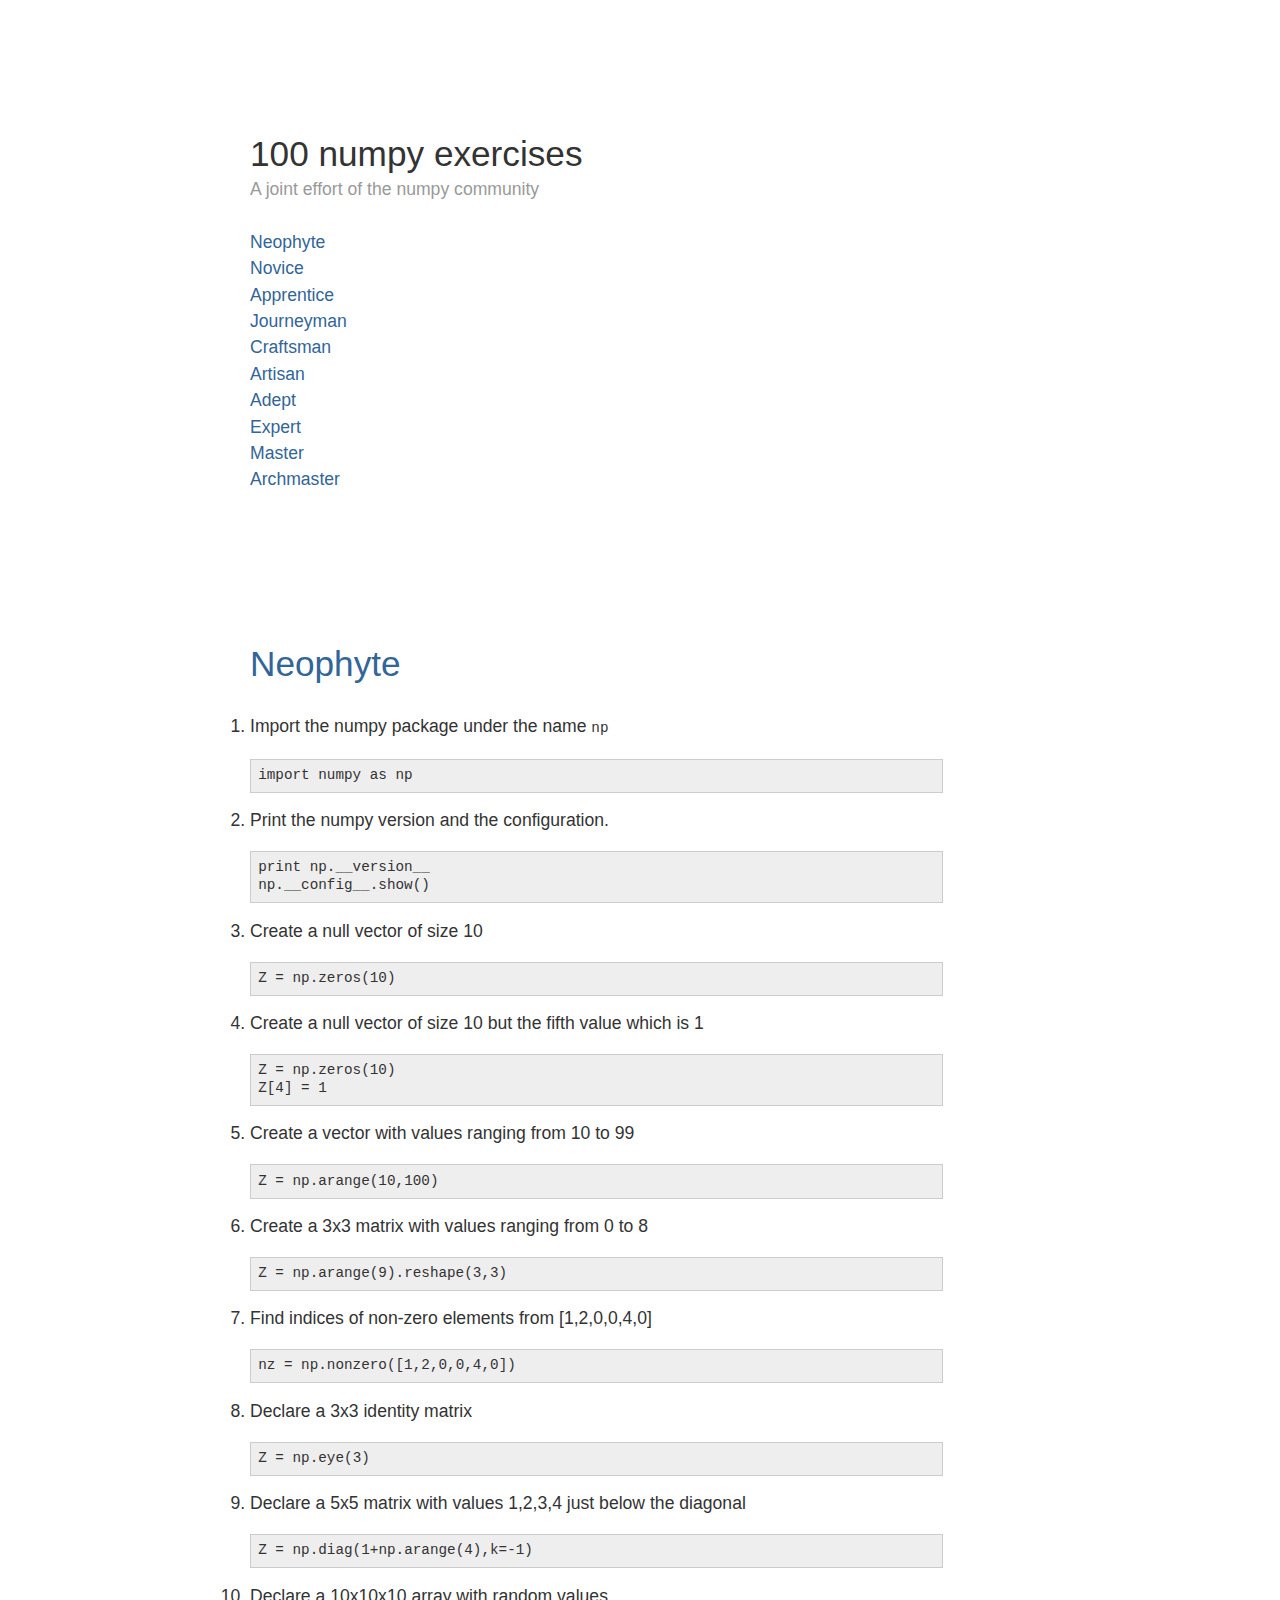
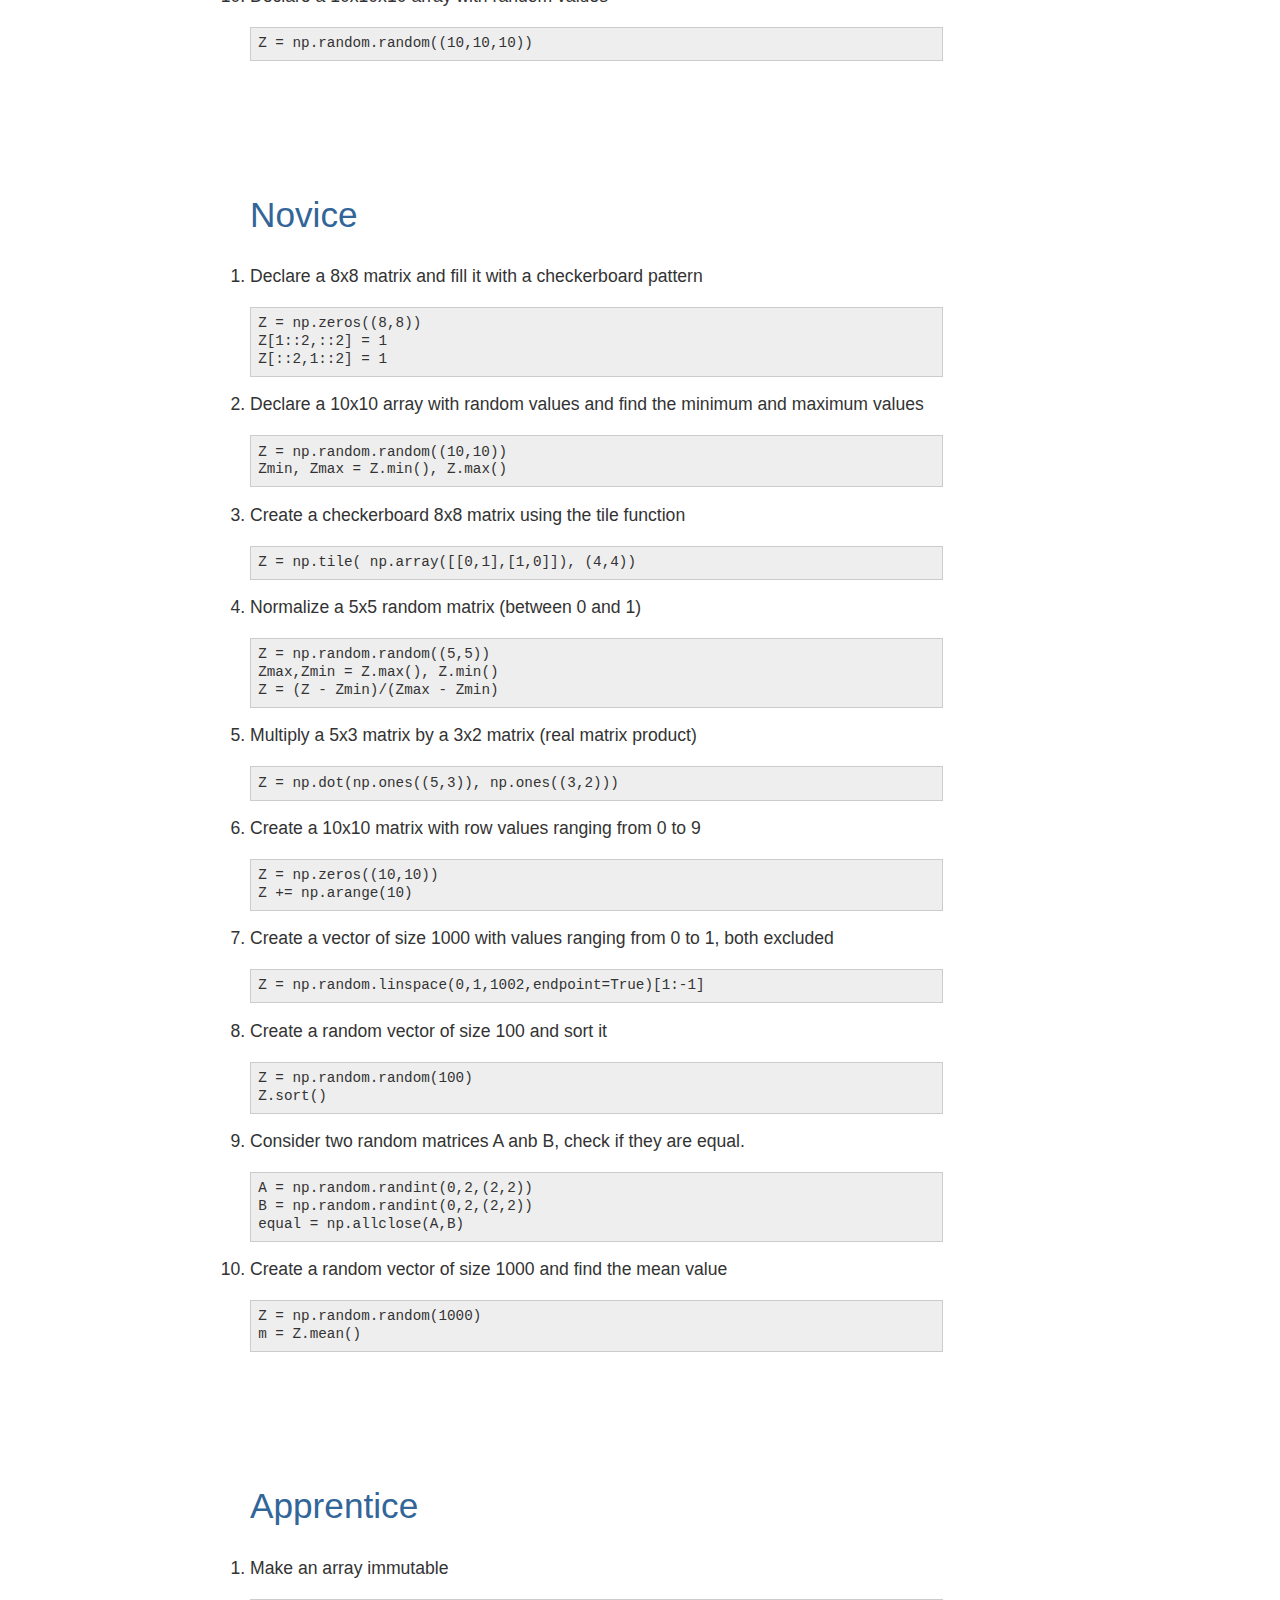
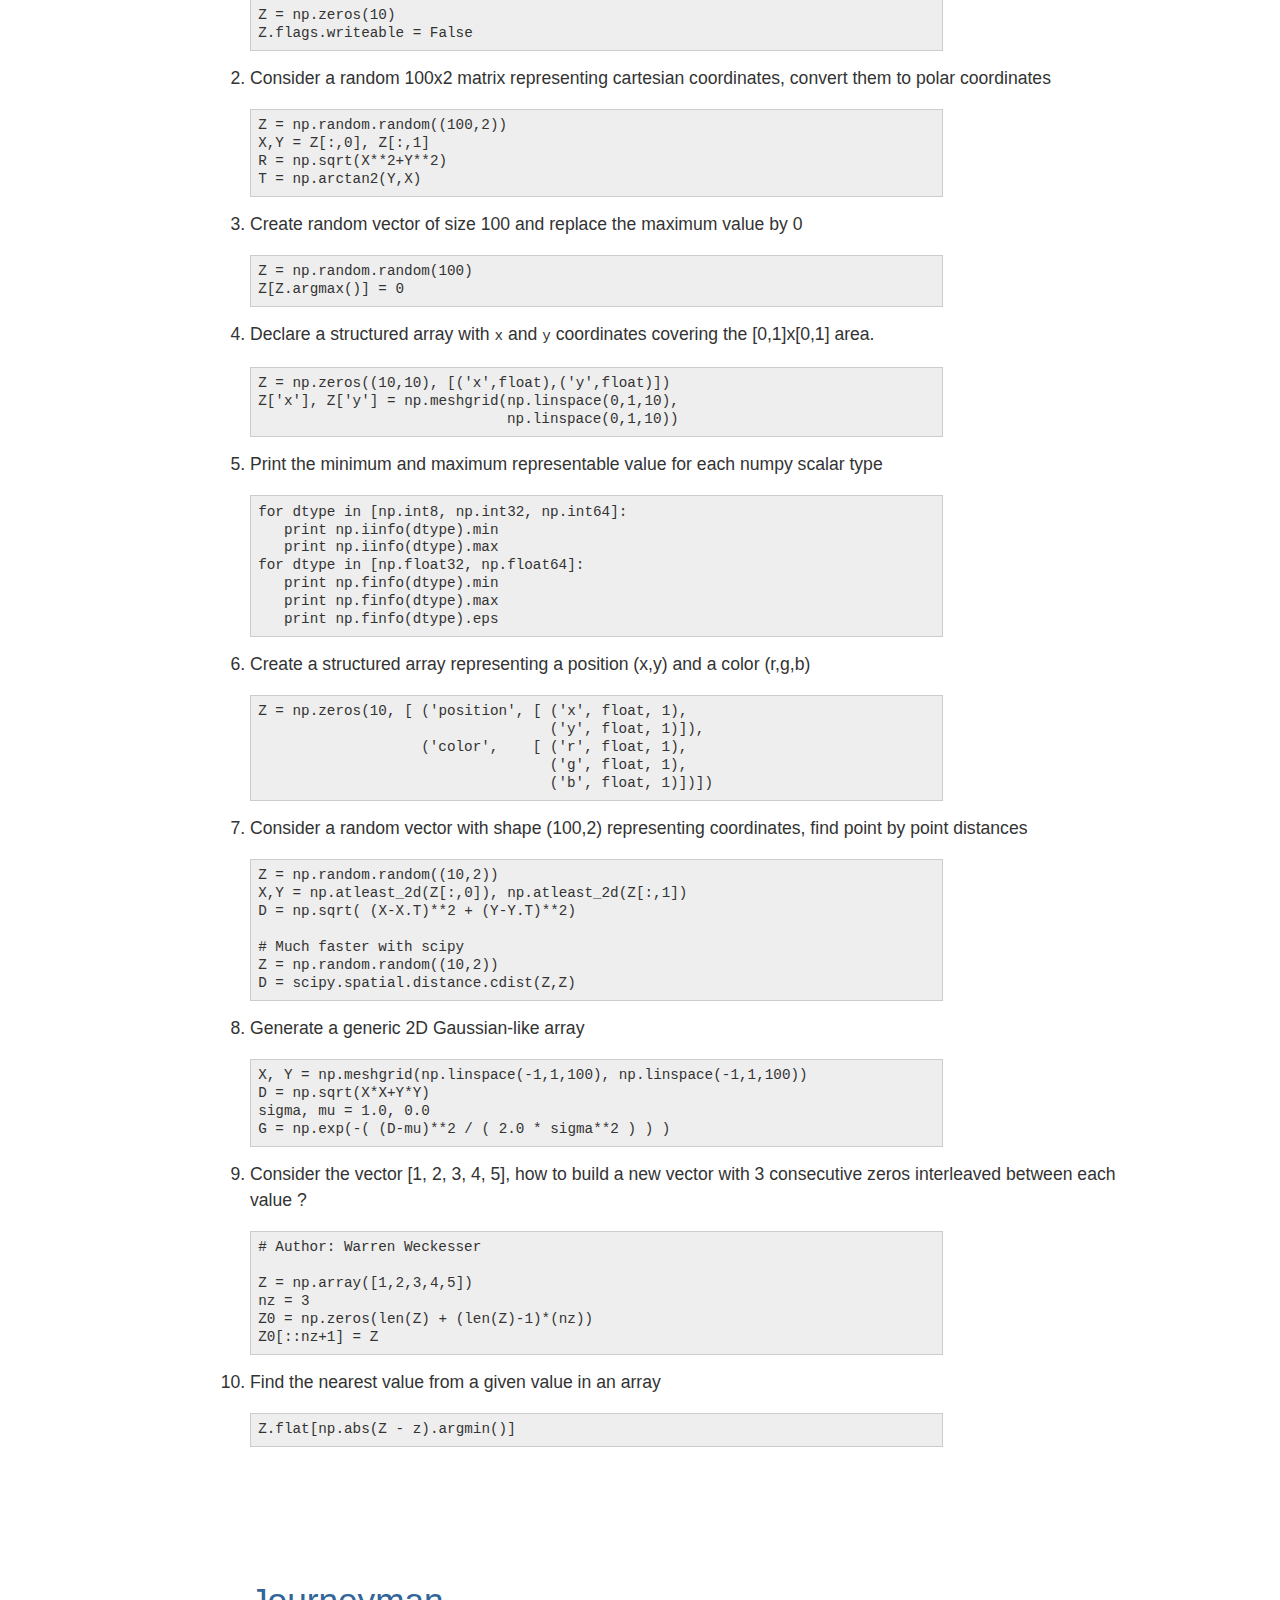
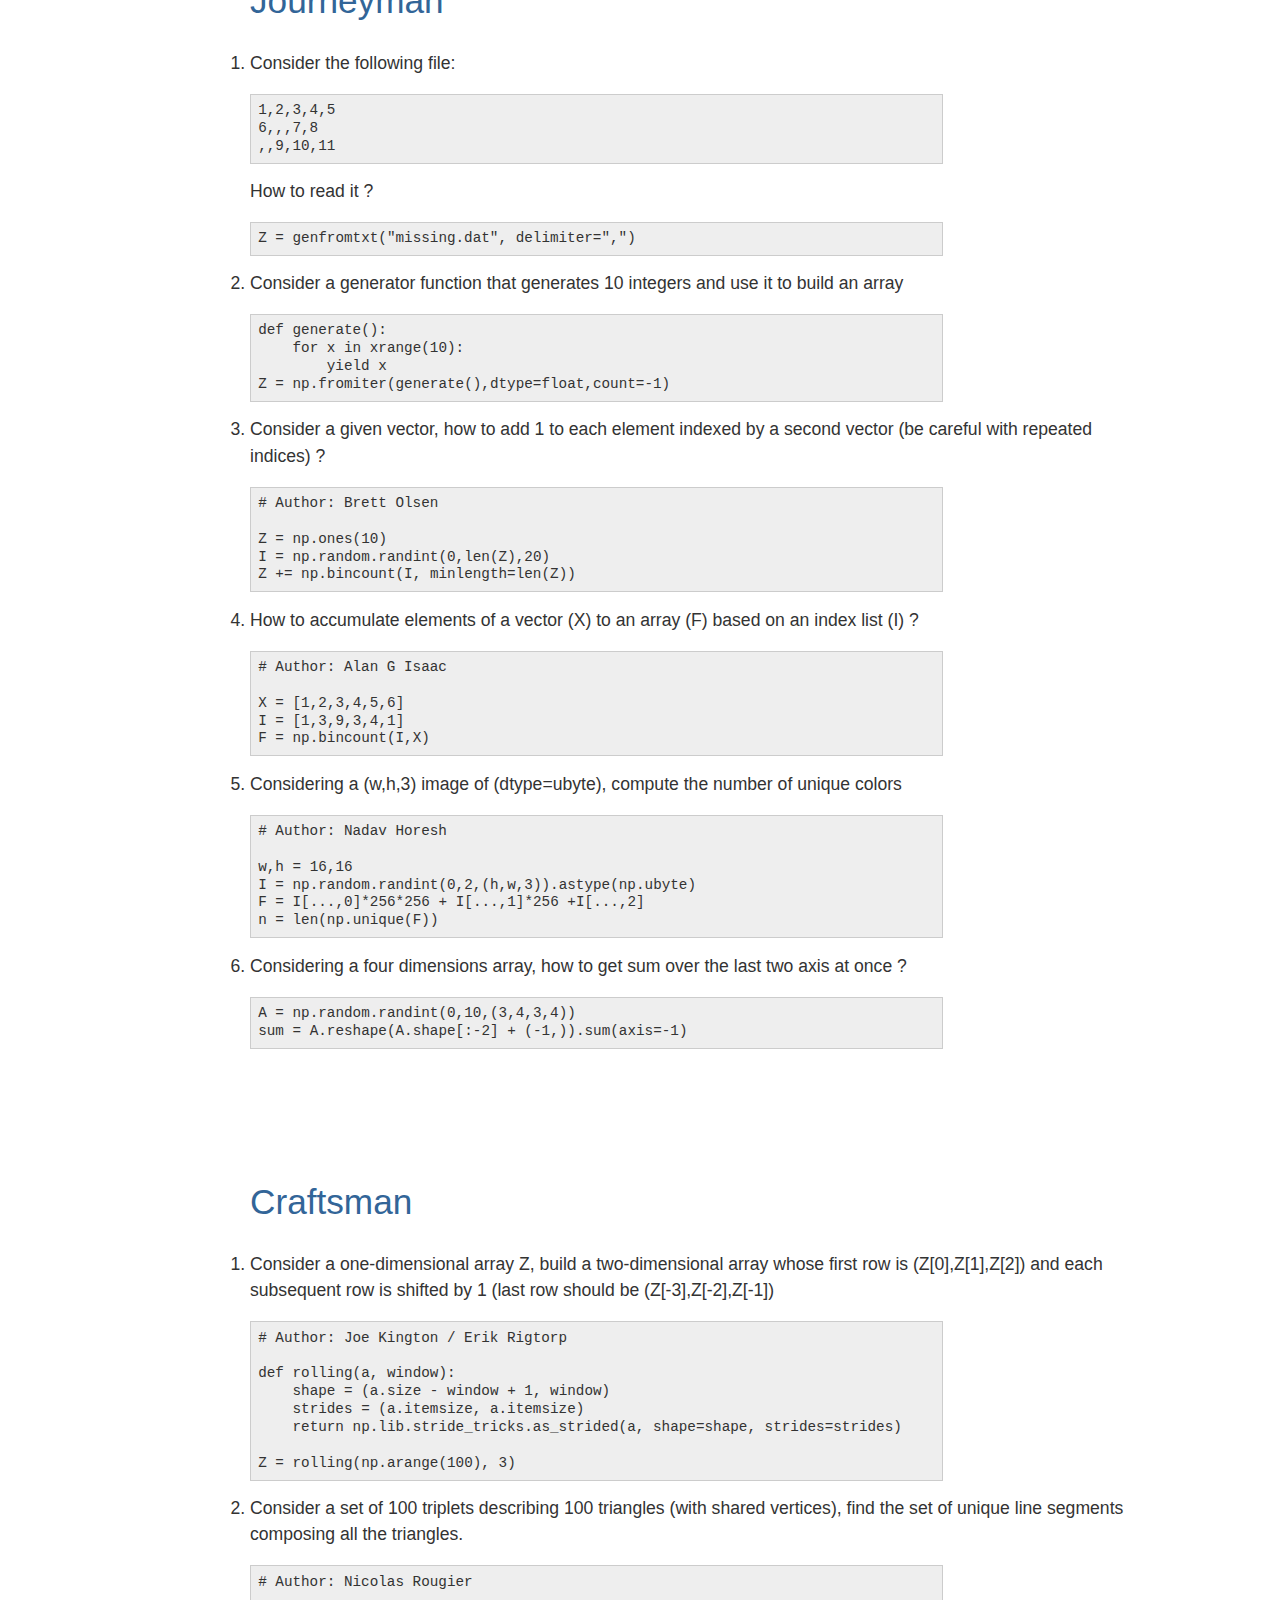
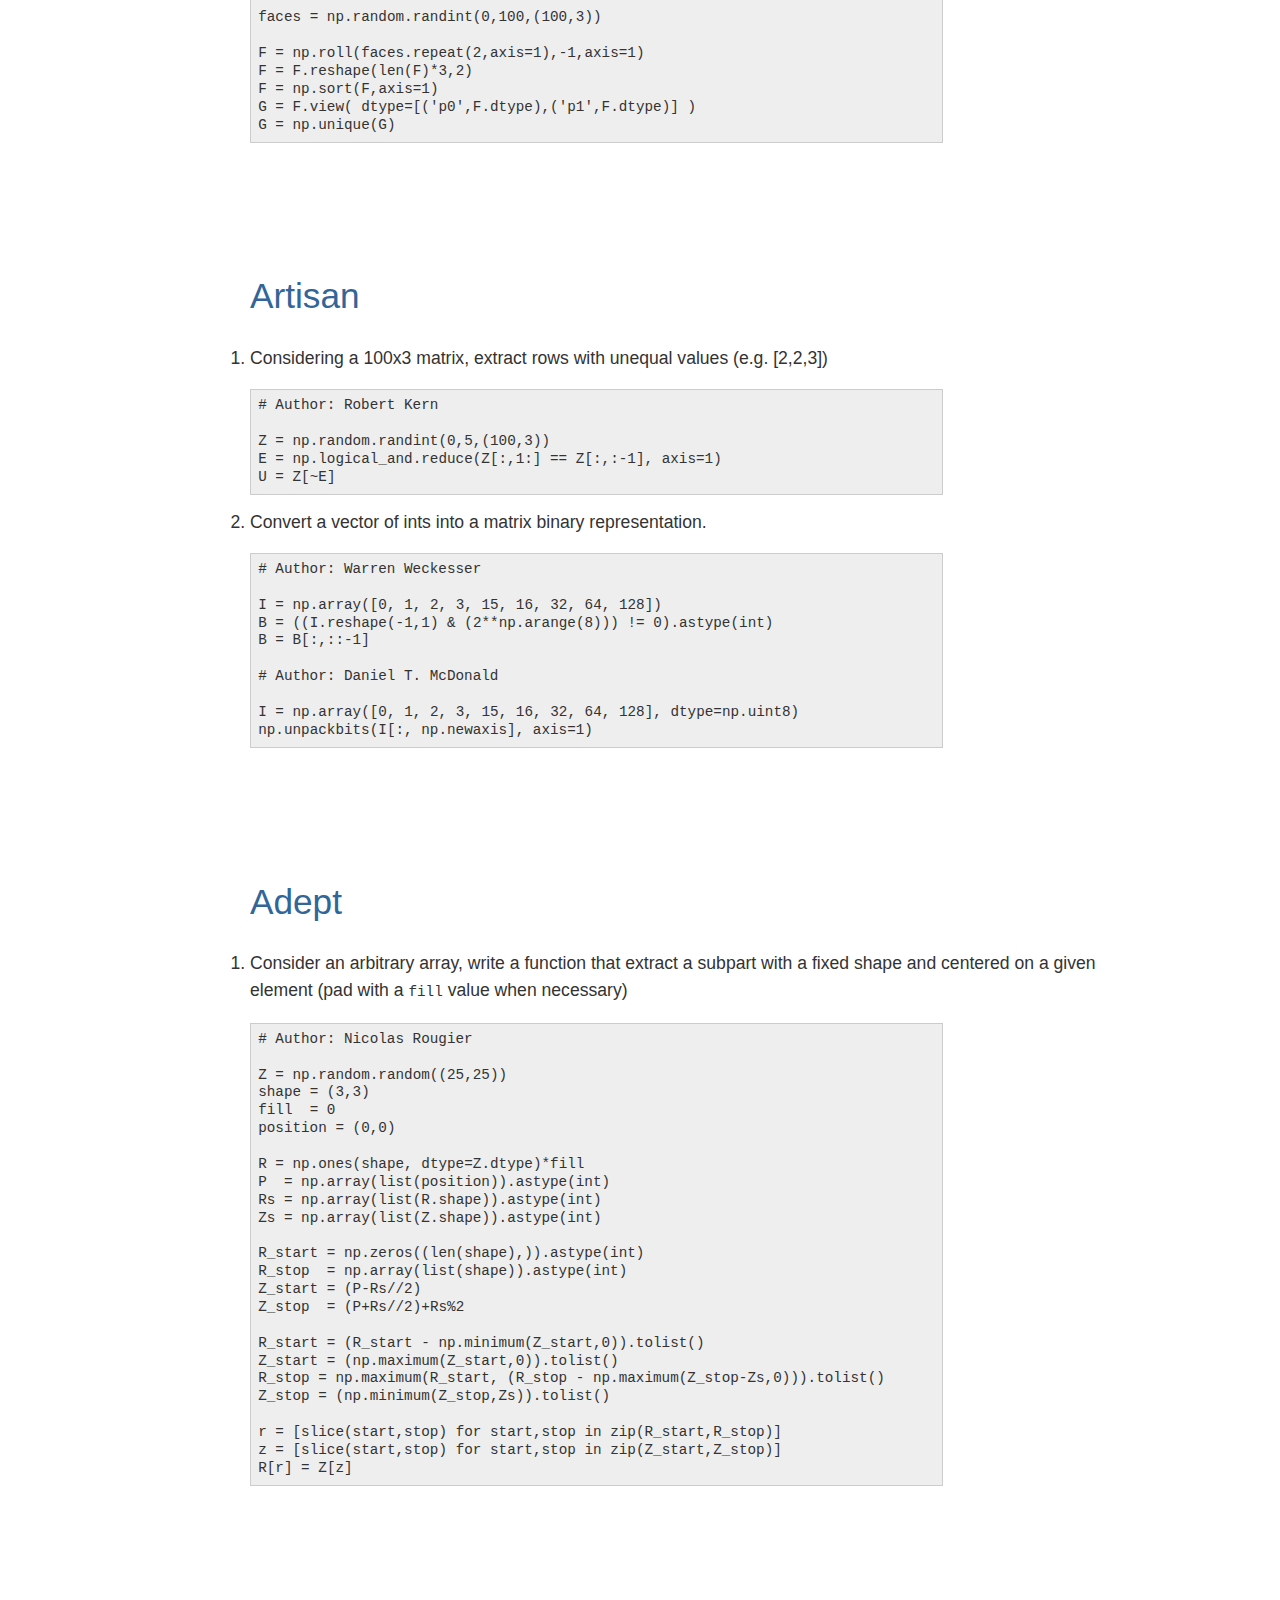
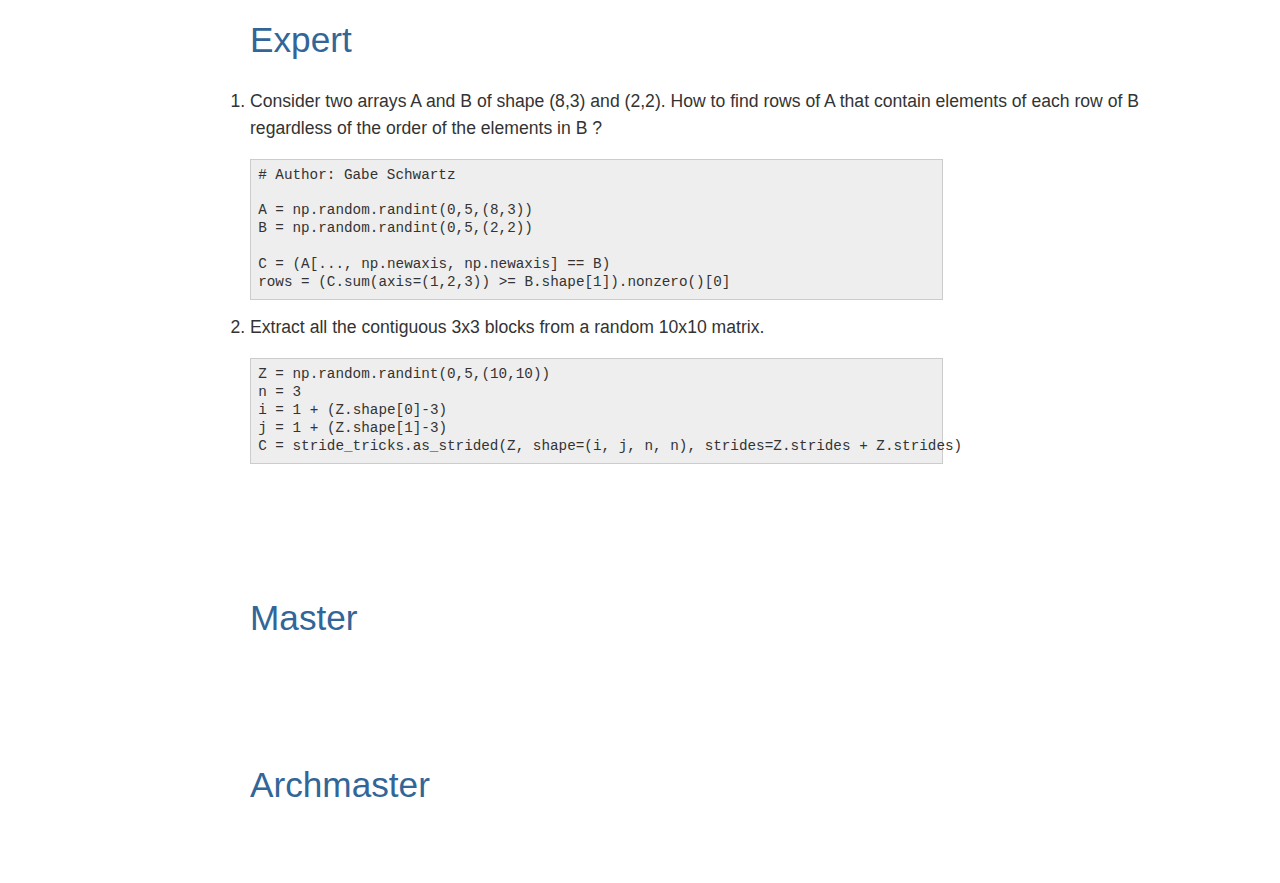
<file: index.html>
<?xml version="1.0" encoding="utf-8" ?>
<!DOCTYPE html PUBLIC "-//W3C//DTD XHTML 1.0 Transitional//EN" "http://www.w3.org/TR/xhtml1/DTD/xhtml1-transitional.dtd">
<html xmlns="http://www.w3.org/1999/xhtml" xml:lang="en" lang="en">
<head>
<meta http-equiv="Content-Type" content="text/html; charset=utf-8" />
<meta name="generator" content="Docutils 0.11: http://docutils.sourceforge.net/" />
<title>100 numpy exercises</title>
<link rel="stylesheet" href="numpy.css" type="text/css" />
</head>
<body>
<div class="document" id="numpy-exercises">
<h1 class="title">100 numpy exercises</h1>
<h2 class="subtitle" id="a-joint-effort-of-the-numpy-community">A joint effort of the numpy community</h2>

<div class="contents local topic" id="contents">
<ul class="simple">
<li><a class="reference internal" href="#neophyte" id="id1">Neophyte</a></li>
<li><a class="reference internal" href="#novice" id="id2">Novice</a></li>
<li><a class="reference internal" href="#apprentice" id="id3">Apprentice</a></li>
<li><a class="reference internal" href="#journeyman" id="id4">Journeyman</a></li>
<li><a class="reference internal" href="#craftsman" id="id5">Craftsman</a></li>
<li><a class="reference internal" href="#artisan" id="id6">Artisan</a></li>
<li><a class="reference internal" href="#adept" id="id7">Adept</a></li>
<li><a class="reference internal" href="#expert" id="id8">Expert</a></li>
<li><a class="reference internal" href="#master" id="id9">Master</a></li>
<li><a class="reference internal" href="#archmaster" id="id10">Archmaster</a></li>
</ul>
</div>
<div class="section" id="neophyte">
<h1><a class="toc-backref" href="#id1">Neophyte</a></h1>
<ol class="arabic">
<li><p class="first">Import the numpy package under the name <tt class="docutils literal">np</tt></p>
<pre class="code python literal-block">
<span class="keyword namespace">import</span> <span class="name namespace">numpy</span> <span class="keyword namespace">as</span> <span class="name namespace">np</span>
</pre>
</li>
<li><p class="first">Print the numpy version and the configuration.</p>
<pre class="code python literal-block">
<span class="keyword">print</span> <span class="name">np</span><span class="operator">.</span><span class="name">__version__</span>
<span class="name">np</span><span class="operator">.</span><span class="name">__config__</span><span class="operator">.</span><span class="name">show</span><span class="punctuation">()</span>
</pre>
</li>
<li><p class="first">Create a null vector of size 10</p>
<pre class="code python literal-block">
<span class="name">Z</span> <span class="operator">=</span> <span class="name">np</span><span class="operator">.</span><span class="name">zeros</span><span class="punctuation">(</span><span class="literal number integer">10</span><span class="punctuation">)</span>
</pre>
</li>
<li><p class="first">Create a null vector of size 10 but the fifth value which is 1</p>
<pre class="code python literal-block">
<span class="name">Z</span> <span class="operator">=</span> <span class="name">np</span><span class="operator">.</span><span class="name">zeros</span><span class="punctuation">(</span><span class="literal number integer">10</span><span class="punctuation">)</span>
<span class="name">Z</span><span class="punctuation">[</span><span class="literal number integer">4</span><span class="punctuation">]</span> <span class="operator">=</span> <span class="literal number integer">1</span>
</pre>
</li>
<li><p class="first">Create a vector with values ranging from 10 to 99</p>
<pre class="code python literal-block">
<span class="name">Z</span> <span class="operator">=</span> <span class="name">np</span><span class="operator">.</span><span class="name">arange</span><span class="punctuation">(</span><span class="literal number integer">10</span><span class="punctuation">,</span><span class="literal number integer">100</span><span class="punctuation">)</span>
</pre>
</li>
<li><p class="first">Create a 3x3 matrix with values ranging from 0 to 8</p>
<pre class="code python literal-block">
<span class="name">Z</span> <span class="operator">=</span> <span class="name">np</span><span class="operator">.</span><span class="name">arange</span><span class="punctuation">(</span><span class="literal number integer">9</span><span class="punctuation">)</span><span class="operator">.</span><span class="name">reshape</span><span class="punctuation">(</span><span class="literal number integer">3</span><span class="punctuation">,</span><span class="literal number integer">3</span><span class="punctuation">)</span>
</pre>
</li>
<li><p class="first">Find indices of non-zero elements from [1,2,0,0,4,0]</p>
<pre class="code python literal-block">
<span class="name">nz</span> <span class="operator">=</span> <span class="name">np</span><span class="operator">.</span><span class="name">nonzero</span><span class="punctuation">([</span><span class="literal number integer">1</span><span class="punctuation">,</span><span class="literal number integer">2</span><span class="punctuation">,</span><span class="literal number integer">0</span><span class="punctuation">,</span><span class="literal number integer">0</span><span class="punctuation">,</span><span class="literal number integer">4</span><span class="punctuation">,</span><span class="literal number integer">0</span><span class="punctuation">])</span>
</pre>
</li>
<li><p class="first">Declare a 3x3 identity matrix</p>
<pre class="code python literal-block">
<span class="name">Z</span> <span class="operator">=</span> <span class="name">np</span><span class="operator">.</span><span class="name">eye</span><span class="punctuation">(</span><span class="literal number integer">3</span><span class="punctuation">)</span>
</pre>
</li>
<li><p class="first">Declare a 5x5 matrix with values 1,2,3,4 just below the diagonal</p>
<pre class="code python literal-block">
<span class="name">Z</span> <span class="operator">=</span> <span class="name">np</span><span class="operator">.</span><span class="name">diag</span><span class="punctuation">(</span><span class="literal number integer">1</span><span class="operator">+</span><span class="name">np</span><span class="operator">.</span><span class="name">arange</span><span class="punctuation">(</span><span class="literal number integer">4</span><span class="punctuation">),</span><span class="name">k</span><span class="operator">=-</span><span class="literal number integer">1</span><span class="punctuation">)</span>
</pre>
</li>
<li><p class="first">Declare a 10x10x10 array with random values</p>
<pre class="code python literal-block">
<span class="name">Z</span> <span class="operator">=</span> <span class="name">np</span><span class="operator">.</span><span class="name">random</span><span class="operator">.</span><span class="name">random</span><span class="punctuation">((</span><span class="literal number integer">10</span><span class="punctuation">,</span><span class="literal number integer">10</span><span class="punctuation">,</span><span class="literal number integer">10</span><span class="punctuation">))</span>
</pre>
</li>
</ol>
</div>
<div class="section" id="novice">
<h1><a class="toc-backref" href="#id2">Novice</a></h1>
<ol class="arabic">
<li><p class="first">Declare a 8x8 matrix and fill it with a checkerboard pattern</p>
<pre class="code python literal-block">
<span class="name">Z</span> <span class="operator">=</span> <span class="name">np</span><span class="operator">.</span><span class="name">zeros</span><span class="punctuation">((</span><span class="literal number integer">8</span><span class="punctuation">,</span><span class="literal number integer">8</span><span class="punctuation">))</span>
<span class="name">Z</span><span class="punctuation">[</span><span class="literal number integer">1</span><span class="punctuation">::</span><span class="literal number integer">2</span><span class="punctuation">,::</span><span class="literal number integer">2</span><span class="punctuation">]</span> <span class="operator">=</span> <span class="literal number integer">1</span>
<span class="name">Z</span><span class="punctuation">[::</span><span class="literal number integer">2</span><span class="punctuation">,</span><span class="literal number integer">1</span><span class="punctuation">::</span><span class="literal number integer">2</span><span class="punctuation">]</span> <span class="operator">=</span> <span class="literal number integer">1</span>
</pre>
</li>
<li><p class="first">Declare a 10x10 array with random values and find the minimum and maximum values</p>
<pre class="code python literal-block">
<span class="name">Z</span> <span class="operator">=</span> <span class="name">np</span><span class="operator">.</span><span class="name">random</span><span class="operator">.</span><span class="name">random</span><span class="punctuation">((</span><span class="literal number integer">10</span><span class="punctuation">,</span><span class="literal number integer">10</span><span class="punctuation">))</span>
<span class="name">Zmin</span><span class="punctuation">,</span> <span class="name">Zmax</span> <span class="operator">=</span> <span class="name">Z</span><span class="operator">.</span><span class="name">min</span><span class="punctuation">(),</span> <span class="name">Z</span><span class="operator">.</span><span class="name">max</span><span class="punctuation">()</span>
</pre>
</li>
<li><p class="first">Create a checkerboard 8x8 matrix using the tile function</p>
<pre class="code python literal-block">
<span class="name">Z</span> <span class="operator">=</span> <span class="name">np</span><span class="operator">.</span><span class="name">tile</span><span class="punctuation">(</span> <span class="name">np</span><span class="operator">.</span><span class="name">array</span><span class="punctuation">([[</span><span class="literal number integer">0</span><span class="punctuation">,</span><span class="literal number integer">1</span><span class="punctuation">],[</span><span class="literal number integer">1</span><span class="punctuation">,</span><span class="literal number integer">0</span><span class="punctuation">]]),</span> <span class="punctuation">(</span><span class="literal number integer">4</span><span class="punctuation">,</span><span class="literal number integer">4</span><span class="punctuation">))</span>
</pre>
</li>
<li><p class="first">Normalize a 5x5 random matrix (between 0 and 1)</p>
<pre class="code python literal-block">
<span class="name">Z</span> <span class="operator">=</span> <span class="name">np</span><span class="operator">.</span><span class="name">random</span><span class="operator">.</span><span class="name">random</span><span class="punctuation">((</span><span class="literal number integer">5</span><span class="punctuation">,</span><span class="literal number integer">5</span><span class="punctuation">))</span>
<span class="name">Zmax</span><span class="punctuation">,</span><span class="name">Zmin</span> <span class="operator">=</span> <span class="name">Z</span><span class="operator">.</span><span class="name">max</span><span class="punctuation">(),</span> <span class="name">Z</span><span class="operator">.</span><span class="name">min</span><span class="punctuation">()</span>
<span class="name">Z</span> <span class="operator">=</span> <span class="punctuation">(</span><span class="name">Z</span> <span class="operator">-</span> <span class="name">Zmin</span><span class="punctuation">)</span><span class="operator">/</span><span class="punctuation">(</span><span class="name">Zmax</span> <span class="operator">-</span> <span class="name">Zmin</span><span class="punctuation">)</span>
</pre>
</li>
<li><p class="first">Multiply a 5x3 matrix by a 3x2 matrix (real matrix product)</p>
<pre class="code python literal-block">
<span class="name">Z</span> <span class="operator">=</span> <span class="name">np</span><span class="operator">.</span><span class="name">dot</span><span class="punctuation">(</span><span class="name">np</span><span class="operator">.</span><span class="name">ones</span><span class="punctuation">((</span><span class="literal number integer">5</span><span class="punctuation">,</span><span class="literal number integer">3</span><span class="punctuation">)),</span> <span class="name">np</span><span class="operator">.</span><span class="name">ones</span><span class="punctuation">((</span><span class="literal number integer">3</span><span class="punctuation">,</span><span class="literal number integer">2</span><span class="punctuation">)))</span>
</pre>
</li>
<li><p class="first">Create a 10x10 matrix with row values ranging from 0 to 9</p>
<pre class="code python literal-block">
<span class="name">Z</span> <span class="operator">=</span> <span class="name">np</span><span class="operator">.</span><span class="name">zeros</span><span class="punctuation">((</span><span class="literal number integer">10</span><span class="punctuation">,</span><span class="literal number integer">10</span><span class="punctuation">))</span>
<span class="name">Z</span> <span class="operator">+=</span> <span class="name">np</span><span class="operator">.</span><span class="name">arange</span><span class="punctuation">(</span><span class="literal number integer">10</span><span class="punctuation">)</span>
</pre>
</li>
<li><p class="first">Create a vector of size 1000 with values ranging from 0 to 1, both excluded</p>
<pre class="code python literal-block">
<span class="name">Z</span> <span class="operator">=</span> <span class="name">np</span><span class="operator">.</span><span class="name">random</span><span class="operator">.</span><span class="name">linspace</span><span class="punctuation">(</span><span class="literal number integer">0</span><span class="punctuation">,</span><span class="literal number integer">1</span><span class="punctuation">,</span><span class="literal number integer">1002</span><span class="punctuation">,</span><span class="name">endpoint</span><span class="operator">=</span><span class="name builtin pseudo">True</span><span class="punctuation">)[</span><span class="literal number integer">1</span><span class="punctuation">:</span><span class="operator">-</span><span class="literal number integer">1</span><span class="punctuation">]</span>
</pre>
</li>
<li><p class="first">Create a random vector of size 100 and sort it</p>
<pre class="code python literal-block">
<span class="name">Z</span> <span class="operator">=</span> <span class="name">np</span><span class="operator">.</span><span class="name">random</span><span class="operator">.</span><span class="name">random</span><span class="punctuation">(</span><span class="literal number integer">100</span><span class="punctuation">)</span>
<span class="name">Z</span><span class="operator">.</span><span class="name">sort</span><span class="punctuation">()</span>
</pre>
</li>
<li><p class="first">Consider two random matrices A anb B, check if they are equal.</p>
<pre class="code python literal-block">
<span class="name">A</span> <span class="operator">=</span> <span class="name">np</span><span class="operator">.</span><span class="name">random</span><span class="operator">.</span><span class="name">randint</span><span class="punctuation">(</span><span class="literal number integer">0</span><span class="punctuation">,</span><span class="literal number integer">2</span><span class="punctuation">,(</span><span class="literal number integer">2</span><span class="punctuation">,</span><span class="literal number integer">2</span><span class="punctuation">))</span>
<span class="name">B</span> <span class="operator">=</span> <span class="name">np</span><span class="operator">.</span><span class="name">random</span><span class="operator">.</span><span class="name">randint</span><span class="punctuation">(</span><span class="literal number integer">0</span><span class="punctuation">,</span><span class="literal number integer">2</span><span class="punctuation">,(</span><span class="literal number integer">2</span><span class="punctuation">,</span><span class="literal number integer">2</span><span class="punctuation">))</span>
<span class="name">equal</span> <span class="operator">=</span> <span class="name">np</span><span class="operator">.</span><span class="name">allclose</span><span class="punctuation">(</span><span class="name">A</span><span class="punctuation">,</span><span class="name">B</span><span class="punctuation">)</span>
</pre>
</li>
<li><p class="first">Create a random vector of size 1000 and find the mean value</p>
<pre class="code python literal-block">
<span class="name">Z</span> <span class="operator">=</span> <span class="name">np</span><span class="operator">.</span><span class="name">random</span><span class="operator">.</span><span class="name">random</span><span class="punctuation">(</span><span class="literal number integer">1000</span><span class="punctuation">)</span>
<span class="name">m</span> <span class="operator">=</span> <span class="name">Z</span><span class="operator">.</span><span class="name">mean</span><span class="punctuation">()</span>
</pre>
</li>
</ol>
</div>
<div class="section" id="apprentice">
<h1><a class="toc-backref" href="#id3">Apprentice</a></h1>
<ol class="arabic">
<li><p class="first">Make an array immutable</p>
<pre class="code python literal-block">
<span class="name">Z</span> <span class="operator">=</span> <span class="name">np</span><span class="operator">.</span><span class="name">zeros</span><span class="punctuation">(</span><span class="literal number integer">10</span><span class="punctuation">)</span>
<span class="name">Z</span><span class="operator">.</span><span class="name">flags</span><span class="operator">.</span><span class="name">writeable</span> <span class="operator">=</span> <span class="name builtin pseudo">False</span>
</pre>
</li>
<li><p class="first">Consider a random 100x2 matrix representing cartesian coordinates, convert
them to polar coordinates</p>
<pre class="code python literal-block">
<span class="name">Z</span> <span class="operator">=</span> <span class="name">np</span><span class="operator">.</span><span class="name">random</span><span class="operator">.</span><span class="name">random</span><span class="punctuation">((</span><span class="literal number integer">100</span><span class="punctuation">,</span><span class="literal number integer">2</span><span class="punctuation">))</span>
<span class="name">X</span><span class="punctuation">,</span><span class="name">Y</span> <span class="operator">=</span> <span class="name">Z</span><span class="punctuation">[:,</span><span class="literal number integer">0</span><span class="punctuation">],</span> <span class="name">Z</span><span class="punctuation">[:,</span><span class="literal number integer">1</span><span class="punctuation">]</span>
<span class="name">R</span> <span class="operator">=</span> <span class="name">np</span><span class="operator">.</span><span class="name">sqrt</span><span class="punctuation">(</span><span class="name">X</span><span class="operator">**</span><span class="literal number integer">2</span><span class="operator">+</span><span class="name">Y</span><span class="operator">**</span><span class="literal number integer">2</span><span class="punctuation">)</span>
<span class="name">T</span> <span class="operator">=</span> <span class="name">np</span><span class="operator">.</span><span class="name">arctan2</span><span class="punctuation">(</span><span class="name">Y</span><span class="punctuation">,</span><span class="name">X</span><span class="punctuation">)</span>
</pre>
</li>
<li><p class="first">Create random vector of size 100 and replace the maximum value by 0</p>
<pre class="code python literal-block">
<span class="name">Z</span> <span class="operator">=</span> <span class="name">np</span><span class="operator">.</span><span class="name">random</span><span class="operator">.</span><span class="name">random</span><span class="punctuation">(</span><span class="literal number integer">100</span><span class="punctuation">)</span>
<span class="name">Z</span><span class="punctuation">[</span><span class="name">Z</span><span class="operator">.</span><span class="name">argmax</span><span class="punctuation">()]</span> <span class="operator">=</span> <span class="literal number integer">0</span>
</pre>
</li>
<li><p class="first">Declare a structured array with <tt class="docutils literal">x</tt> and <tt class="docutils literal">y</tt> coordinates covering the
[0,1]x[0,1] area.</p>
<pre class="code python literal-block">
<span class="name">Z</span> <span class="operator">=</span> <span class="name">np</span><span class="operator">.</span><span class="name">zeros</span><span class="punctuation">((</span><span class="literal number integer">10</span><span class="punctuation">,</span><span class="literal number integer">10</span><span class="punctuation">),</span> <span class="punctuation">[(</span><span class="literal string">'x'</span><span class="punctuation">,</span><span class="name builtin">float</span><span class="punctuation">),(</span><span class="literal string">'y'</span><span class="punctuation">,</span><span class="name builtin">float</span><span class="punctuation">)])</span>
<span class="name">Z</span><span class="punctuation">[</span><span class="literal string">'x'</span><span class="punctuation">],</span> <span class="name">Z</span><span class="punctuation">[</span><span class="literal string">'y'</span><span class="punctuation">]</span> <span class="operator">=</span> <span class="name">np</span><span class="operator">.</span><span class="name">meshgrid</span><span class="punctuation">(</span><span class="name">np</span><span class="operator">.</span><span class="name">linspace</span><span class="punctuation">(</span><span class="literal number integer">0</span><span class="punctuation">,</span><span class="literal number integer">1</span><span class="punctuation">,</span><span class="literal number integer">10</span><span class="punctuation">),</span>
                             <span class="name">np</span><span class="operator">.</span><span class="name">linspace</span><span class="punctuation">(</span><span class="literal number integer">0</span><span class="punctuation">,</span><span class="literal number integer">1</span><span class="punctuation">,</span><span class="literal number integer">10</span><span class="punctuation">))</span>
</pre>
</li>
<li><p class="first">Print the minimum and maximum representable value for each numpy scalar type</p>
<pre class="code python literal-block">
<span class="keyword">for</span> <span class="name">dtype</span> <span class="operator word">in</span> <span class="punctuation">[</span><span class="name">np</span><span class="operator">.</span><span class="name">int8</span><span class="punctuation">,</span> <span class="name">np</span><span class="operator">.</span><span class="name">int32</span><span class="punctuation">,</span> <span class="name">np</span><span class="operator">.</span><span class="name">int64</span><span class="punctuation">]:</span>
   <span class="keyword">print</span> <span class="name">np</span><span class="operator">.</span><span class="name">iinfo</span><span class="punctuation">(</span><span class="name">dtype</span><span class="punctuation">)</span><span class="operator">.</span><span class="name">min</span>
   <span class="keyword">print</span> <span class="name">np</span><span class="operator">.</span><span class="name">iinfo</span><span class="punctuation">(</span><span class="name">dtype</span><span class="punctuation">)</span><span class="operator">.</span><span class="name">max</span>
<span class="keyword">for</span> <span class="name">dtype</span> <span class="operator word">in</span> <span class="punctuation">[</span><span class="name">np</span><span class="operator">.</span><span class="name">float32</span><span class="punctuation">,</span> <span class="name">np</span><span class="operator">.</span><span class="name">float64</span><span class="punctuation">]:</span>
   <span class="keyword">print</span> <span class="name">np</span><span class="operator">.</span><span class="name">finfo</span><span class="punctuation">(</span><span class="name">dtype</span><span class="punctuation">)</span><span class="operator">.</span><span class="name">min</span>
   <span class="keyword">print</span> <span class="name">np</span><span class="operator">.</span><span class="name">finfo</span><span class="punctuation">(</span><span class="name">dtype</span><span class="punctuation">)</span><span class="operator">.</span><span class="name">max</span>
   <span class="keyword">print</span> <span class="name">np</span><span class="operator">.</span><span class="name">finfo</span><span class="punctuation">(</span><span class="name">dtype</span><span class="punctuation">)</span><span class="operator">.</span><span class="name">eps</span>
</pre>
</li>
<li><p class="first">Create a structured array representing a position (x,y) and a color (r,g,b)</p>
<pre class="code python literal-block">
<span class="name">Z</span> <span class="operator">=</span> <span class="name">np</span><span class="operator">.</span><span class="name">zeros</span><span class="punctuation">(</span><span class="literal number integer">10</span><span class="punctuation">,</span> <span class="punctuation">[</span> <span class="punctuation">(</span><span class="literal string">'position'</span><span class="punctuation">,</span> <span class="punctuation">[</span> <span class="punctuation">(</span><span class="literal string">'x'</span><span class="punctuation">,</span> <span class="name builtin">float</span><span class="punctuation">,</span> <span class="literal number integer">1</span><span class="punctuation">),</span>
                                  <span class="punctuation">(</span><span class="literal string">'y'</span><span class="punctuation">,</span> <span class="name builtin">float</span><span class="punctuation">,</span> <span class="literal number integer">1</span><span class="punctuation">)]),</span>
                   <span class="punctuation">(</span><span class="literal string">'color'</span><span class="punctuation">,</span>    <span class="punctuation">[</span> <span class="punctuation">(</span><span class="literal string">'r'</span><span class="punctuation">,</span> <span class="name builtin">float</span><span class="punctuation">,</span> <span class="literal number integer">1</span><span class="punctuation">),</span>
                                  <span class="punctuation">(</span><span class="literal string">'g'</span><span class="punctuation">,</span> <span class="name builtin">float</span><span class="punctuation">,</span> <span class="literal number integer">1</span><span class="punctuation">),</span>
                                  <span class="punctuation">(</span><span class="literal string">'b'</span><span class="punctuation">,</span> <span class="name builtin">float</span><span class="punctuation">,</span> <span class="literal number integer">1</span><span class="punctuation">)])])</span>
</pre>
</li>
<li><p class="first">Consider a random vector with shape (100,2) representing coordinates, find
point by point distances</p>
<pre class="code python literal-block">
<span class="name">Z</span> <span class="operator">=</span> <span class="name">np</span><span class="operator">.</span><span class="name">random</span><span class="operator">.</span><span class="name">random</span><span class="punctuation">((</span><span class="literal number integer">10</span><span class="punctuation">,</span><span class="literal number integer">2</span><span class="punctuation">))</span>
<span class="name">X</span><span class="punctuation">,</span><span class="name">Y</span> <span class="operator">=</span> <span class="name">np</span><span class="operator">.</span><span class="name">atleast_2d</span><span class="punctuation">(</span><span class="name">Z</span><span class="punctuation">[:,</span><span class="literal number integer">0</span><span class="punctuation">]),</span> <span class="name">np</span><span class="operator">.</span><span class="name">atleast_2d</span><span class="punctuation">(</span><span class="name">Z</span><span class="punctuation">[:,</span><span class="literal number integer">1</span><span class="punctuation">])</span>
<span class="name">D</span> <span class="operator">=</span> <span class="name">np</span><span class="operator">.</span><span class="name">sqrt</span><span class="punctuation">(</span> <span class="punctuation">(</span><span class="name">X</span><span class="operator">-</span><span class="name">X</span><span class="operator">.</span><span class="name">T</span><span class="punctuation">)</span><span class="operator">**</span><span class="literal number integer">2</span> <span class="operator">+</span> <span class="punctuation">(</span><span class="name">Y</span><span class="operator">-</span><span class="name">Y</span><span class="operator">.</span><span class="name">T</span><span class="punctuation">)</span><span class="operator">**</span><span class="literal number integer">2</span><span class="punctuation">)</span>

<span class="comment"># Much faster with scipy</span>
<span class="name">Z</span> <span class="operator">=</span> <span class="name">np</span><span class="operator">.</span><span class="name">random</span><span class="operator">.</span><span class="name">random</span><span class="punctuation">((</span><span class="literal number integer">10</span><span class="punctuation">,</span><span class="literal number integer">2</span><span class="punctuation">))</span>
<span class="name">D</span> <span class="operator">=</span> <span class="name">scipy</span><span class="operator">.</span><span class="name">spatial</span><span class="operator">.</span><span class="name">distance</span><span class="operator">.</span><span class="name">cdist</span><span class="punctuation">(</span><span class="name">Z</span><span class="punctuation">,</span><span class="name">Z</span><span class="punctuation">)</span>
</pre>
</li>
<li><p class="first">Generate a generic 2D Gaussian-like array</p>
<pre class="code python literal-block">
<span class="name">X</span><span class="punctuation">,</span> <span class="name">Y</span> <span class="operator">=</span> <span class="name">np</span><span class="operator">.</span><span class="name">meshgrid</span><span class="punctuation">(</span><span class="name">np</span><span class="operator">.</span><span class="name">linspace</span><span class="punctuation">(</span><span class="operator">-</span><span class="literal number integer">1</span><span class="punctuation">,</span><span class="literal number integer">1</span><span class="punctuation">,</span><span class="literal number integer">100</span><span class="punctuation">),</span> <span class="name">np</span><span class="operator">.</span><span class="name">linspace</span><span class="punctuation">(</span><span class="operator">-</span><span class="literal number integer">1</span><span class="punctuation">,</span><span class="literal number integer">1</span><span class="punctuation">,</span><span class="literal number integer">100</span><span class="punctuation">))</span>
<span class="name">D</span> <span class="operator">=</span> <span class="name">np</span><span class="operator">.</span><span class="name">sqrt</span><span class="punctuation">(</span><span class="name">X</span><span class="operator">*</span><span class="name">X</span><span class="operator">+</span><span class="name">Y</span><span class="operator">*</span><span class="name">Y</span><span class="punctuation">)</span>
<span class="name">sigma</span><span class="punctuation">,</span> <span class="name">mu</span> <span class="operator">=</span> <span class="literal number float">1.0</span><span class="punctuation">,</span> <span class="literal number float">0.0</span>
<span class="name">G</span> <span class="operator">=</span> <span class="name">np</span><span class="operator">.</span><span class="name">exp</span><span class="punctuation">(</span><span class="operator">-</span><span class="punctuation">(</span> <span class="punctuation">(</span><span class="name">D</span><span class="operator">-</span><span class="name">mu</span><span class="punctuation">)</span><span class="operator">**</span><span class="literal number integer">2</span> <span class="operator">/</span> <span class="punctuation">(</span> <span class="literal number float">2.0</span> <span class="operator">*</span> <span class="name">sigma</span><span class="operator">**</span><span class="literal number integer">2</span> <span class="punctuation">)</span> <span class="punctuation">)</span> <span class="punctuation">)</span>
</pre>
</li>
<li><p class="first">Consider the vector [1, 2, 3, 4, 5], how to build a new vector with 3
consecutive zeros interleaved between each value ?</p>
<pre class="code python literal-block">
<span class="comment"># Author: Warren Weckesser</span>

<span class="name">Z</span> <span class="operator">=</span> <span class="name">np</span><span class="operator">.</span><span class="name">array</span><span class="punctuation">([</span><span class="literal number integer">1</span><span class="punctuation">,</span><span class="literal number integer">2</span><span class="punctuation">,</span><span class="literal number integer">3</span><span class="punctuation">,</span><span class="literal number integer">4</span><span class="punctuation">,</span><span class="literal number integer">5</span><span class="punctuation">])</span>
<span class="name">nz</span> <span class="operator">=</span> <span class="literal number integer">3</span>
<span class="name">Z0</span> <span class="operator">=</span> <span class="name">np</span><span class="operator">.</span><span class="name">zeros</span><span class="punctuation">(</span><span class="name builtin">len</span><span class="punctuation">(</span><span class="name">Z</span><span class="punctuation">)</span> <span class="operator">+</span> <span class="punctuation">(</span><span class="name builtin">len</span><span class="punctuation">(</span><span class="name">Z</span><span class="punctuation">)</span><span class="operator">-</span><span class="literal number integer">1</span><span class="punctuation">)</span><span class="operator">*</span><span class="punctuation">(</span><span class="name">nz</span><span class="punctuation">))</span>
<span class="name">Z0</span><span class="punctuation">[::</span><span class="name">nz</span><span class="operator">+</span><span class="literal number integer">1</span><span class="punctuation">]</span> <span class="operator">=</span> <span class="name">Z</span>
</pre>
</li>
<li><p class="first">Find the nearest value from a given value in an array</p>
<pre class="code python literal-block">
<span class="name">Z</span><span class="operator">.</span><span class="name">flat</span><span class="punctuation">[</span><span class="name">np</span><span class="operator">.</span><span class="name">abs</span><span class="punctuation">(</span><span class="name">Z</span> <span class="operator">-</span> <span class="name">z</span><span class="punctuation">)</span><span class="operator">.</span><span class="name">argmin</span><span class="punctuation">()]</span>
</pre>
</li>
</ol>
</div>
<div class="section" id="journeyman">
<h1><a class="toc-backref" href="#id4">Journeyman</a></h1>
<ol class="arabic">
<li><p class="first">Consider the following file:</p>
<pre class="literal-block">
1,2,3,4,5
6,,,7,8
,,9,10,11
</pre>
<p>How to read it ?</p>
<pre class="code python literal-block">
<span class="name">Z</span> <span class="operator">=</span> <span class="name">genfromtxt</span><span class="punctuation">(</span><span class="literal string">&quot;missing.dat&quot;</span><span class="punctuation">,</span> <span class="name">delimiter</span><span class="operator">=</span><span class="literal string">&quot;,&quot;</span><span class="punctuation">)</span>
</pre>
</li>
<li><p class="first">Consider a generator function that generates 10 integers and use it to build an
array</p>
<pre class="code python literal-block">
<span class="keyword">def</span> <span class="name function">generate</span><span class="punctuation">():</span>
    <span class="keyword">for</span> <span class="name">x</span> <span class="operator word">in</span> <span class="name builtin">xrange</span><span class="punctuation">(</span><span class="literal number integer">10</span><span class="punctuation">):</span>
        <span class="keyword">yield</span> <span class="name">x</span>
<span class="name">Z</span> <span class="operator">=</span> <span class="name">np</span><span class="operator">.</span><span class="name">fromiter</span><span class="punctuation">(</span><span class="name">generate</span><span class="punctuation">(),</span><span class="name">dtype</span><span class="operator">=</span><span class="name builtin">float</span><span class="punctuation">,</span><span class="name">count</span><span class="operator">=-</span><span class="literal number integer">1</span><span class="punctuation">)</span>
</pre>
</li>
<li><p class="first">Consider a given vector, how to add 1 to each element indexed by a second
vector (be careful with repeated indices) ?</p>
<pre class="code python literal-block">
<span class="comment"># Author: Brett Olsen</span>

<span class="name">Z</span> <span class="operator">=</span> <span class="name">np</span><span class="operator">.</span><span class="name">ones</span><span class="punctuation">(</span><span class="literal number integer">10</span><span class="punctuation">)</span>
<span class="name">I</span> <span class="operator">=</span> <span class="name">np</span><span class="operator">.</span><span class="name">random</span><span class="operator">.</span><span class="name">randint</span><span class="punctuation">(</span><span class="literal number integer">0</span><span class="punctuation">,</span><span class="name builtin">len</span><span class="punctuation">(</span><span class="name">Z</span><span class="punctuation">),</span><span class="literal number integer">20</span><span class="punctuation">)</span>
<span class="name">Z</span> <span class="operator">+=</span> <span class="name">np</span><span class="operator">.</span><span class="name">bincount</span><span class="punctuation">(</span><span class="name">I</span><span class="punctuation">,</span> <span class="name">minlength</span><span class="operator">=</span><span class="name builtin">len</span><span class="punctuation">(</span><span class="name">Z</span><span class="punctuation">))</span>
</pre>
</li>
<li><p class="first">How to accumulate elements of a vector (X) to an array (F) based on an index
list (I) ?</p>
<pre class="code python literal-block">
<span class="comment"># Author: Alan G Isaac</span>

<span class="name">X</span> <span class="operator">=</span> <span class="punctuation">[</span><span class="literal number integer">1</span><span class="punctuation">,</span><span class="literal number integer">2</span><span class="punctuation">,</span><span class="literal number integer">3</span><span class="punctuation">,</span><span class="literal number integer">4</span><span class="punctuation">,</span><span class="literal number integer">5</span><span class="punctuation">,</span><span class="literal number integer">6</span><span class="punctuation">]</span>
<span class="name">I</span> <span class="operator">=</span> <span class="punctuation">[</span><span class="literal number integer">1</span><span class="punctuation">,</span><span class="literal number integer">3</span><span class="punctuation">,</span><span class="literal number integer">9</span><span class="punctuation">,</span><span class="literal number integer">3</span><span class="punctuation">,</span><span class="literal number integer">4</span><span class="punctuation">,</span><span class="literal number integer">1</span><span class="punctuation">]</span>
<span class="name">F</span> <span class="operator">=</span> <span class="name">np</span><span class="operator">.</span><span class="name">bincount</span><span class="punctuation">(</span><span class="name">I</span><span class="punctuation">,</span><span class="name">X</span><span class="punctuation">)</span>
</pre>
</li>
<li><p class="first">Considering a (w,h,3) image of (dtype=ubyte), compute the number of unique
colors</p>
<pre class="code python literal-block">
<span class="comment"># Author: Nadav Horesh</span>

<span class="name">w</span><span class="punctuation">,</span><span class="name">h</span> <span class="operator">=</span> <span class="literal number integer">16</span><span class="punctuation">,</span><span class="literal number integer">16</span>
<span class="name">I</span> <span class="operator">=</span> <span class="name">np</span><span class="operator">.</span><span class="name">random</span><span class="operator">.</span><span class="name">randint</span><span class="punctuation">(</span><span class="literal number integer">0</span><span class="punctuation">,</span><span class="literal number integer">2</span><span class="punctuation">,(</span><span class="name">h</span><span class="punctuation">,</span><span class="name">w</span><span class="punctuation">,</span><span class="literal number integer">3</span><span class="punctuation">))</span><span class="operator">.</span><span class="name">astype</span><span class="punctuation">(</span><span class="name">np</span><span class="operator">.</span><span class="name">ubyte</span><span class="punctuation">)</span>
<span class="name">F</span> <span class="operator">=</span> <span class="name">I</span><span class="punctuation">[</span><span class="operator">...</span><span class="punctuation">,</span><span class="literal number integer">0</span><span class="punctuation">]</span><span class="operator">*</span><span class="literal number integer">256</span><span class="operator">*</span><span class="literal number integer">256</span> <span class="operator">+</span> <span class="name">I</span><span class="punctuation">[</span><span class="operator">...</span><span class="punctuation">,</span><span class="literal number integer">1</span><span class="punctuation">]</span><span class="operator">*</span><span class="literal number integer">256</span> <span class="operator">+</span><span class="name">I</span><span class="punctuation">[</span><span class="operator">...</span><span class="punctuation">,</span><span class="literal number integer">2</span><span class="punctuation">]</span>
<span class="name">n</span> <span class="operator">=</span> <span class="name builtin">len</span><span class="punctuation">(</span><span class="name">np</span><span class="operator">.</span><span class="name">unique</span><span class="punctuation">(</span><span class="name">F</span><span class="punctuation">))</span>
</pre>
</li>
<li><p class="first">Considering a four dimensions array, how to get sum over the last two axis at once ?</p>
<pre class="code python literal-block">
<span class="name">A</span> <span class="operator">=</span> <span class="name">np</span><span class="operator">.</span><span class="name">random</span><span class="operator">.</span><span class="name">randint</span><span class="punctuation">(</span><span class="literal number integer">0</span><span class="punctuation">,</span><span class="literal number integer">10</span><span class="punctuation">,(</span><span class="literal number integer">3</span><span class="punctuation">,</span><span class="literal number integer">4</span><span class="punctuation">,</span><span class="literal number integer">3</span><span class="punctuation">,</span><span class="literal number integer">4</span><span class="punctuation">))</span>
<span class="name builtin">sum</span> <span class="operator">=</span> <span class="name">A</span><span class="operator">.</span><span class="name">reshape</span><span class="punctuation">(</span><span class="name">A</span><span class="operator">.</span><span class="name">shape</span><span class="punctuation">[:</span><span class="operator">-</span><span class="literal number integer">2</span><span class="punctuation">]</span> <span class="operator">+</span> <span class="punctuation">(</span><span class="operator">-</span><span class="literal number integer">1</span><span class="punctuation">,))</span><span class="operator">.</span><span class="name">sum</span><span class="punctuation">(</span><span class="name">axis</span><span class="operator">=-</span><span class="literal number integer">1</span><span class="punctuation">)</span>
</pre>
</li>
</ol>
</div>
<div class="section" id="craftsman">
<h1><a class="toc-backref" href="#id5">Craftsman</a></h1>
<ol class="arabic">
<li><p class="first">Consider a one-dimensional array Z, build a two-dimensional array whose
first row is (Z[0],Z[1],Z[2]) and each subsequent row is shifted by 1 (last
row should be (Z[-3],Z[-2],Z[-1])</p>
<pre class="code python literal-block">
<span class="comment"># Author: Joe Kington / Erik Rigtorp</span>

<span class="keyword">def</span> <span class="name function">rolling</span><span class="punctuation">(</span><span class="name">a</span><span class="punctuation">,</span> <span class="name">window</span><span class="punctuation">):</span>
    <span class="name">shape</span> <span class="operator">=</span> <span class="punctuation">(</span><span class="name">a</span><span class="operator">.</span><span class="name">size</span> <span class="operator">-</span> <span class="name">window</span> <span class="operator">+</span> <span class="literal number integer">1</span><span class="punctuation">,</span> <span class="name">window</span><span class="punctuation">)</span>
    <span class="name">strides</span> <span class="operator">=</span> <span class="punctuation">(</span><span class="name">a</span><span class="operator">.</span><span class="name">itemsize</span><span class="punctuation">,</span> <span class="name">a</span><span class="operator">.</span><span class="name">itemsize</span><span class="punctuation">)</span>
    <span class="keyword">return</span> <span class="name">np</span><span class="operator">.</span><span class="name">lib</span><span class="operator">.</span><span class="name">stride_tricks</span><span class="operator">.</span><span class="name">as_strided</span><span class="punctuation">(</span><span class="name">a</span><span class="punctuation">,</span> <span class="name">shape</span><span class="operator">=</span><span class="name">shape</span><span class="punctuation">,</span> <span class="name">strides</span><span class="operator">=</span><span class="name">strides</span><span class="punctuation">)</span>

<span class="name">Z</span> <span class="operator">=</span> <span class="name">rolling</span><span class="punctuation">(</span><span class="name">np</span><span class="operator">.</span><span class="name">arange</span><span class="punctuation">(</span><span class="literal number integer">100</span><span class="punctuation">),</span> <span class="literal number integer">3</span><span class="punctuation">)</span>
</pre>
</li>
<li><p class="first">Consider a set of 100 triplets describing 100 triangles (with shared
vertices), find the set of unique line segments composing all the triangles.</p>
<pre class="code python literal-block">
<span class="comment"># Author: Nicolas Rougier</span>

<span class="name">faces</span> <span class="operator">=</span> <span class="name">np</span><span class="operator">.</span><span class="name">random</span><span class="operator">.</span><span class="name">randint</span><span class="punctuation">(</span><span class="literal number integer">0</span><span class="punctuation">,</span><span class="literal number integer">100</span><span class="punctuation">,(</span><span class="literal number integer">100</span><span class="punctuation">,</span><span class="literal number integer">3</span><span class="punctuation">))</span>

<span class="name">F</span> <span class="operator">=</span> <span class="name">np</span><span class="operator">.</span><span class="name">roll</span><span class="punctuation">(</span><span class="name">faces</span><span class="operator">.</span><span class="name">repeat</span><span class="punctuation">(</span><span class="literal number integer">2</span><span class="punctuation">,</span><span class="name">axis</span><span class="operator">=</span><span class="literal number integer">1</span><span class="punctuation">),</span><span class="operator">-</span><span class="literal number integer">1</span><span class="punctuation">,</span><span class="name">axis</span><span class="operator">=</span><span class="literal number integer">1</span><span class="punctuation">)</span>
<span class="name">F</span> <span class="operator">=</span> <span class="name">F</span><span class="operator">.</span><span class="name">reshape</span><span class="punctuation">(</span><span class="name builtin">len</span><span class="punctuation">(</span><span class="name">F</span><span class="punctuation">)</span><span class="operator">*</span><span class="literal number integer">3</span><span class="punctuation">,</span><span class="literal number integer">2</span><span class="punctuation">)</span>
<span class="name">F</span> <span class="operator">=</span> <span class="name">np</span><span class="operator">.</span><span class="name">sort</span><span class="punctuation">(</span><span class="name">F</span><span class="punctuation">,</span><span class="name">axis</span><span class="operator">=</span><span class="literal number integer">1</span><span class="punctuation">)</span>
<span class="name">G</span> <span class="operator">=</span> <span class="name">F</span><span class="operator">.</span><span class="name">view</span><span class="punctuation">(</span> <span class="name">dtype</span><span class="operator">=</span><span class="punctuation">[(</span><span class="literal string">'p0'</span><span class="punctuation">,</span><span class="name">F</span><span class="operator">.</span><span class="name">dtype</span><span class="punctuation">),(</span><span class="literal string">'p1'</span><span class="punctuation">,</span><span class="name">F</span><span class="operator">.</span><span class="name">dtype</span><span class="punctuation">)]</span> <span class="punctuation">)</span>
<span class="name">G</span> <span class="operator">=</span> <span class="name">np</span><span class="operator">.</span><span class="name">unique</span><span class="punctuation">(</span><span class="name">G</span><span class="punctuation">)</span>
</pre>
</li>
</ol>
</div>
<div class="section" id="artisan">
<h1><a class="toc-backref" href="#id6">Artisan</a></h1>
<ol class="arabic">
<li><p class="first">Considering a 100x3 matrix, extract rows with unequal values (e.g. [2,2,3])</p>
<pre class="code python literal-block">
<span class="comment"># Author: Robert Kern</span>

<span class="name">Z</span> <span class="operator">=</span> <span class="name">np</span><span class="operator">.</span><span class="name">random</span><span class="operator">.</span><span class="name">randint</span><span class="punctuation">(</span><span class="literal number integer">0</span><span class="punctuation">,</span><span class="literal number integer">5</span><span class="punctuation">,(</span><span class="literal number integer">100</span><span class="punctuation">,</span><span class="literal number integer">3</span><span class="punctuation">))</span>
<span class="name">E</span> <span class="operator">=</span> <span class="name">np</span><span class="operator">.</span><span class="name">logical_and</span><span class="operator">.</span><span class="name">reduce</span><span class="punctuation">(</span><span class="name">Z</span><span class="punctuation">[:,</span><span class="literal number integer">1</span><span class="punctuation">:]</span> <span class="operator">==</span> <span class="name">Z</span><span class="punctuation">[:,:</span><span class="operator">-</span><span class="literal number integer">1</span><span class="punctuation">],</span> <span class="name">axis</span><span class="operator">=</span><span class="literal number integer">1</span><span class="punctuation">)</span>
<span class="name">U</span> <span class="operator">=</span> <span class="name">Z</span><span class="punctuation">[</span><span class="operator">~</span><span class="name">E</span><span class="punctuation">]</span>
</pre>
</li>
<li><p class="first">Convert a vector of ints into a matrix binary representation.</p>
<pre class="code python literal-block">
<span class="comment"># Author: Warren Weckesser</span>

<span class="name">I</span> <span class="operator">=</span> <span class="name">np</span><span class="operator">.</span><span class="name">array</span><span class="punctuation">([</span><span class="literal number integer">0</span><span class="punctuation">,</span> <span class="literal number integer">1</span><span class="punctuation">,</span> <span class="literal number integer">2</span><span class="punctuation">,</span> <span class="literal number integer">3</span><span class="punctuation">,</span> <span class="literal number integer">15</span><span class="punctuation">,</span> <span class="literal number integer">16</span><span class="punctuation">,</span> <span class="literal number integer">32</span><span class="punctuation">,</span> <span class="literal number integer">64</span><span class="punctuation">,</span> <span class="literal number integer">128</span><span class="punctuation">])</span>
<span class="name">B</span> <span class="operator">=</span> <span class="punctuation">((</span><span class="name">I</span><span class="operator">.</span><span class="name">reshape</span><span class="punctuation">(</span><span class="operator">-</span><span class="literal number integer">1</span><span class="punctuation">,</span><span class="literal number integer">1</span><span class="punctuation">)</span> <span class="operator">&amp;</span> <span class="punctuation">(</span><span class="literal number integer">2</span><span class="operator">**</span><span class="name">np</span><span class="operator">.</span><span class="name">arange</span><span class="punctuation">(</span><span class="literal number integer">8</span><span class="punctuation">)))</span> <span class="operator">!=</span> <span class="literal number integer">0</span><span class="punctuation">)</span><span class="operator">.</span><span class="name">astype</span><span class="punctuation">(</span><span class="name builtin">int</span><span class="punctuation">)</span>
<span class="name">B</span> <span class="operator">=</span> <span class="name">B</span><span class="punctuation">[:,::</span><span class="operator">-</span><span class="literal number integer">1</span><span class="punctuation">]</span>

<span class="comment"># Author: Daniel T. McDonald</span>

<span class="name">I</span> <span class="operator">=</span> <span class="name">np</span><span class="operator">.</span><span class="name">array</span><span class="punctuation">([</span><span class="literal number integer">0</span><span class="punctuation">,</span> <span class="literal number integer">1</span><span class="punctuation">,</span> <span class="literal number integer">2</span><span class="punctuation">,</span> <span class="literal number integer">3</span><span class="punctuation">,</span> <span class="literal number integer">15</span><span class="punctuation">,</span> <span class="literal number integer">16</span><span class="punctuation">,</span> <span class="literal number integer">32</span><span class="punctuation">,</span> <span class="literal number integer">64</span><span class="punctuation">,</span> <span class="literal number integer">128</span><span class="punctuation">],</span> <span class="name">dtype</span><span class="operator">=</span><span class="name">np</span><span class="operator">.</span><span class="name">uint8</span><span class="punctuation">)</span>
<span class="name">np</span><span class="operator">.</span><span class="name">unpackbits</span><span class="punctuation">(</span><span class="name">I</span><span class="punctuation">[:,</span> <span class="name">np</span><span class="operator">.</span><span class="name">newaxis</span><span class="punctuation">],</span> <span class="name">axis</span><span class="operator">=</span><span class="literal number integer">1</span><span class="punctuation">)</span>
</pre>
</li>
</ol>
</div>
<div class="section" id="adept">
<h1><a class="toc-backref" href="#id7">Adept</a></h1>
<ol class="arabic">
<li><p class="first">Consider an arbitrary array, write a function that extract a subpart with a
fixed shape and centered on a given element (pad with a <tt class="docutils literal">fill</tt> value when
necessary)</p>
<pre class="code python literal-block">
<span class="comment"># Author: Nicolas Rougier</span>

<span class="name">Z</span> <span class="operator">=</span> <span class="name">np</span><span class="operator">.</span><span class="name">random</span><span class="operator">.</span><span class="name">random</span><span class="punctuation">((</span><span class="literal number integer">25</span><span class="punctuation">,</span><span class="literal number integer">25</span><span class="punctuation">))</span>
<span class="name">shape</span> <span class="operator">=</span> <span class="punctuation">(</span><span class="literal number integer">3</span><span class="punctuation">,</span><span class="literal number integer">3</span><span class="punctuation">)</span>
<span class="name">fill</span>  <span class="operator">=</span> <span class="literal number integer">0</span>
<span class="name">position</span> <span class="operator">=</span> <span class="punctuation">(</span><span class="literal number integer">0</span><span class="punctuation">,</span><span class="literal number integer">0</span><span class="punctuation">)</span>

<span class="name">R</span> <span class="operator">=</span> <span class="name">np</span><span class="operator">.</span><span class="name">ones</span><span class="punctuation">(</span><span class="name">shape</span><span class="punctuation">,</span> <span class="name">dtype</span><span class="operator">=</span><span class="name">Z</span><span class="operator">.</span><span class="name">dtype</span><span class="punctuation">)</span><span class="operator">*</span><span class="name">fill</span>
<span class="name">P</span>  <span class="operator">=</span> <span class="name">np</span><span class="operator">.</span><span class="name">array</span><span class="punctuation">(</span><span class="name builtin">list</span><span class="punctuation">(</span><span class="name">position</span><span class="punctuation">))</span><span class="operator">.</span><span class="name">astype</span><span class="punctuation">(</span><span class="name builtin">int</span><span class="punctuation">)</span>
<span class="name">Rs</span> <span class="operator">=</span> <span class="name">np</span><span class="operator">.</span><span class="name">array</span><span class="punctuation">(</span><span class="name builtin">list</span><span class="punctuation">(</span><span class="name">R</span><span class="operator">.</span><span class="name">shape</span><span class="punctuation">))</span><span class="operator">.</span><span class="name">astype</span><span class="punctuation">(</span><span class="name builtin">int</span><span class="punctuation">)</span>
<span class="name">Zs</span> <span class="operator">=</span> <span class="name">np</span><span class="operator">.</span><span class="name">array</span><span class="punctuation">(</span><span class="name builtin">list</span><span class="punctuation">(</span><span class="name">Z</span><span class="operator">.</span><span class="name">shape</span><span class="punctuation">))</span><span class="operator">.</span><span class="name">astype</span><span class="punctuation">(</span><span class="name builtin">int</span><span class="punctuation">)</span>

<span class="name">R_start</span> <span class="operator">=</span> <span class="name">np</span><span class="operator">.</span><span class="name">zeros</span><span class="punctuation">((</span><span class="name builtin">len</span><span class="punctuation">(</span><span class="name">shape</span><span class="punctuation">),))</span><span class="operator">.</span><span class="name">astype</span><span class="punctuation">(</span><span class="name builtin">int</span><span class="punctuation">)</span>
<span class="name">R_stop</span>  <span class="operator">=</span> <span class="name">np</span><span class="operator">.</span><span class="name">array</span><span class="punctuation">(</span><span class="name builtin">list</span><span class="punctuation">(</span><span class="name">shape</span><span class="punctuation">))</span><span class="operator">.</span><span class="name">astype</span><span class="punctuation">(</span><span class="name builtin">int</span><span class="punctuation">)</span>
<span class="name">Z_start</span> <span class="operator">=</span> <span class="punctuation">(</span><span class="name">P</span><span class="operator">-</span><span class="name">Rs</span><span class="operator">//</span><span class="literal number integer">2</span><span class="punctuation">)</span>
<span class="name">Z_stop</span>  <span class="operator">=</span> <span class="punctuation">(</span><span class="name">P</span><span class="operator">+</span><span class="name">Rs</span><span class="operator">//</span><span class="literal number integer">2</span><span class="punctuation">)</span><span class="operator">+</span><span class="name">Rs</span><span class="operator">%</span><span class="literal number integer">2</span>

<span class="name">R_start</span> <span class="operator">=</span> <span class="punctuation">(</span><span class="name">R_start</span> <span class="operator">-</span> <span class="name">np</span><span class="operator">.</span><span class="name">minimum</span><span class="punctuation">(</span><span class="name">Z_start</span><span class="punctuation">,</span><span class="literal number integer">0</span><span class="punctuation">))</span><span class="operator">.</span><span class="name">tolist</span><span class="punctuation">()</span>
<span class="name">Z_start</span> <span class="operator">=</span> <span class="punctuation">(</span><span class="name">np</span><span class="operator">.</span><span class="name">maximum</span><span class="punctuation">(</span><span class="name">Z_start</span><span class="punctuation">,</span><span class="literal number integer">0</span><span class="punctuation">))</span><span class="operator">.</span><span class="name">tolist</span><span class="punctuation">()</span>
<span class="name">R_stop</span> <span class="operator">=</span> <span class="name">np</span><span class="operator">.</span><span class="name">maximum</span><span class="punctuation">(</span><span class="name">R_start</span><span class="punctuation">,</span> <span class="punctuation">(</span><span class="name">R_stop</span> <span class="operator">-</span> <span class="name">np</span><span class="operator">.</span><span class="name">maximum</span><span class="punctuation">(</span><span class="name">Z_stop</span><span class="operator">-</span><span class="name">Zs</span><span class="punctuation">,</span><span class="literal number integer">0</span><span class="punctuation">)))</span><span class="operator">.</span><span class="name">tolist</span><span class="punctuation">()</span>
<span class="name">Z_stop</span> <span class="operator">=</span> <span class="punctuation">(</span><span class="name">np</span><span class="operator">.</span><span class="name">minimum</span><span class="punctuation">(</span><span class="name">Z_stop</span><span class="punctuation">,</span><span class="name">Zs</span><span class="punctuation">))</span><span class="operator">.</span><span class="name">tolist</span><span class="punctuation">()</span>

<span class="name">r</span> <span class="operator">=</span> <span class="punctuation">[</span><span class="name builtin">slice</span><span class="punctuation">(</span><span class="name">start</span><span class="punctuation">,</span><span class="name">stop</span><span class="punctuation">)</span> <span class="keyword">for</span> <span class="name">start</span><span class="punctuation">,</span><span class="name">stop</span> <span class="operator word">in</span> <span class="name builtin">zip</span><span class="punctuation">(</span><span class="name">R_start</span><span class="punctuation">,</span><span class="name">R_stop</span><span class="punctuation">)]</span>
<span class="name">z</span> <span class="operator">=</span> <span class="punctuation">[</span><span class="name builtin">slice</span><span class="punctuation">(</span><span class="name">start</span><span class="punctuation">,</span><span class="name">stop</span><span class="punctuation">)</span> <span class="keyword">for</span> <span class="name">start</span><span class="punctuation">,</span><span class="name">stop</span> <span class="operator word">in</span> <span class="name builtin">zip</span><span class="punctuation">(</span><span class="name">Z_start</span><span class="punctuation">,</span><span class="name">Z_stop</span><span class="punctuation">)]</span>
<span class="name">R</span><span class="punctuation">[</span><span class="name">r</span><span class="punctuation">]</span> <span class="operator">=</span> <span class="name">Z</span><span class="punctuation">[</span><span class="name">z</span><span class="punctuation">]</span>
</pre>
</li>
</ol>
</div>
<div class="section" id="expert">
<h1><a class="toc-backref" href="#id8">Expert</a></h1>
<ol class="arabic">
<li><p class="first">Consider two arrays A and B of shape (8,3) and (2,2). How to find rows of A
that contain elements of each row of B regardless of the order of the elements
in B ?</p>
<pre class="code python literal-block">
<span class="comment"># Author: Gabe Schwartz</span>

<span class="name">A</span> <span class="operator">=</span> <span class="name">np</span><span class="operator">.</span><span class="name">random</span><span class="operator">.</span><span class="name">randint</span><span class="punctuation">(</span><span class="literal number integer">0</span><span class="punctuation">,</span><span class="literal number integer">5</span><span class="punctuation">,(</span><span class="literal number integer">8</span><span class="punctuation">,</span><span class="literal number integer">3</span><span class="punctuation">))</span>
<span class="name">B</span> <span class="operator">=</span> <span class="name">np</span><span class="operator">.</span><span class="name">random</span><span class="operator">.</span><span class="name">randint</span><span class="punctuation">(</span><span class="literal number integer">0</span><span class="punctuation">,</span><span class="literal number integer">5</span><span class="punctuation">,(</span><span class="literal number integer">2</span><span class="punctuation">,</span><span class="literal number integer">2</span><span class="punctuation">))</span>

<span class="name">C</span> <span class="operator">=</span> <span class="punctuation">(</span><span class="name">A</span><span class="punctuation">[</span><span class="operator">...</span><span class="punctuation">,</span> <span class="name">np</span><span class="operator">.</span><span class="name">newaxis</span><span class="punctuation">,</span> <span class="name">np</span><span class="operator">.</span><span class="name">newaxis</span><span class="punctuation">]</span> <span class="operator">==</span> <span class="name">B</span><span class="punctuation">)</span>
<span class="name">rows</span> <span class="operator">=</span> <span class="punctuation">(</span><span class="name">C</span><span class="operator">.</span><span class="name">sum</span><span class="punctuation">(</span><span class="name">axis</span><span class="operator">=</span><span class="punctuation">(</span><span class="literal number integer">1</span><span class="punctuation">,</span><span class="literal number integer">2</span><span class="punctuation">,</span><span class="literal number integer">3</span><span class="punctuation">))</span> <span class="operator">&gt;=</span> <span class="name">B</span><span class="operator">.</span><span class="name">shape</span><span class="punctuation">[</span><span class="literal number integer">1</span><span class="punctuation">])</span><span class="operator">.</span><span class="name">nonzero</span><span class="punctuation">()[</span><span class="literal number integer">0</span><span class="punctuation">]</span>
</pre>
</li>
<li><p class="first">Extract all the contiguous 3x3 blocks from a random 10x10 matrix.</p>
<pre class="code python literal-block">
<span class="name">Z</span> <span class="operator">=</span> <span class="name">np</span><span class="operator">.</span><span class="name">random</span><span class="operator">.</span><span class="name">randint</span><span class="punctuation">(</span><span class="literal number integer">0</span><span class="punctuation">,</span><span class="literal number integer">5</span><span class="punctuation">,(</span><span class="literal number integer">10</span><span class="punctuation">,</span><span class="literal number integer">10</span><span class="punctuation">))</span>
<span class="name">n</span> <span class="operator">=</span> <span class="literal number integer">3</span>
<span class="name">i</span> <span class="operator">=</span> <span class="literal number integer">1</span> <span class="operator">+</span> <span class="punctuation">(</span><span class="name">Z</span><span class="operator">.</span><span class="name">shape</span><span class="punctuation">[</span><span class="literal number integer">0</span><span class="punctuation">]</span><span class="operator">-</span><span class="literal number integer">3</span><span class="punctuation">)</span>
<span class="name">j</span> <span class="operator">=</span> <span class="literal number integer">1</span> <span class="operator">+</span> <span class="punctuation">(</span><span class="name">Z</span><span class="operator">.</span><span class="name">shape</span><span class="punctuation">[</span><span class="literal number integer">1</span><span class="punctuation">]</span><span class="operator">-</span><span class="literal number integer">3</span><span class="punctuation">)</span>
<span class="name">C</span> <span class="operator">=</span> <span class="name">stride_tricks</span><span class="operator">.</span><span class="name">as_strided</span><span class="punctuation">(</span><span class="name">Z</span><span class="punctuation">,</span> <span class="name">shape</span><span class="operator">=</span><span class="punctuation">(</span><span class="name">i</span><span class="punctuation">,</span> <span class="name">j</span><span class="punctuation">,</span> <span class="name">n</span><span class="punctuation">,</span> <span class="name">n</span><span class="punctuation">),</span> <span class="name">strides</span><span class="operator">=</span><span class="name">Z</span><span class="operator">.</span><span class="name">strides</span> <span class="operator">+</span> <span class="name">Z</span><span class="operator">.</span><span class="name">strides</span><span class="punctuation">)</span>
</pre>
</li>
</ol>
</div>
<div class="section" id="master">
<h1><a class="toc-backref" href="#id9">Master</a></h1>
</div>
<div class="section" id="archmaster">
<h1><a class="toc-backref" href="#id10">Archmaster</a></h1>
</div>
</div>
</body>
</html>
</file>
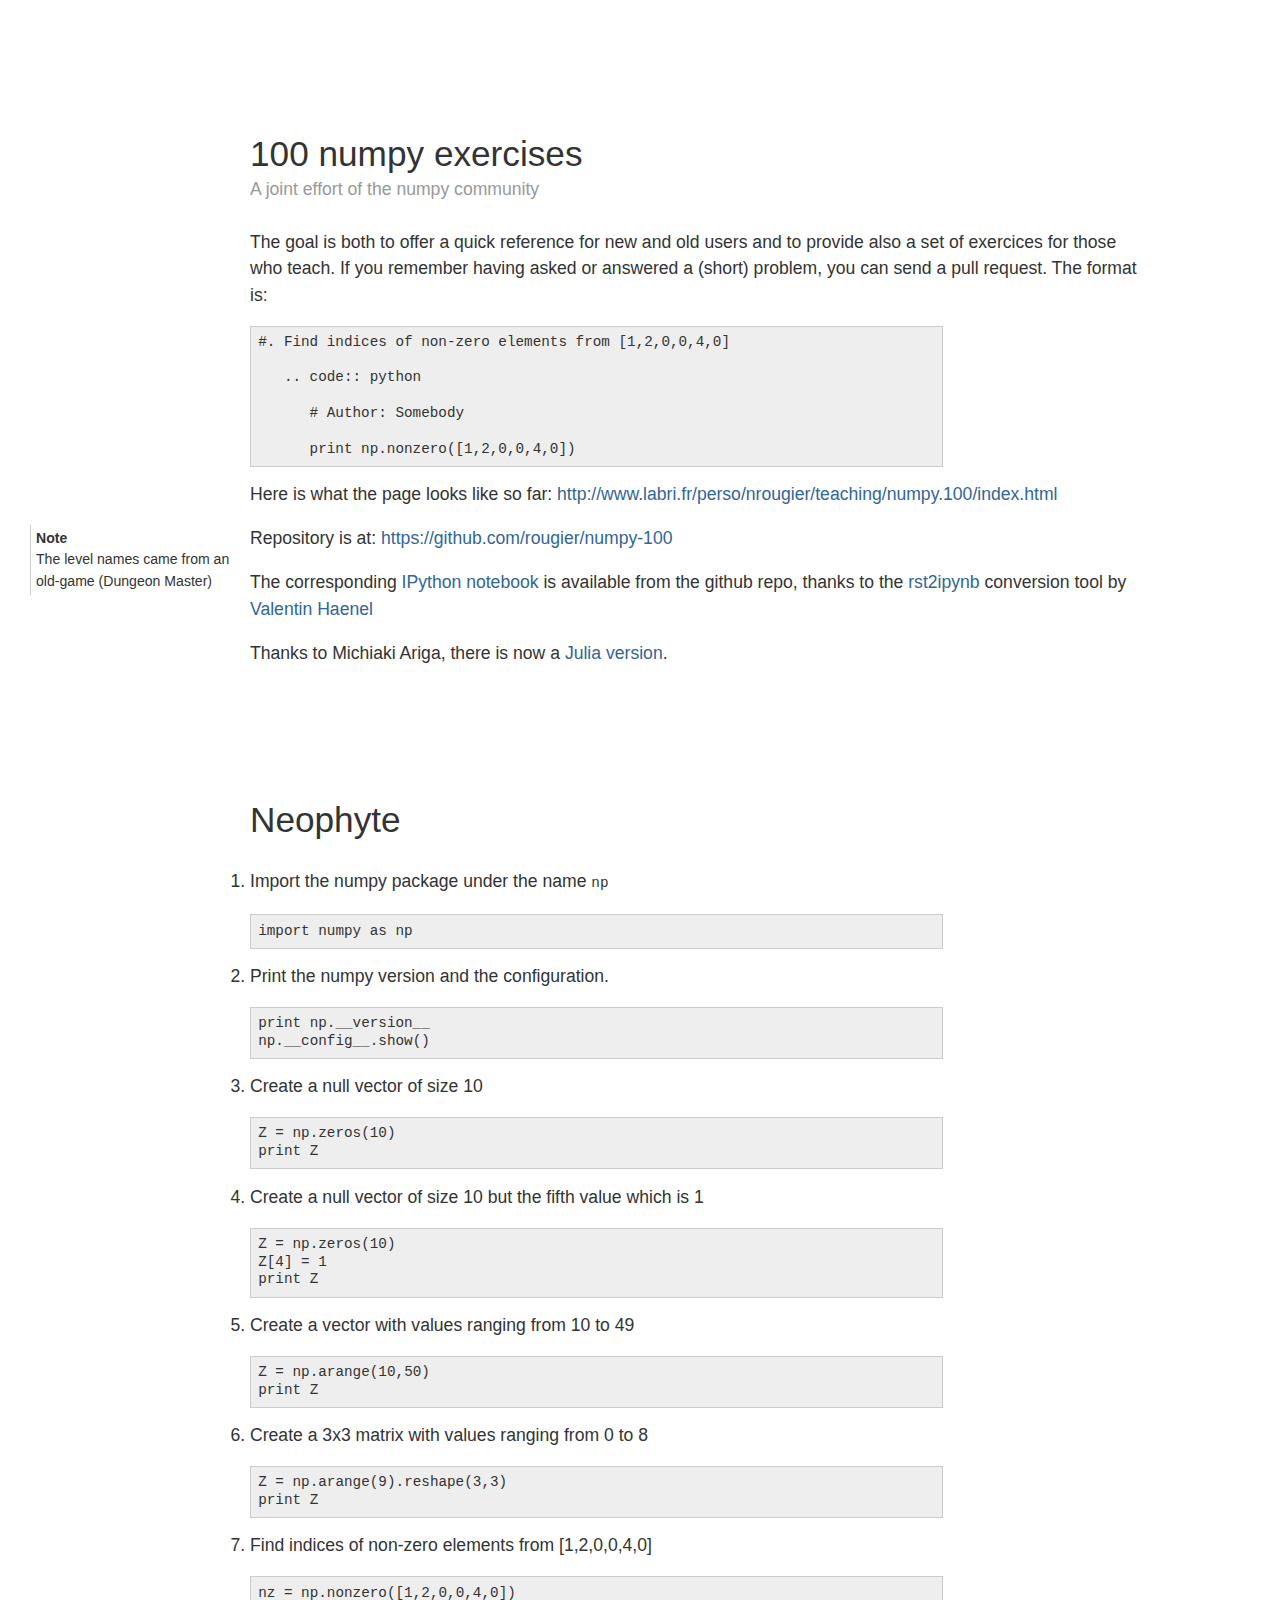
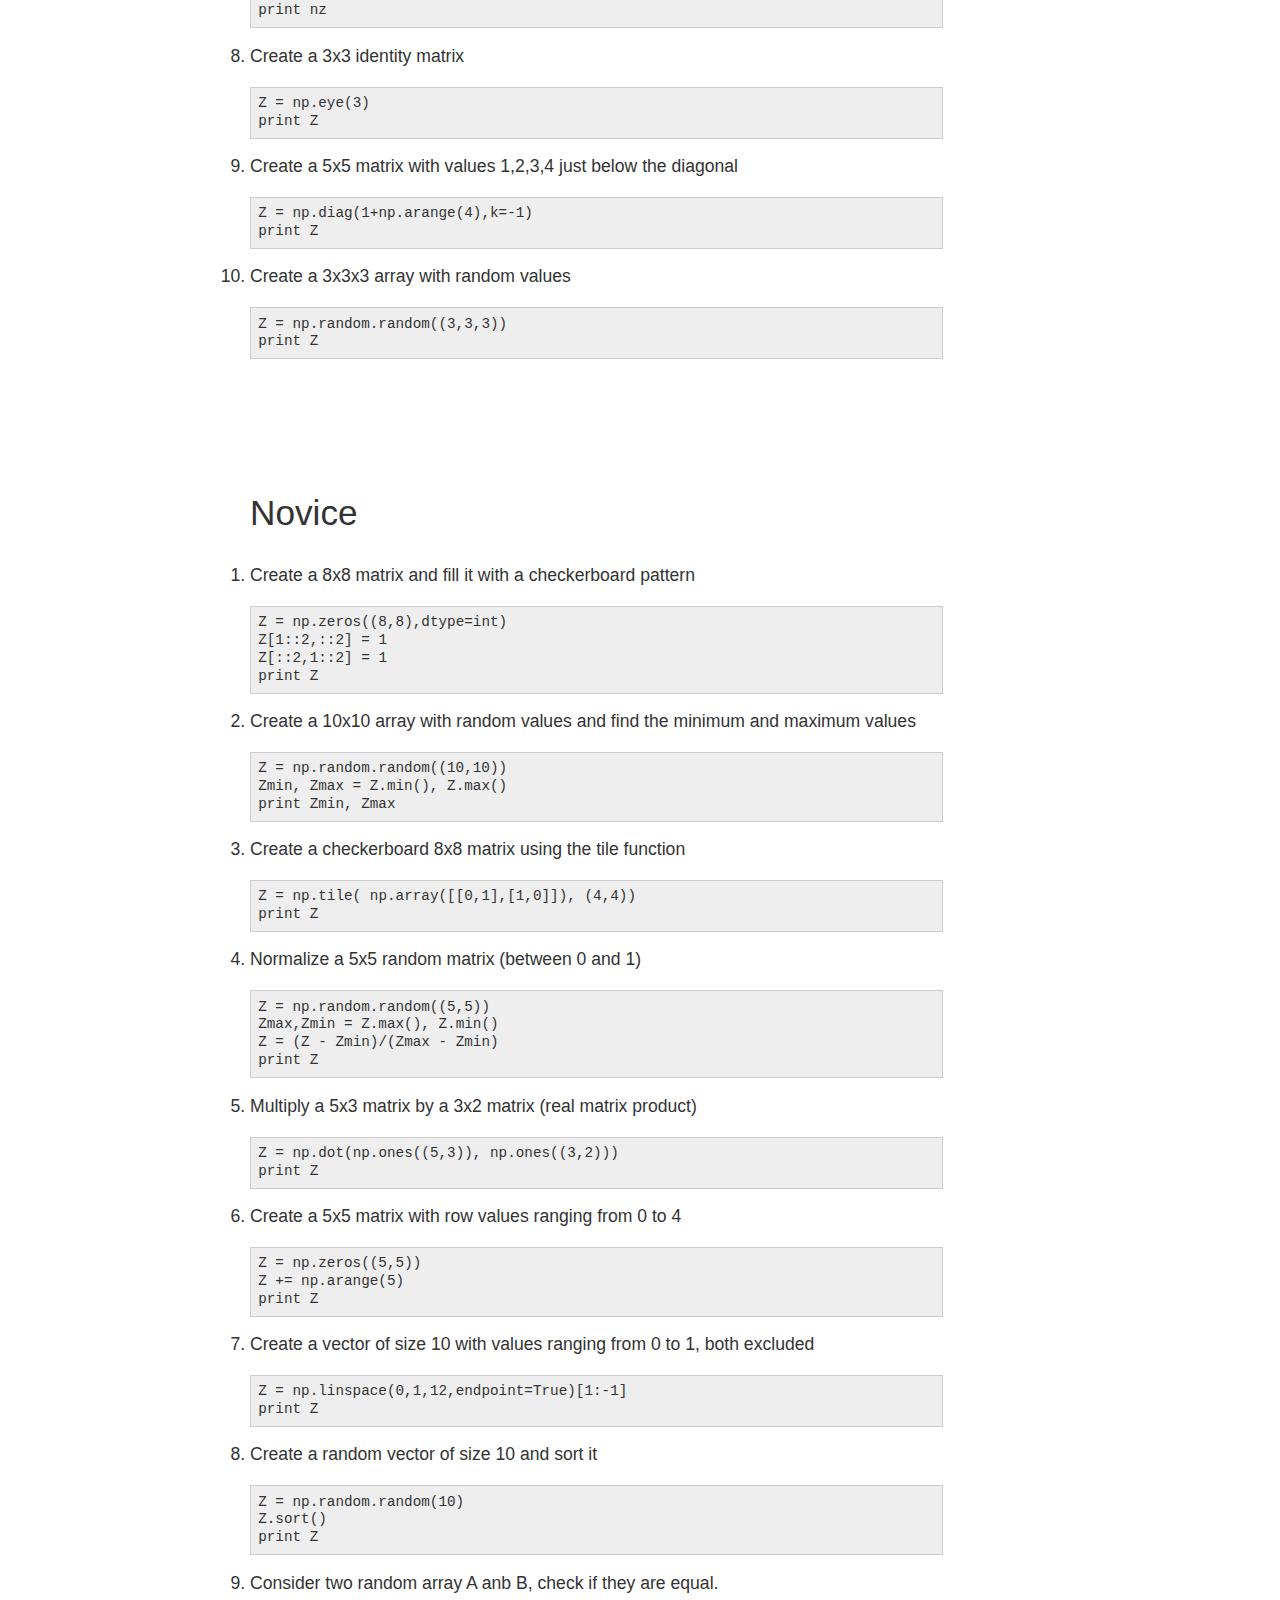
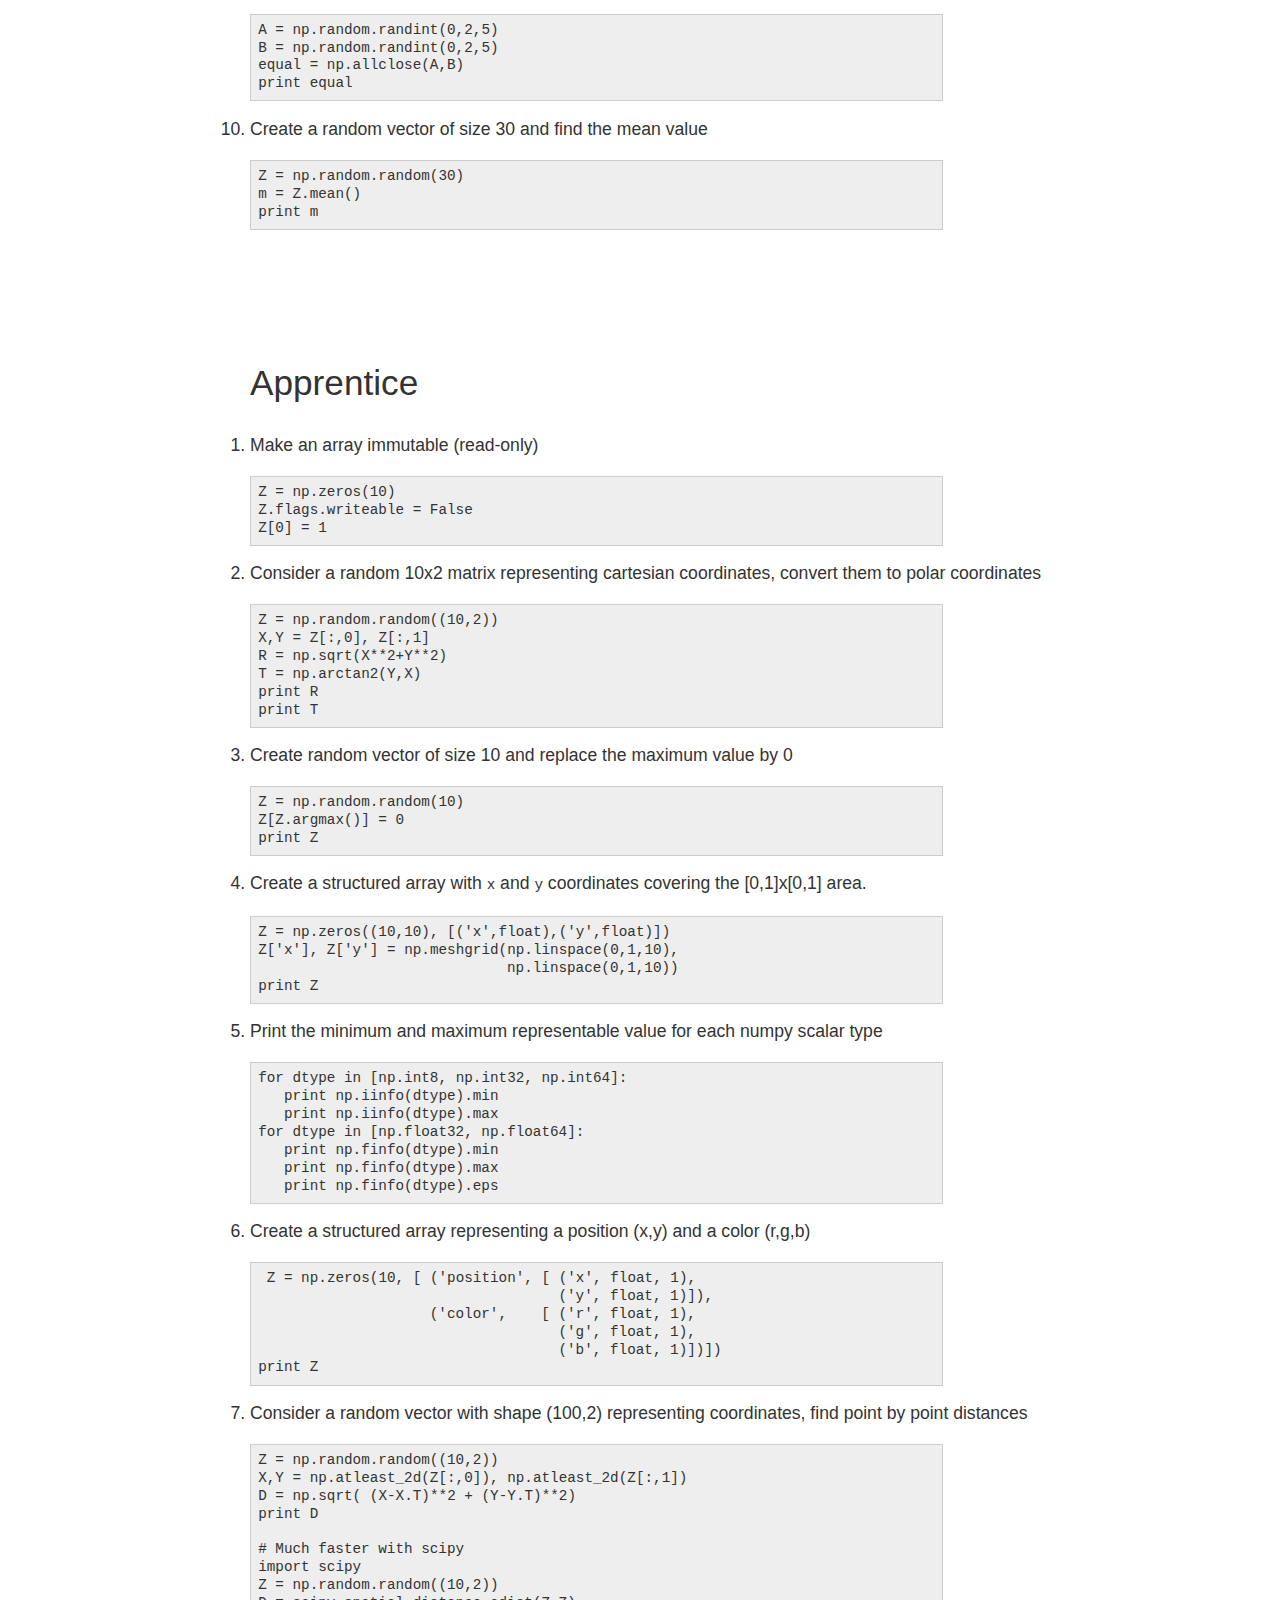
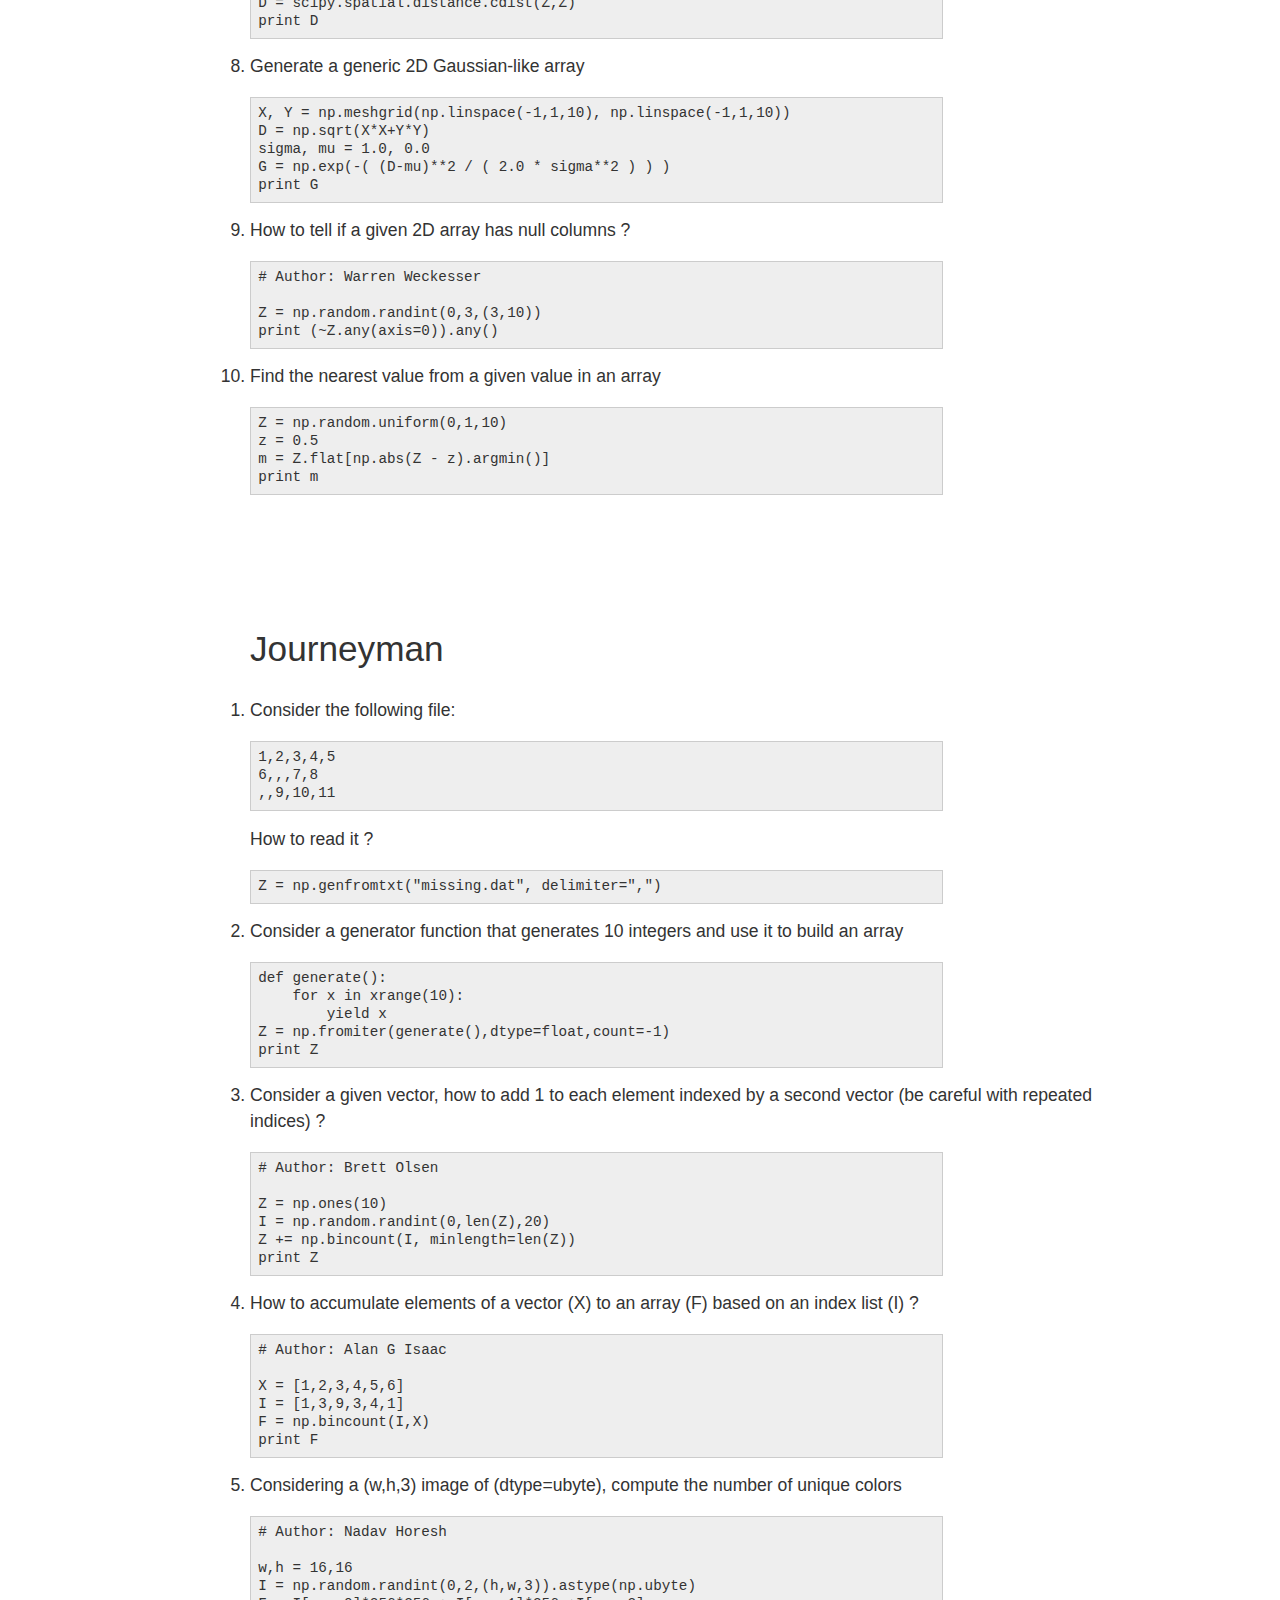
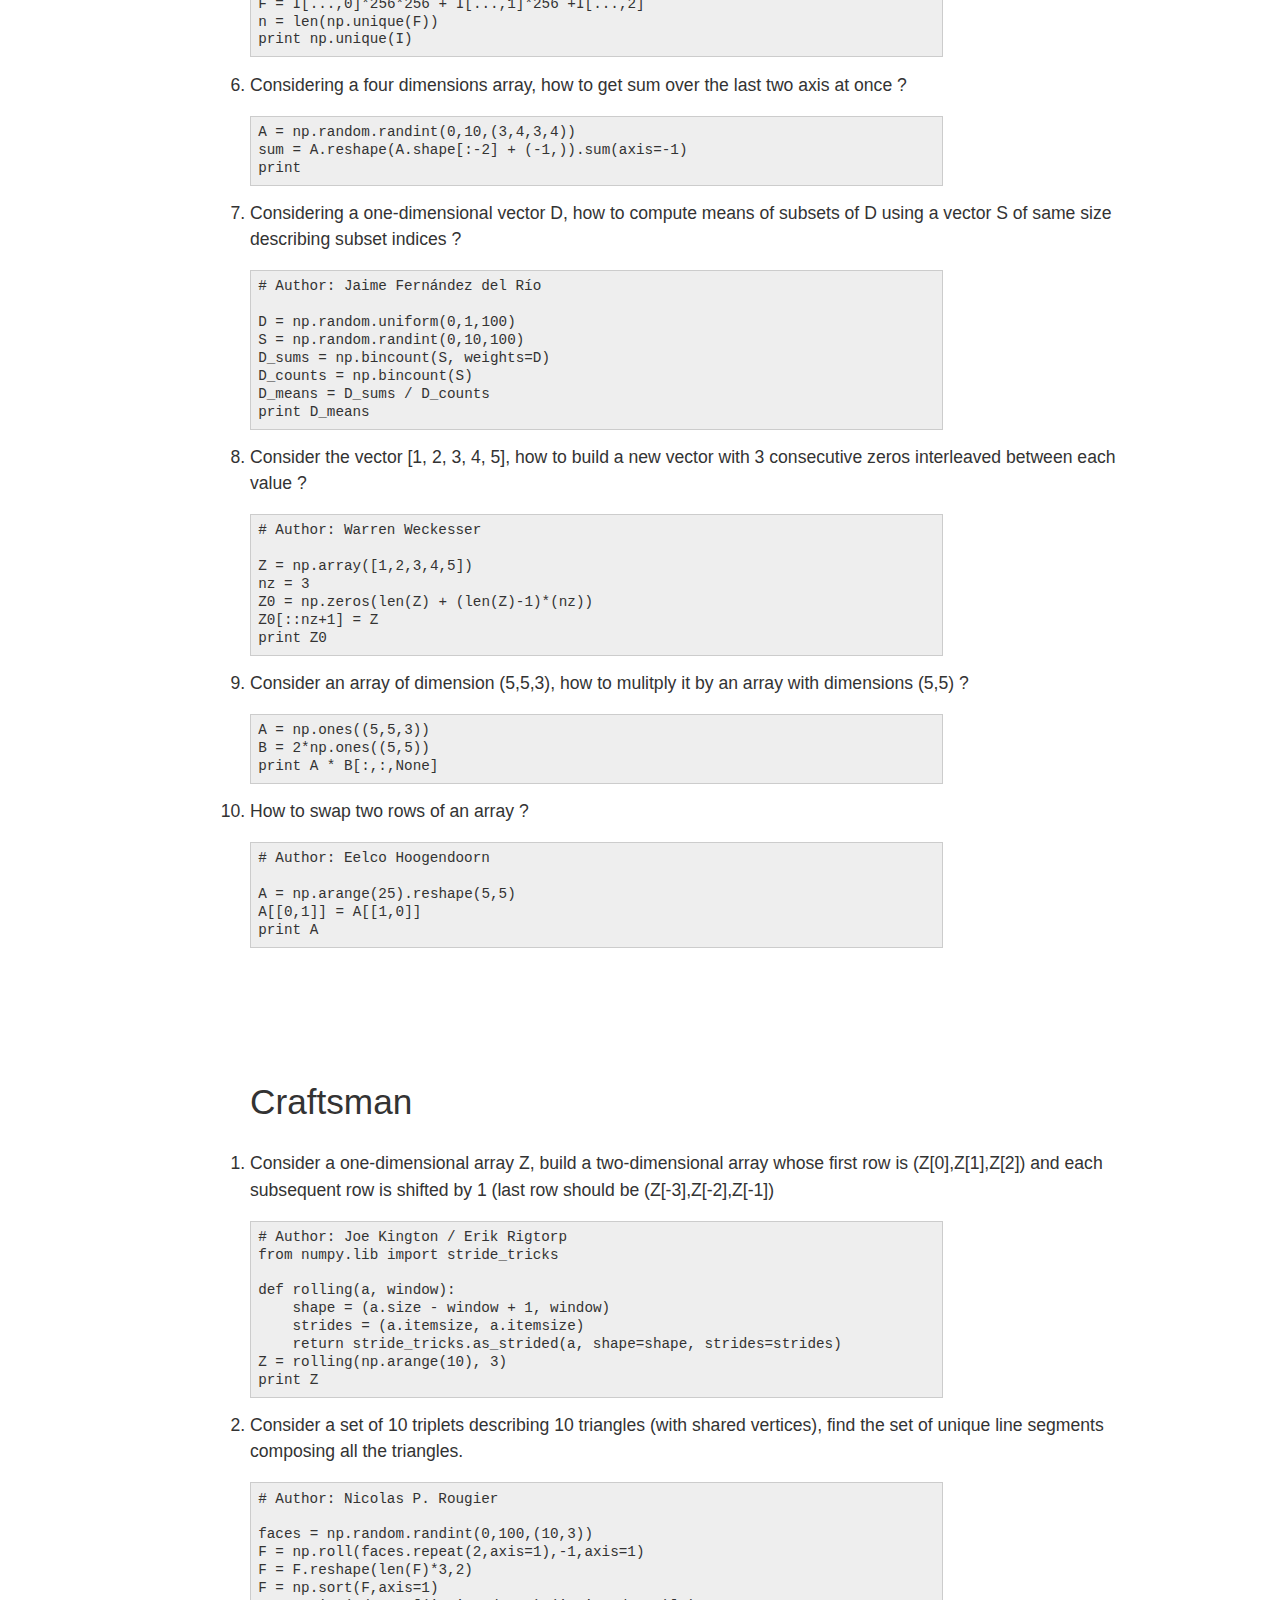
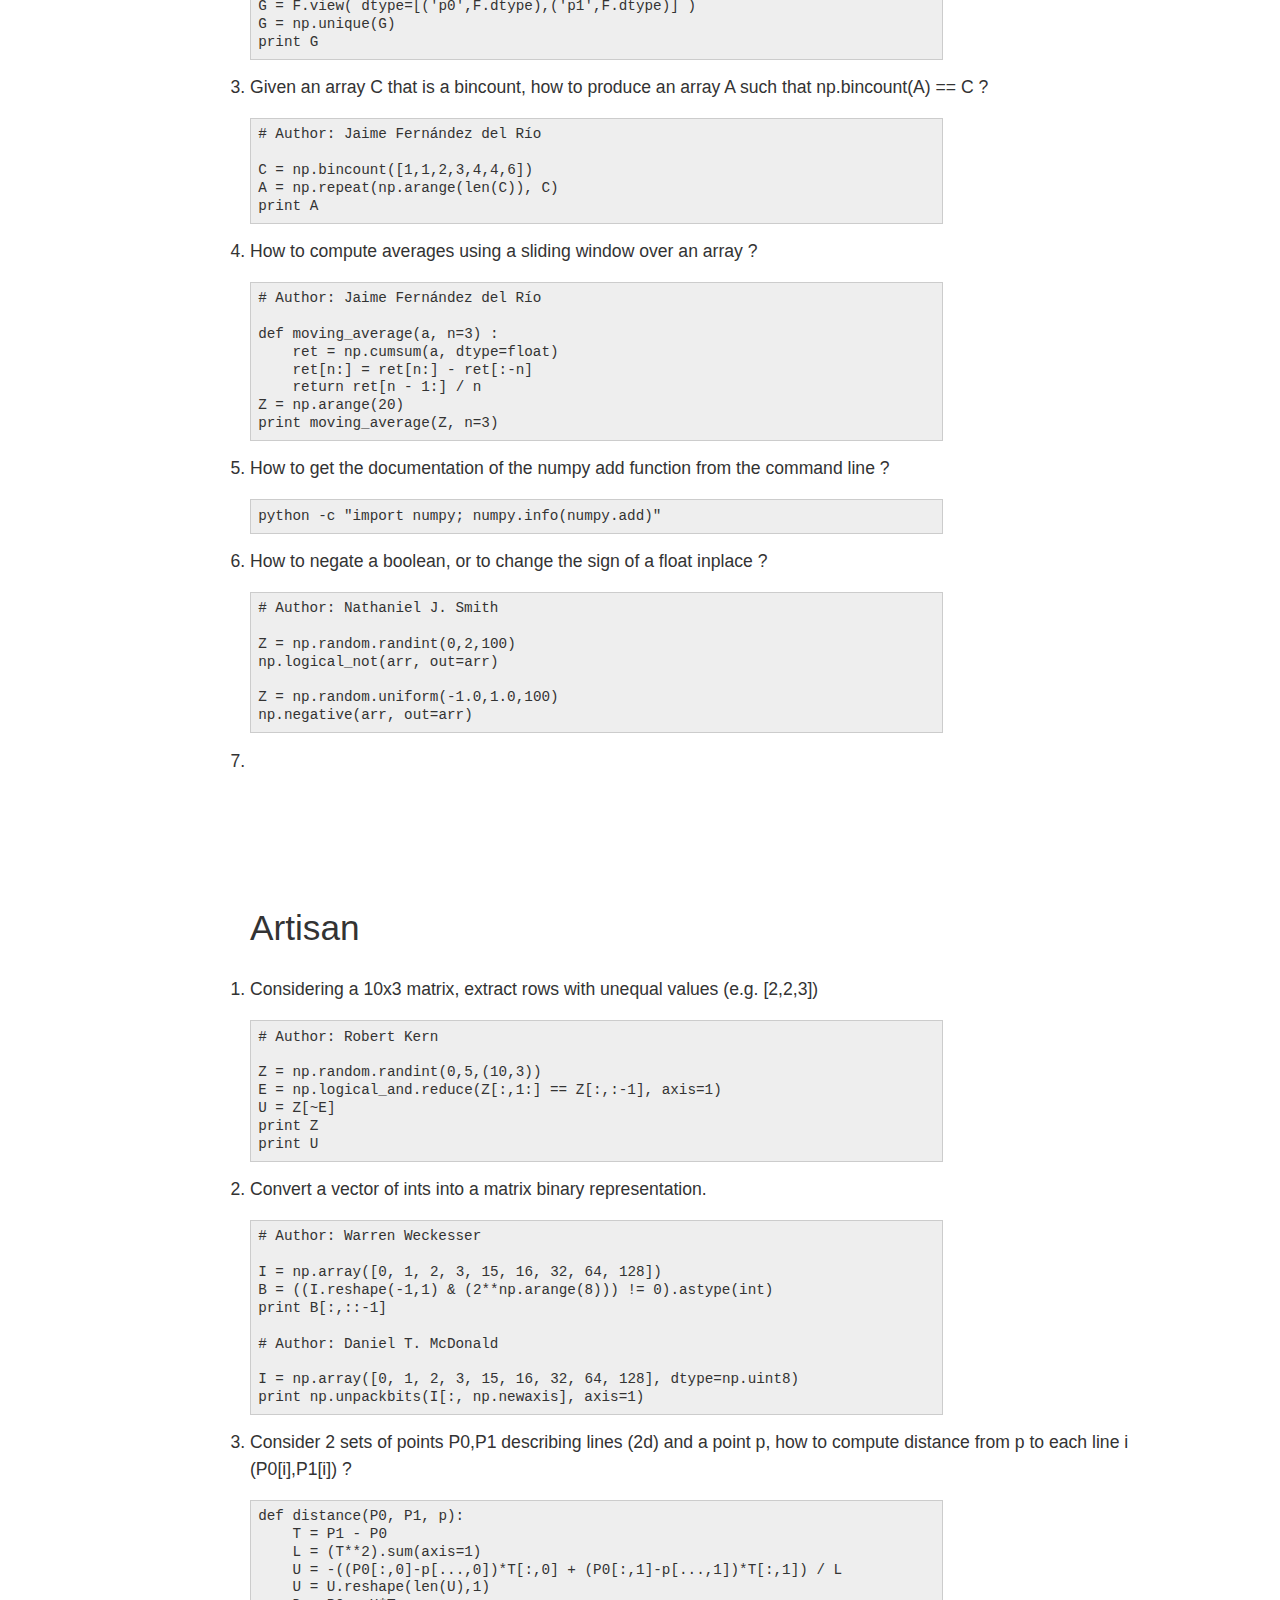
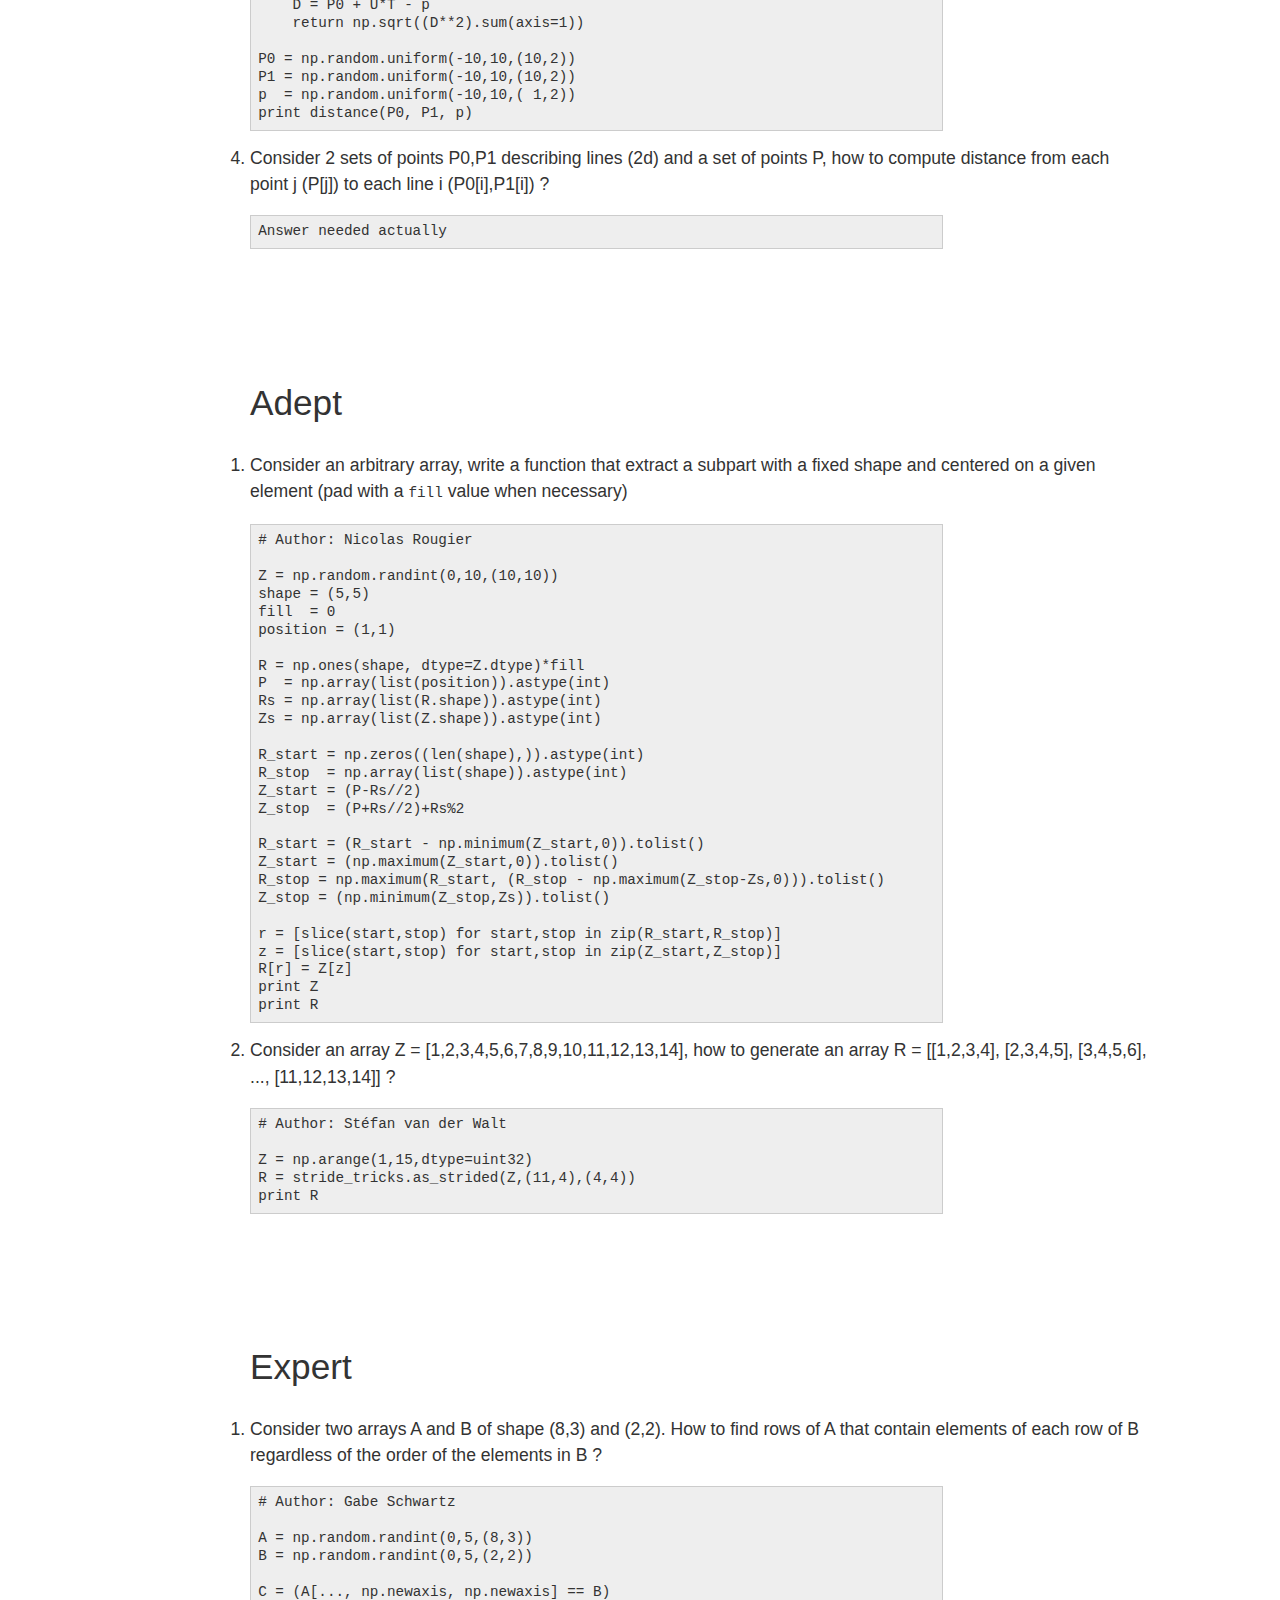
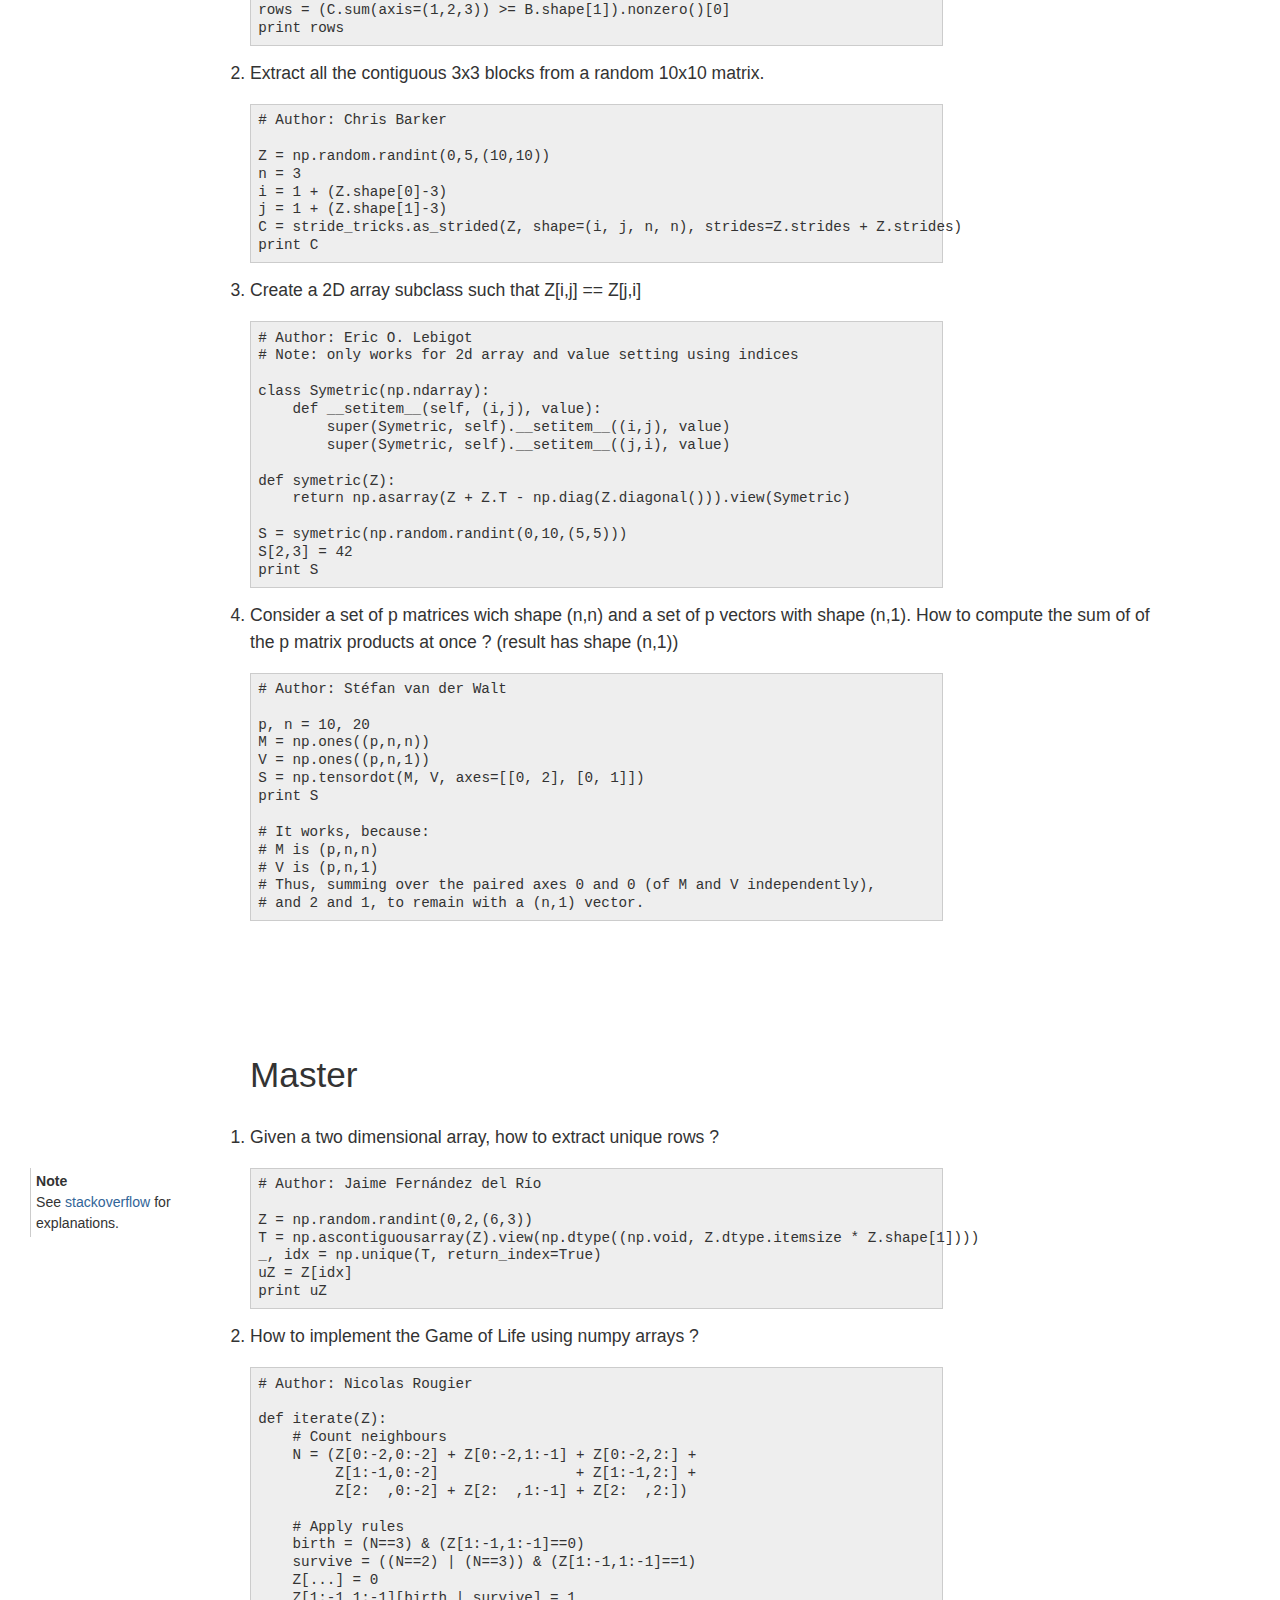
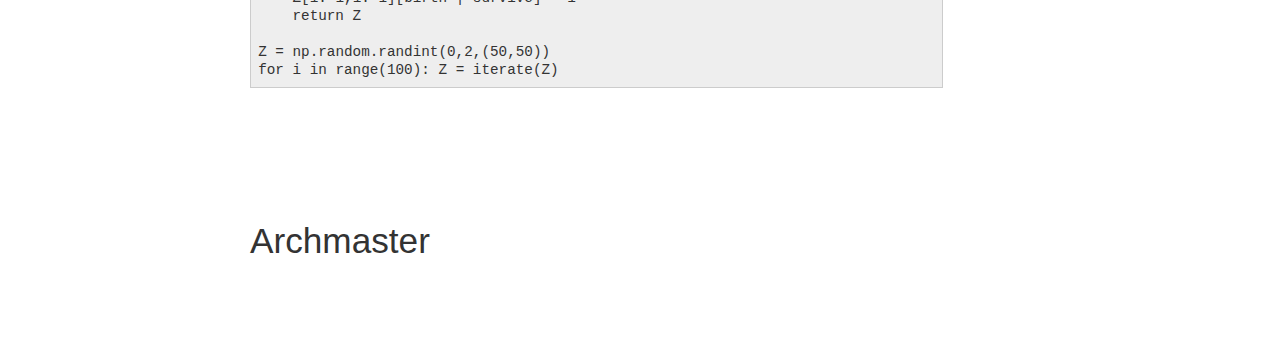
<file: README.html>
<?xml version="1.0" encoding="utf-8" ?>
<!DOCTYPE html PUBLIC "-//W3C//DTD XHTML 1.0 Transitional//EN" "http://www.w3.org/TR/xhtml1/DTD/xhtml1-transitional.dtd">
<html xmlns="http://www.w3.org/1999/xhtml" xml:lang="en" lang="en">
<head>
<meta http-equiv="Content-Type" content="text/html; charset=utf-8" />
<meta name="generator" content="Docutils 0.11: http://docutils.sourceforge.net/" />
<title>100 numpy exercises</title>
<link rel="stylesheet" href="numpy.css" type="text/css" />
</head>
<body>
<div class="document" id="numpy-exercises">
<h1 class="title">100 numpy exercises</h1>
<h2 class="subtitle" id="a-joint-effort-of-the-numpy-community">A joint effort of the numpy community</h2>

<p>The goal is both to offer a quick reference for new and old users and to
provide also a set of exercices for those who teach. If you remember having
asked or answered a (short) problem, you can send a pull request. The format
is:</p>
<pre class="literal-block">
#. Find indices of non-zero elements from [1,2,0,0,4,0]

   .. code:: python

      # Author: Somebody

      print np.nonzero([1,2,0,0,4,0])
</pre>
<p>Here is what the page looks like so far:
<a class="reference external" href="http://www.labri.fr/perso/nrougier/teaching/numpy.100/index.html">http://www.labri.fr/perso/nrougier/teaching/numpy.100/index.html</a></p>
<div class="note">
<p class="first admonition-title">Note</p>
<p class="last">The level names came from an old-game (Dungeon Master)</p>
</div>
<p>Repository is at: <a class="reference external" href="https://github.com/rougier/numpy-100">https://github.com/rougier/numpy-100</a></p>
<p>The corresponding <a class="reference external" href="https://github.com/rougier/numpy-100/blob/master/README.ipynb">IPython notebook</a> is available
from the github repo, thanks to the <a class="reference external" href="https://github.com/esc/rst2ipynb">rst2ipynb</a> conversion tool by <a class="reference external" href="http://haenel.co">Valentin Haenel</a></p>
<p>Thanks to Michiaki Ariga, there is now a
<a class="reference external" href="https://github.com/chezou/julia-100-exercises">Julia version</a>.</p>
<div class="section" id="neophyte">
<h1>Neophyte</h1>
<ol class="arabic">
<li><p class="first">Import the numpy package under the name <tt class="docutils literal">np</tt></p>
<pre class="code python literal-block">
<span class="keyword namespace">import</span> <span class="name namespace">numpy</span> <span class="keyword namespace">as</span> <span class="name namespace">np</span>
</pre>
</li>
<li><p class="first">Print the numpy version and the configuration.</p>
<pre class="code python literal-block">
<span class="keyword">print</span> <span class="name">np</span><span class="operator">.</span><span class="name">__version__</span>
<span class="name">np</span><span class="operator">.</span><span class="name">__config__</span><span class="operator">.</span><span class="name">show</span><span class="punctuation">()</span>
</pre>
</li>
<li><p class="first">Create a null vector of size 10</p>
<pre class="code python literal-block">
<span class="name">Z</span> <span class="operator">=</span> <span class="name">np</span><span class="operator">.</span><span class="name">zeros</span><span class="punctuation">(</span><span class="literal number integer">10</span><span class="punctuation">)</span>
<span class="keyword">print</span> <span class="name">Z</span>
</pre>
</li>
<li><p class="first">Create a null vector of size 10 but the fifth value which is 1</p>
<pre class="code python literal-block">
<span class="name">Z</span> <span class="operator">=</span> <span class="name">np</span><span class="operator">.</span><span class="name">zeros</span><span class="punctuation">(</span><span class="literal number integer">10</span><span class="punctuation">)</span>
<span class="name">Z</span><span class="punctuation">[</span><span class="literal number integer">4</span><span class="punctuation">]</span> <span class="operator">=</span> <span class="literal number integer">1</span>
<span class="keyword">print</span> <span class="name">Z</span>
</pre>
</li>
<li><p class="first">Create a vector with values ranging from 10 to 49</p>
<pre class="code python literal-block">
<span class="name">Z</span> <span class="operator">=</span> <span class="name">np</span><span class="operator">.</span><span class="name">arange</span><span class="punctuation">(</span><span class="literal number integer">10</span><span class="punctuation">,</span><span class="literal number integer">50</span><span class="punctuation">)</span>
<span class="keyword">print</span> <span class="name">Z</span>
</pre>
</li>
<li><p class="first">Create a 3x3 matrix with values ranging from 0 to 8</p>
<pre class="code python literal-block">
<span class="name">Z</span> <span class="operator">=</span> <span class="name">np</span><span class="operator">.</span><span class="name">arange</span><span class="punctuation">(</span><span class="literal number integer">9</span><span class="punctuation">)</span><span class="operator">.</span><span class="name">reshape</span><span class="punctuation">(</span><span class="literal number integer">3</span><span class="punctuation">,</span><span class="literal number integer">3</span><span class="punctuation">)</span>
<span class="keyword">print</span> <span class="name">Z</span>
</pre>
</li>
<li><p class="first">Find indices of non-zero elements from [1,2,0,0,4,0]</p>
<pre class="code python literal-block">
<span class="name">nz</span> <span class="operator">=</span> <span class="name">np</span><span class="operator">.</span><span class="name">nonzero</span><span class="punctuation">([</span><span class="literal number integer">1</span><span class="punctuation">,</span><span class="literal number integer">2</span><span class="punctuation">,</span><span class="literal number integer">0</span><span class="punctuation">,</span><span class="literal number integer">0</span><span class="punctuation">,</span><span class="literal number integer">4</span><span class="punctuation">,</span><span class="literal number integer">0</span><span class="punctuation">])</span>
<span class="keyword">print</span> <span class="name">nz</span>
</pre>
</li>
<li><p class="first">Create a 3x3 identity matrix</p>
<pre class="code python literal-block">
<span class="name">Z</span> <span class="operator">=</span> <span class="name">np</span><span class="operator">.</span><span class="name">eye</span><span class="punctuation">(</span><span class="literal number integer">3</span><span class="punctuation">)</span>
<span class="keyword">print</span> <span class="name">Z</span>
</pre>
</li>
<li><p class="first">Create a 5x5 matrix with values 1,2,3,4 just below the diagonal</p>
<pre class="code python literal-block">
<span class="name">Z</span> <span class="operator">=</span> <span class="name">np</span><span class="operator">.</span><span class="name">diag</span><span class="punctuation">(</span><span class="literal number integer">1</span><span class="operator">+</span><span class="name">np</span><span class="operator">.</span><span class="name">arange</span><span class="punctuation">(</span><span class="literal number integer">4</span><span class="punctuation">),</span><span class="name">k</span><span class="operator">=-</span><span class="literal number integer">1</span><span class="punctuation">)</span>
<span class="keyword">print</span> <span class="name">Z</span>
</pre>
</li>
<li><p class="first">Create a 3x3x3 array with random values</p>
<pre class="code python literal-block">
<span class="name">Z</span> <span class="operator">=</span> <span class="name">np</span><span class="operator">.</span><span class="name">random</span><span class="operator">.</span><span class="name">random</span><span class="punctuation">((</span><span class="literal number integer">3</span><span class="punctuation">,</span><span class="literal number integer">3</span><span class="punctuation">,</span><span class="literal number integer">3</span><span class="punctuation">))</span>
<span class="keyword">print</span> <span class="name">Z</span>
</pre>
</li>
</ol>
</div>
<div class="section" id="novice">
<h1>Novice</h1>
<ol class="arabic">
<li><p class="first">Create a 8x8 matrix and fill it with a checkerboard pattern</p>
<pre class="code python literal-block">
<span class="name">Z</span> <span class="operator">=</span> <span class="name">np</span><span class="operator">.</span><span class="name">zeros</span><span class="punctuation">((</span><span class="literal number integer">8</span><span class="punctuation">,</span><span class="literal number integer">8</span><span class="punctuation">),</span><span class="name">dtype</span><span class="operator">=</span><span class="name builtin">int</span><span class="punctuation">)</span>
<span class="name">Z</span><span class="punctuation">[</span><span class="literal number integer">1</span><span class="punctuation">::</span><span class="literal number integer">2</span><span class="punctuation">,::</span><span class="literal number integer">2</span><span class="punctuation">]</span> <span class="operator">=</span> <span class="literal number integer">1</span>
<span class="name">Z</span><span class="punctuation">[::</span><span class="literal number integer">2</span><span class="punctuation">,</span><span class="literal number integer">1</span><span class="punctuation">::</span><span class="literal number integer">2</span><span class="punctuation">]</span> <span class="operator">=</span> <span class="literal number integer">1</span>
<span class="keyword">print</span> <span class="name">Z</span>
</pre>
</li>
<li><p class="first">Create a 10x10 array with random values and find the minimum and maximum values</p>
<pre class="code python literal-block">
<span class="name">Z</span> <span class="operator">=</span> <span class="name">np</span><span class="operator">.</span><span class="name">random</span><span class="operator">.</span><span class="name">random</span><span class="punctuation">((</span><span class="literal number integer">10</span><span class="punctuation">,</span><span class="literal number integer">10</span><span class="punctuation">))</span>
<span class="name">Zmin</span><span class="punctuation">,</span> <span class="name">Zmax</span> <span class="operator">=</span> <span class="name">Z</span><span class="operator">.</span><span class="name">min</span><span class="punctuation">(),</span> <span class="name">Z</span><span class="operator">.</span><span class="name">max</span><span class="punctuation">()</span>
<span class="keyword">print</span> <span class="name">Zmin</span><span class="punctuation">,</span> <span class="name">Zmax</span>
</pre>
</li>
<li><p class="first">Create a checkerboard 8x8 matrix using the tile function</p>
<pre class="code python literal-block">
<span class="name">Z</span> <span class="operator">=</span> <span class="name">np</span><span class="operator">.</span><span class="name">tile</span><span class="punctuation">(</span> <span class="name">np</span><span class="operator">.</span><span class="name">array</span><span class="punctuation">([[</span><span class="literal number integer">0</span><span class="punctuation">,</span><span class="literal number integer">1</span><span class="punctuation">],[</span><span class="literal number integer">1</span><span class="punctuation">,</span><span class="literal number integer">0</span><span class="punctuation">]]),</span> <span class="punctuation">(</span><span class="literal number integer">4</span><span class="punctuation">,</span><span class="literal number integer">4</span><span class="punctuation">))</span>
<span class="keyword">print</span> <span class="name">Z</span>
</pre>
</li>
<li><p class="first">Normalize a 5x5 random matrix (between 0 and 1)</p>
<pre class="code python literal-block">
<span class="name">Z</span> <span class="operator">=</span> <span class="name">np</span><span class="operator">.</span><span class="name">random</span><span class="operator">.</span><span class="name">random</span><span class="punctuation">((</span><span class="literal number integer">5</span><span class="punctuation">,</span><span class="literal number integer">5</span><span class="punctuation">))</span>
<span class="name">Zmax</span><span class="punctuation">,</span><span class="name">Zmin</span> <span class="operator">=</span> <span class="name">Z</span><span class="operator">.</span><span class="name">max</span><span class="punctuation">(),</span> <span class="name">Z</span><span class="operator">.</span><span class="name">min</span><span class="punctuation">()</span>
<span class="name">Z</span> <span class="operator">=</span> <span class="punctuation">(</span><span class="name">Z</span> <span class="operator">-</span> <span class="name">Zmin</span><span class="punctuation">)</span><span class="operator">/</span><span class="punctuation">(</span><span class="name">Zmax</span> <span class="operator">-</span> <span class="name">Zmin</span><span class="punctuation">)</span>
<span class="keyword">print</span> <span class="name">Z</span>
</pre>
</li>
<li><p class="first">Multiply a 5x3 matrix by a 3x2 matrix (real matrix product)</p>
<pre class="code python literal-block">
<span class="name">Z</span> <span class="operator">=</span> <span class="name">np</span><span class="operator">.</span><span class="name">dot</span><span class="punctuation">(</span><span class="name">np</span><span class="operator">.</span><span class="name">ones</span><span class="punctuation">((</span><span class="literal number integer">5</span><span class="punctuation">,</span><span class="literal number integer">3</span><span class="punctuation">)),</span> <span class="name">np</span><span class="operator">.</span><span class="name">ones</span><span class="punctuation">((</span><span class="literal number integer">3</span><span class="punctuation">,</span><span class="literal number integer">2</span><span class="punctuation">)))</span>
<span class="keyword">print</span> <span class="name">Z</span>
</pre>
</li>
<li><p class="first">Create a 5x5 matrix with row values ranging from 0 to 4</p>
<pre class="code python literal-block">
<span class="name">Z</span> <span class="operator">=</span> <span class="name">np</span><span class="operator">.</span><span class="name">zeros</span><span class="punctuation">((</span><span class="literal number integer">5</span><span class="punctuation">,</span><span class="literal number integer">5</span><span class="punctuation">))</span>
<span class="name">Z</span> <span class="operator">+=</span> <span class="name">np</span><span class="operator">.</span><span class="name">arange</span><span class="punctuation">(</span><span class="literal number integer">5</span><span class="punctuation">)</span>
<span class="keyword">print</span> <span class="name">Z</span>
</pre>
</li>
<li><p class="first">Create a vector of size 10 with values ranging from 0 to 1, both excluded</p>
<pre class="code python literal-block">
<span class="name">Z</span> <span class="operator">=</span> <span class="name">np</span><span class="operator">.</span><span class="name">linspace</span><span class="punctuation">(</span><span class="literal number integer">0</span><span class="punctuation">,</span><span class="literal number integer">1</span><span class="punctuation">,</span><span class="literal number integer">12</span><span class="punctuation">,</span><span class="name">endpoint</span><span class="operator">=</span><span class="name builtin pseudo">True</span><span class="punctuation">)[</span><span class="literal number integer">1</span><span class="punctuation">:</span><span class="operator">-</span><span class="literal number integer">1</span><span class="punctuation">]</span>
<span class="keyword">print</span> <span class="name">Z</span>
</pre>
</li>
<li><p class="first">Create a random vector of size 10 and sort it</p>
<pre class="code python literal-block">
<span class="name">Z</span> <span class="operator">=</span> <span class="name">np</span><span class="operator">.</span><span class="name">random</span><span class="operator">.</span><span class="name">random</span><span class="punctuation">(</span><span class="literal number integer">10</span><span class="punctuation">)</span>
<span class="name">Z</span><span class="operator">.</span><span class="name">sort</span><span class="punctuation">()</span>
<span class="keyword">print</span> <span class="name">Z</span>
</pre>
</li>
<li><p class="first">Consider two random array A anb B, check if they are equal.</p>
<pre class="code python literal-block">
<span class="name">A</span> <span class="operator">=</span> <span class="name">np</span><span class="operator">.</span><span class="name">random</span><span class="operator">.</span><span class="name">randint</span><span class="punctuation">(</span><span class="literal number integer">0</span><span class="punctuation">,</span><span class="literal number integer">2</span><span class="punctuation">,</span><span class="literal number integer">5</span><span class="punctuation">)</span>
<span class="name">B</span> <span class="operator">=</span> <span class="name">np</span><span class="operator">.</span><span class="name">random</span><span class="operator">.</span><span class="name">randint</span><span class="punctuation">(</span><span class="literal number integer">0</span><span class="punctuation">,</span><span class="literal number integer">2</span><span class="punctuation">,</span><span class="literal number integer">5</span><span class="punctuation">)</span>
<span class="name">equal</span> <span class="operator">=</span> <span class="name">np</span><span class="operator">.</span><span class="name">allclose</span><span class="punctuation">(</span><span class="name">A</span><span class="punctuation">,</span><span class="name">B</span><span class="punctuation">)</span>
<span class="keyword">print</span> <span class="name">equal</span>
</pre>
</li>
<li><p class="first">Create a random vector of size 30 and find the mean value</p>
<pre class="code python literal-block">
<span class="name">Z</span> <span class="operator">=</span> <span class="name">np</span><span class="operator">.</span><span class="name">random</span><span class="operator">.</span><span class="name">random</span><span class="punctuation">(</span><span class="literal number integer">30</span><span class="punctuation">)</span>
<span class="name">m</span> <span class="operator">=</span> <span class="name">Z</span><span class="operator">.</span><span class="name">mean</span><span class="punctuation">()</span>
<span class="keyword">print</span> <span class="name">m</span>
</pre>
</li>
</ol>
</div>
<div class="section" id="apprentice">
<h1>Apprentice</h1>
<ol class="arabic">
<li><p class="first">Make an array immutable (read-only)</p>
<pre class="code python literal-block">
<span class="name">Z</span> <span class="operator">=</span> <span class="name">np</span><span class="operator">.</span><span class="name">zeros</span><span class="punctuation">(</span><span class="literal number integer">10</span><span class="punctuation">)</span>
<span class="name">Z</span><span class="operator">.</span><span class="name">flags</span><span class="operator">.</span><span class="name">writeable</span> <span class="operator">=</span> <span class="name builtin pseudo">False</span>
<span class="name">Z</span><span class="punctuation">[</span><span class="literal number integer">0</span><span class="punctuation">]</span> <span class="operator">=</span> <span class="literal number integer">1</span>
</pre>
</li>
<li><p class="first">Consider a random 10x2 matrix representing cartesian coordinates, convert
them to polar coordinates</p>
<pre class="code python literal-block">
<span class="name">Z</span> <span class="operator">=</span> <span class="name">np</span><span class="operator">.</span><span class="name">random</span><span class="operator">.</span><span class="name">random</span><span class="punctuation">((</span><span class="literal number integer">10</span><span class="punctuation">,</span><span class="literal number integer">2</span><span class="punctuation">))</span>
<span class="name">X</span><span class="punctuation">,</span><span class="name">Y</span> <span class="operator">=</span> <span class="name">Z</span><span class="punctuation">[:,</span><span class="literal number integer">0</span><span class="punctuation">],</span> <span class="name">Z</span><span class="punctuation">[:,</span><span class="literal number integer">1</span><span class="punctuation">]</span>
<span class="name">R</span> <span class="operator">=</span> <span class="name">np</span><span class="operator">.</span><span class="name">sqrt</span><span class="punctuation">(</span><span class="name">X</span><span class="operator">**</span><span class="literal number integer">2</span><span class="operator">+</span><span class="name">Y</span><span class="operator">**</span><span class="literal number integer">2</span><span class="punctuation">)</span>
<span class="name">T</span> <span class="operator">=</span> <span class="name">np</span><span class="operator">.</span><span class="name">arctan2</span><span class="punctuation">(</span><span class="name">Y</span><span class="punctuation">,</span><span class="name">X</span><span class="punctuation">)</span>
<span class="keyword">print</span> <span class="name">R</span>
<span class="keyword">print</span> <span class="name">T</span>
</pre>
</li>
<li><p class="first">Create random vector of size 10 and replace the maximum value by 0</p>
<pre class="code python literal-block">
<span class="name">Z</span> <span class="operator">=</span> <span class="name">np</span><span class="operator">.</span><span class="name">random</span><span class="operator">.</span><span class="name">random</span><span class="punctuation">(</span><span class="literal number integer">10</span><span class="punctuation">)</span>
<span class="name">Z</span><span class="punctuation">[</span><span class="name">Z</span><span class="operator">.</span><span class="name">argmax</span><span class="punctuation">()]</span> <span class="operator">=</span> <span class="literal number integer">0</span>
<span class="keyword">print</span> <span class="name">Z</span>
</pre>
</li>
<li><p class="first">Create a structured array with <tt class="docutils literal">x</tt> and <tt class="docutils literal">y</tt> coordinates covering the
[0,1]x[0,1] area.</p>
<pre class="code python literal-block">
<span class="name">Z</span> <span class="operator">=</span> <span class="name">np</span><span class="operator">.</span><span class="name">zeros</span><span class="punctuation">((</span><span class="literal number integer">10</span><span class="punctuation">,</span><span class="literal number integer">10</span><span class="punctuation">),</span> <span class="punctuation">[(</span><span class="literal string">'x'</span><span class="punctuation">,</span><span class="name builtin">float</span><span class="punctuation">),(</span><span class="literal string">'y'</span><span class="punctuation">,</span><span class="name builtin">float</span><span class="punctuation">)])</span>
<span class="name">Z</span><span class="punctuation">[</span><span class="literal string">'x'</span><span class="punctuation">],</span> <span class="name">Z</span><span class="punctuation">[</span><span class="literal string">'y'</span><span class="punctuation">]</span> <span class="operator">=</span> <span class="name">np</span><span class="operator">.</span><span class="name">meshgrid</span><span class="punctuation">(</span><span class="name">np</span><span class="operator">.</span><span class="name">linspace</span><span class="punctuation">(</span><span class="literal number integer">0</span><span class="punctuation">,</span><span class="literal number integer">1</span><span class="punctuation">,</span><span class="literal number integer">10</span><span class="punctuation">),</span>
                             <span class="name">np</span><span class="operator">.</span><span class="name">linspace</span><span class="punctuation">(</span><span class="literal number integer">0</span><span class="punctuation">,</span><span class="literal number integer">1</span><span class="punctuation">,</span><span class="literal number integer">10</span><span class="punctuation">))</span>
<span class="keyword">print</span> <span class="name">Z</span>
</pre>
</li>
<li><p class="first">Print the minimum and maximum representable value for each numpy scalar type</p>
<pre class="code python literal-block">
<span class="keyword">for</span> <span class="name">dtype</span> <span class="operator word">in</span> <span class="punctuation">[</span><span class="name">np</span><span class="operator">.</span><span class="name">int8</span><span class="punctuation">,</span> <span class="name">np</span><span class="operator">.</span><span class="name">int32</span><span class="punctuation">,</span> <span class="name">np</span><span class="operator">.</span><span class="name">int64</span><span class="punctuation">]:</span>
   <span class="keyword">print</span> <span class="name">np</span><span class="operator">.</span><span class="name">iinfo</span><span class="punctuation">(</span><span class="name">dtype</span><span class="punctuation">)</span><span class="operator">.</span><span class="name">min</span>
   <span class="keyword">print</span> <span class="name">np</span><span class="operator">.</span><span class="name">iinfo</span><span class="punctuation">(</span><span class="name">dtype</span><span class="punctuation">)</span><span class="operator">.</span><span class="name">max</span>
<span class="keyword">for</span> <span class="name">dtype</span> <span class="operator word">in</span> <span class="punctuation">[</span><span class="name">np</span><span class="operator">.</span><span class="name">float32</span><span class="punctuation">,</span> <span class="name">np</span><span class="operator">.</span><span class="name">float64</span><span class="punctuation">]:</span>
   <span class="keyword">print</span> <span class="name">np</span><span class="operator">.</span><span class="name">finfo</span><span class="punctuation">(</span><span class="name">dtype</span><span class="punctuation">)</span><span class="operator">.</span><span class="name">min</span>
   <span class="keyword">print</span> <span class="name">np</span><span class="operator">.</span><span class="name">finfo</span><span class="punctuation">(</span><span class="name">dtype</span><span class="punctuation">)</span><span class="operator">.</span><span class="name">max</span>
   <span class="keyword">print</span> <span class="name">np</span><span class="operator">.</span><span class="name">finfo</span><span class="punctuation">(</span><span class="name">dtype</span><span class="punctuation">)</span><span class="operator">.</span><span class="name">eps</span>
</pre>
</li>
<li><p class="first">Create a structured array representing a position (x,y) and a color (r,g,b)</p>
<pre class="code python literal-block">
 <span class="name">Z</span> <span class="operator">=</span> <span class="name">np</span><span class="operator">.</span><span class="name">zeros</span><span class="punctuation">(</span><span class="literal number integer">10</span><span class="punctuation">,</span> <span class="punctuation">[</span> <span class="punctuation">(</span><span class="literal string">'position'</span><span class="punctuation">,</span> <span class="punctuation">[</span> <span class="punctuation">(</span><span class="literal string">'x'</span><span class="punctuation">,</span> <span class="name builtin">float</span><span class="punctuation">,</span> <span class="literal number integer">1</span><span class="punctuation">),</span>
                                   <span class="punctuation">(</span><span class="literal string">'y'</span><span class="punctuation">,</span> <span class="name builtin">float</span><span class="punctuation">,</span> <span class="literal number integer">1</span><span class="punctuation">)]),</span>
                    <span class="punctuation">(</span><span class="literal string">'color'</span><span class="punctuation">,</span>    <span class="punctuation">[</span> <span class="punctuation">(</span><span class="literal string">'r'</span><span class="punctuation">,</span> <span class="name builtin">float</span><span class="punctuation">,</span> <span class="literal number integer">1</span><span class="punctuation">),</span>
                                   <span class="punctuation">(</span><span class="literal string">'g'</span><span class="punctuation">,</span> <span class="name builtin">float</span><span class="punctuation">,</span> <span class="literal number integer">1</span><span class="punctuation">),</span>
                                   <span class="punctuation">(</span><span class="literal string">'b'</span><span class="punctuation">,</span> <span class="name builtin">float</span><span class="punctuation">,</span> <span class="literal number integer">1</span><span class="punctuation">)])])</span>
<span class="keyword">print</span> <span class="name">Z</span>
</pre>
</li>
<li><p class="first">Consider a random vector with shape (100,2) representing coordinates, find
point by point distances</p>
<pre class="code python literal-block">
<span class="name">Z</span> <span class="operator">=</span> <span class="name">np</span><span class="operator">.</span><span class="name">random</span><span class="operator">.</span><span class="name">random</span><span class="punctuation">((</span><span class="literal number integer">10</span><span class="punctuation">,</span><span class="literal number integer">2</span><span class="punctuation">))</span>
<span class="name">X</span><span class="punctuation">,</span><span class="name">Y</span> <span class="operator">=</span> <span class="name">np</span><span class="operator">.</span><span class="name">atleast_2d</span><span class="punctuation">(</span><span class="name">Z</span><span class="punctuation">[:,</span><span class="literal number integer">0</span><span class="punctuation">]),</span> <span class="name">np</span><span class="operator">.</span><span class="name">atleast_2d</span><span class="punctuation">(</span><span class="name">Z</span><span class="punctuation">[:,</span><span class="literal number integer">1</span><span class="punctuation">])</span>
<span class="name">D</span> <span class="operator">=</span> <span class="name">np</span><span class="operator">.</span><span class="name">sqrt</span><span class="punctuation">(</span> <span class="punctuation">(</span><span class="name">X</span><span class="operator">-</span><span class="name">X</span><span class="operator">.</span><span class="name">T</span><span class="punctuation">)</span><span class="operator">**</span><span class="literal number integer">2</span> <span class="operator">+</span> <span class="punctuation">(</span><span class="name">Y</span><span class="operator">-</span><span class="name">Y</span><span class="operator">.</span><span class="name">T</span><span class="punctuation">)</span><span class="operator">**</span><span class="literal number integer">2</span><span class="punctuation">)</span>
<span class="keyword">print</span> <span class="name">D</span>

<span class="comment"># Much faster with scipy</span>
<span class="keyword namespace">import</span> <span class="name namespace">scipy</span>
<span class="name">Z</span> <span class="operator">=</span> <span class="name">np</span><span class="operator">.</span><span class="name">random</span><span class="operator">.</span><span class="name">random</span><span class="punctuation">((</span><span class="literal number integer">10</span><span class="punctuation">,</span><span class="literal number integer">2</span><span class="punctuation">))</span>
<span class="name">D</span> <span class="operator">=</span> <span class="name">scipy</span><span class="operator">.</span><span class="name">spatial</span><span class="operator">.</span><span class="name">distance</span><span class="operator">.</span><span class="name">cdist</span><span class="punctuation">(</span><span class="name">Z</span><span class="punctuation">,</span><span class="name">Z</span><span class="punctuation">)</span>
<span class="keyword">print</span> <span class="name">D</span>
</pre>
</li>
<li><p class="first">Generate a generic 2D Gaussian-like array</p>
<pre class="code python literal-block">
<span class="name">X</span><span class="punctuation">,</span> <span class="name">Y</span> <span class="operator">=</span> <span class="name">np</span><span class="operator">.</span><span class="name">meshgrid</span><span class="punctuation">(</span><span class="name">np</span><span class="operator">.</span><span class="name">linspace</span><span class="punctuation">(</span><span class="operator">-</span><span class="literal number integer">1</span><span class="punctuation">,</span><span class="literal number integer">1</span><span class="punctuation">,</span><span class="literal number integer">10</span><span class="punctuation">),</span> <span class="name">np</span><span class="operator">.</span><span class="name">linspace</span><span class="punctuation">(</span><span class="operator">-</span><span class="literal number integer">1</span><span class="punctuation">,</span><span class="literal number integer">1</span><span class="punctuation">,</span><span class="literal number integer">10</span><span class="punctuation">))</span>
<span class="name">D</span> <span class="operator">=</span> <span class="name">np</span><span class="operator">.</span><span class="name">sqrt</span><span class="punctuation">(</span><span class="name">X</span><span class="operator">*</span><span class="name">X</span><span class="operator">+</span><span class="name">Y</span><span class="operator">*</span><span class="name">Y</span><span class="punctuation">)</span>
<span class="name">sigma</span><span class="punctuation">,</span> <span class="name">mu</span> <span class="operator">=</span> <span class="literal number float">1.0</span><span class="punctuation">,</span> <span class="literal number float">0.0</span>
<span class="name">G</span> <span class="operator">=</span> <span class="name">np</span><span class="operator">.</span><span class="name">exp</span><span class="punctuation">(</span><span class="operator">-</span><span class="punctuation">(</span> <span class="punctuation">(</span><span class="name">D</span><span class="operator">-</span><span class="name">mu</span><span class="punctuation">)</span><span class="operator">**</span><span class="literal number integer">2</span> <span class="operator">/</span> <span class="punctuation">(</span> <span class="literal number float">2.0</span> <span class="operator">*</span> <span class="name">sigma</span><span class="operator">**</span><span class="literal number integer">2</span> <span class="punctuation">)</span> <span class="punctuation">)</span> <span class="punctuation">)</span>
<span class="keyword">print</span> <span class="name">G</span>
</pre>
</li>
<li><p class="first">How to tell if a given 2D array has null columns ?</p>
<pre class="code python literal-block">
<span class="comment"># Author: Warren Weckesser</span>

<span class="name">Z</span> <span class="operator">=</span> <span class="name">np</span><span class="operator">.</span><span class="name">random</span><span class="operator">.</span><span class="name">randint</span><span class="punctuation">(</span><span class="literal number integer">0</span><span class="punctuation">,</span><span class="literal number integer">3</span><span class="punctuation">,(</span><span class="literal number integer">3</span><span class="punctuation">,</span><span class="literal number integer">10</span><span class="punctuation">))</span>
<span class="keyword">print</span> <span class="punctuation">(</span><span class="operator">~</span><span class="name">Z</span><span class="operator">.</span><span class="name">any</span><span class="punctuation">(</span><span class="name">axis</span><span class="operator">=</span><span class="literal number integer">0</span><span class="punctuation">))</span><span class="operator">.</span><span class="name">any</span><span class="punctuation">()</span>
</pre>
</li>
<li><p class="first">Find the nearest value from a given value in an array</p>
<pre class="code python literal-block">
<span class="name">Z</span> <span class="operator">=</span> <span class="name">np</span><span class="operator">.</span><span class="name">random</span><span class="operator">.</span><span class="name">uniform</span><span class="punctuation">(</span><span class="literal number integer">0</span><span class="punctuation">,</span><span class="literal number integer">1</span><span class="punctuation">,</span><span class="literal number integer">10</span><span class="punctuation">)</span>
<span class="name">z</span> <span class="operator">=</span> <span class="literal number float">0.5</span>
<span class="name">m</span> <span class="operator">=</span> <span class="name">Z</span><span class="operator">.</span><span class="name">flat</span><span class="punctuation">[</span><span class="name">np</span><span class="operator">.</span><span class="name">abs</span><span class="punctuation">(</span><span class="name">Z</span> <span class="operator">-</span> <span class="name">z</span><span class="punctuation">)</span><span class="operator">.</span><span class="name">argmin</span><span class="punctuation">()]</span>
<span class="keyword">print</span> <span class="name">m</span>
</pre>
</li>
</ol>
</div>
<div class="section" id="journeyman">
<h1>Journeyman</h1>
<ol class="arabic">
<li><p class="first">Consider the following file:</p>
<pre class="literal-block">
1,2,3,4,5
6,,,7,8
,,9,10,11
</pre>
<p>How to read it ?</p>
<pre class="code python literal-block">
<span class="name">Z</span> <span class="operator">=</span> <span class="name">np</span><span class="operator">.</span><span class="name">genfromtxt</span><span class="punctuation">(</span><span class="literal string">&quot;missing.dat&quot;</span><span class="punctuation">,</span> <span class="name">delimiter</span><span class="operator">=</span><span class="literal string">&quot;,&quot;</span><span class="punctuation">)</span>
</pre>
</li>
<li><p class="first">Consider a generator function that generates 10 integers and use it to build an
array</p>
<pre class="code python literal-block">
<span class="keyword">def</span> <span class="name function">generate</span><span class="punctuation">():</span>
    <span class="keyword">for</span> <span class="name">x</span> <span class="operator word">in</span> <span class="name builtin">xrange</span><span class="punctuation">(</span><span class="literal number integer">10</span><span class="punctuation">):</span>
        <span class="keyword">yield</span> <span class="name">x</span>
<span class="name">Z</span> <span class="operator">=</span> <span class="name">np</span><span class="operator">.</span><span class="name">fromiter</span><span class="punctuation">(</span><span class="name">generate</span><span class="punctuation">(),</span><span class="name">dtype</span><span class="operator">=</span><span class="name builtin">float</span><span class="punctuation">,</span><span class="name">count</span><span class="operator">=-</span><span class="literal number integer">1</span><span class="punctuation">)</span>
<span class="keyword">print</span> <span class="name">Z</span>
</pre>
</li>
<li><p class="first">Consider a given vector, how to add 1 to each element indexed by a second
vector (be careful with repeated indices) ?</p>
<pre class="code python literal-block">
<span class="comment"># Author: Brett Olsen</span>

<span class="name">Z</span> <span class="operator">=</span> <span class="name">np</span><span class="operator">.</span><span class="name">ones</span><span class="punctuation">(</span><span class="literal number integer">10</span><span class="punctuation">)</span>
<span class="name">I</span> <span class="operator">=</span> <span class="name">np</span><span class="operator">.</span><span class="name">random</span><span class="operator">.</span><span class="name">randint</span><span class="punctuation">(</span><span class="literal number integer">0</span><span class="punctuation">,</span><span class="name builtin">len</span><span class="punctuation">(</span><span class="name">Z</span><span class="punctuation">),</span><span class="literal number integer">20</span><span class="punctuation">)</span>
<span class="name">Z</span> <span class="operator">+=</span> <span class="name">np</span><span class="operator">.</span><span class="name">bincount</span><span class="punctuation">(</span><span class="name">I</span><span class="punctuation">,</span> <span class="name">minlength</span><span class="operator">=</span><span class="name builtin">len</span><span class="punctuation">(</span><span class="name">Z</span><span class="punctuation">))</span>
<span class="keyword">print</span> <span class="name">Z</span>
</pre>
</li>
<li><p class="first">How to accumulate elements of a vector (X) to an array (F) based on an index
list (I) ?</p>
<pre class="code python literal-block">
<span class="comment"># Author: Alan G Isaac</span>

<span class="name">X</span> <span class="operator">=</span> <span class="punctuation">[</span><span class="literal number integer">1</span><span class="punctuation">,</span><span class="literal number integer">2</span><span class="punctuation">,</span><span class="literal number integer">3</span><span class="punctuation">,</span><span class="literal number integer">4</span><span class="punctuation">,</span><span class="literal number integer">5</span><span class="punctuation">,</span><span class="literal number integer">6</span><span class="punctuation">]</span>
<span class="name">I</span> <span class="operator">=</span> <span class="punctuation">[</span><span class="literal number integer">1</span><span class="punctuation">,</span><span class="literal number integer">3</span><span class="punctuation">,</span><span class="literal number integer">9</span><span class="punctuation">,</span><span class="literal number integer">3</span><span class="punctuation">,</span><span class="literal number integer">4</span><span class="punctuation">,</span><span class="literal number integer">1</span><span class="punctuation">]</span>
<span class="name">F</span> <span class="operator">=</span> <span class="name">np</span><span class="operator">.</span><span class="name">bincount</span><span class="punctuation">(</span><span class="name">I</span><span class="punctuation">,</span><span class="name">X</span><span class="punctuation">)</span>
<span class="keyword">print</span> <span class="name">F</span>
</pre>
</li>
<li><p class="first">Considering a (w,h,3) image of (dtype=ubyte), compute the number of unique
colors</p>
<pre class="code python literal-block">
<span class="comment"># Author: Nadav Horesh</span>

<span class="name">w</span><span class="punctuation">,</span><span class="name">h</span> <span class="operator">=</span> <span class="literal number integer">16</span><span class="punctuation">,</span><span class="literal number integer">16</span>
<span class="name">I</span> <span class="operator">=</span> <span class="name">np</span><span class="operator">.</span><span class="name">random</span><span class="operator">.</span><span class="name">randint</span><span class="punctuation">(</span><span class="literal number integer">0</span><span class="punctuation">,</span><span class="literal number integer">2</span><span class="punctuation">,(</span><span class="name">h</span><span class="punctuation">,</span><span class="name">w</span><span class="punctuation">,</span><span class="literal number integer">3</span><span class="punctuation">))</span><span class="operator">.</span><span class="name">astype</span><span class="punctuation">(</span><span class="name">np</span><span class="operator">.</span><span class="name">ubyte</span><span class="punctuation">)</span>
<span class="name">F</span> <span class="operator">=</span> <span class="name">I</span><span class="punctuation">[</span><span class="operator">...</span><span class="punctuation">,</span><span class="literal number integer">0</span><span class="punctuation">]</span><span class="operator">*</span><span class="literal number integer">256</span><span class="operator">*</span><span class="literal number integer">256</span> <span class="operator">+</span> <span class="name">I</span><span class="punctuation">[</span><span class="operator">...</span><span class="punctuation">,</span><span class="literal number integer">1</span><span class="punctuation">]</span><span class="operator">*</span><span class="literal number integer">256</span> <span class="operator">+</span><span class="name">I</span><span class="punctuation">[</span><span class="operator">...</span><span class="punctuation">,</span><span class="literal number integer">2</span><span class="punctuation">]</span>
<span class="name">n</span> <span class="operator">=</span> <span class="name builtin">len</span><span class="punctuation">(</span><span class="name">np</span><span class="operator">.</span><span class="name">unique</span><span class="punctuation">(</span><span class="name">F</span><span class="punctuation">))</span>
<span class="keyword">print</span> <span class="name">np</span><span class="operator">.</span><span class="name">unique</span><span class="punctuation">(</span><span class="name">I</span><span class="punctuation">)</span>
</pre>
</li>
<li><p class="first">Considering a four dimensions array, how to get sum over the last two axis at once ?</p>
<pre class="code python literal-block">
<span class="name">A</span> <span class="operator">=</span> <span class="name">np</span><span class="operator">.</span><span class="name">random</span><span class="operator">.</span><span class="name">randint</span><span class="punctuation">(</span><span class="literal number integer">0</span><span class="punctuation">,</span><span class="literal number integer">10</span><span class="punctuation">,(</span><span class="literal number integer">3</span><span class="punctuation">,</span><span class="literal number integer">4</span><span class="punctuation">,</span><span class="literal number integer">3</span><span class="punctuation">,</span><span class="literal number integer">4</span><span class="punctuation">))</span>
<span class="name builtin">sum</span> <span class="operator">=</span> <span class="name">A</span><span class="operator">.</span><span class="name">reshape</span><span class="punctuation">(</span><span class="name">A</span><span class="operator">.</span><span class="name">shape</span><span class="punctuation">[:</span><span class="operator">-</span><span class="literal number integer">2</span><span class="punctuation">]</span> <span class="operator">+</span> <span class="punctuation">(</span><span class="operator">-</span><span class="literal number integer">1</span><span class="punctuation">,))</span><span class="operator">.</span><span class="name">sum</span><span class="punctuation">(</span><span class="name">axis</span><span class="operator">=-</span><span class="literal number integer">1</span><span class="punctuation">)</span>
<span class="keyword">print</span>
</pre>
</li>
<li><p class="first">Considering a one-dimensional vector D, how to compute means of subsets of D
using a vector S of same size describing subset indices ?</p>
<pre class="code python literal-block">
<span class="comment"># Author: Jaime Fernández del Río</span>

<span class="name">D</span> <span class="operator">=</span> <span class="name">np</span><span class="operator">.</span><span class="name">random</span><span class="operator">.</span><span class="name">uniform</span><span class="punctuation">(</span><span class="literal number integer">0</span><span class="punctuation">,</span><span class="literal number integer">1</span><span class="punctuation">,</span><span class="literal number integer">100</span><span class="punctuation">)</span>
<span class="name">S</span> <span class="operator">=</span> <span class="name">np</span><span class="operator">.</span><span class="name">random</span><span class="operator">.</span><span class="name">randint</span><span class="punctuation">(</span><span class="literal number integer">0</span><span class="punctuation">,</span><span class="literal number integer">10</span><span class="punctuation">,</span><span class="literal number integer">100</span><span class="punctuation">)</span>
<span class="name">D_sums</span> <span class="operator">=</span> <span class="name">np</span><span class="operator">.</span><span class="name">bincount</span><span class="punctuation">(</span><span class="name">S</span><span class="punctuation">,</span> <span class="name">weights</span><span class="operator">=</span><span class="name">D</span><span class="punctuation">)</span>
<span class="name">D_counts</span> <span class="operator">=</span> <span class="name">np</span><span class="operator">.</span><span class="name">bincount</span><span class="punctuation">(</span><span class="name">S</span><span class="punctuation">)</span>
<span class="name">D_means</span> <span class="operator">=</span> <span class="name">D_sums</span> <span class="operator">/</span> <span class="name">D_counts</span>
<span class="keyword">print</span> <span class="name">D_means</span>
</pre>
</li>
<li><p class="first">Consider the vector [1, 2, 3, 4, 5], how to build a new vector with 3
consecutive zeros interleaved between each value ?</p>
<pre class="code python literal-block">
<span class="comment"># Author: Warren Weckesser</span>

<span class="name">Z</span> <span class="operator">=</span> <span class="name">np</span><span class="operator">.</span><span class="name">array</span><span class="punctuation">([</span><span class="literal number integer">1</span><span class="punctuation">,</span><span class="literal number integer">2</span><span class="punctuation">,</span><span class="literal number integer">3</span><span class="punctuation">,</span><span class="literal number integer">4</span><span class="punctuation">,</span><span class="literal number integer">5</span><span class="punctuation">])</span>
<span class="name">nz</span> <span class="operator">=</span> <span class="literal number integer">3</span>
<span class="name">Z0</span> <span class="operator">=</span> <span class="name">np</span><span class="operator">.</span><span class="name">zeros</span><span class="punctuation">(</span><span class="name builtin">len</span><span class="punctuation">(</span><span class="name">Z</span><span class="punctuation">)</span> <span class="operator">+</span> <span class="punctuation">(</span><span class="name builtin">len</span><span class="punctuation">(</span><span class="name">Z</span><span class="punctuation">)</span><span class="operator">-</span><span class="literal number integer">1</span><span class="punctuation">)</span><span class="operator">*</span><span class="punctuation">(</span><span class="name">nz</span><span class="punctuation">))</span>
<span class="name">Z0</span><span class="punctuation">[::</span><span class="name">nz</span><span class="operator">+</span><span class="literal number integer">1</span><span class="punctuation">]</span> <span class="operator">=</span> <span class="name">Z</span>
<span class="keyword">print</span> <span class="name">Z0</span>
</pre>
</li>
<li><p class="first">Consider an array of dimension (5,5,3), how to mulitply it by an array with
dimensions (5,5) ?</p>
<pre class="code python literal-block">
<span class="name">A</span> <span class="operator">=</span> <span class="name">np</span><span class="operator">.</span><span class="name">ones</span><span class="punctuation">((</span><span class="literal number integer">5</span><span class="punctuation">,</span><span class="literal number integer">5</span><span class="punctuation">,</span><span class="literal number integer">3</span><span class="punctuation">))</span>
<span class="name">B</span> <span class="operator">=</span> <span class="literal number integer">2</span><span class="operator">*</span><span class="name">np</span><span class="operator">.</span><span class="name">ones</span><span class="punctuation">((</span><span class="literal number integer">5</span><span class="punctuation">,</span><span class="literal number integer">5</span><span class="punctuation">))</span>
<span class="keyword">print</span> <span class="name">A</span> <span class="operator">*</span> <span class="name">B</span><span class="punctuation">[:,:,</span><span class="name builtin pseudo">None</span><span class="punctuation">]</span>
</pre>
</li>
<li><p class="first">How to swap two rows of an array ?</p>
<pre class="code python literal-block">
<span class="comment"># Author: Eelco Hoogendoorn</span>

<span class="name">A</span> <span class="operator">=</span> <span class="name">np</span><span class="operator">.</span><span class="name">arange</span><span class="punctuation">(</span><span class="literal number integer">25</span><span class="punctuation">)</span><span class="operator">.</span><span class="name">reshape</span><span class="punctuation">(</span><span class="literal number integer">5</span><span class="punctuation">,</span><span class="literal number integer">5</span><span class="punctuation">)</span>
<span class="name">A</span><span class="punctuation">[[</span><span class="literal number integer">0</span><span class="punctuation">,</span><span class="literal number integer">1</span><span class="punctuation">]]</span> <span class="operator">=</span> <span class="name">A</span><span class="punctuation">[[</span><span class="literal number integer">1</span><span class="punctuation">,</span><span class="literal number integer">0</span><span class="punctuation">]]</span>
<span class="keyword">print</span> <span class="name">A</span>
</pre>
</li>
</ol>
</div>
<div class="section" id="craftsman">
<h1>Craftsman</h1>
<ol class="arabic">
<li><p class="first">Consider a one-dimensional array Z, build a two-dimensional array whose
first row is (Z[0],Z[1],Z[2]) and each subsequent row is shifted by 1 (last
row should be (Z[-3],Z[-2],Z[-1])</p>
<pre class="code python literal-block">
<span class="comment"># Author: Joe Kington / Erik Rigtorp</span>
<span class="keyword namespace">from</span> <span class="name namespace">numpy.lib</span> <span class="keyword namespace">import</span> <span class="name">stride_tricks</span>

<span class="keyword">def</span> <span class="name function">rolling</span><span class="punctuation">(</span><span class="name">a</span><span class="punctuation">,</span> <span class="name">window</span><span class="punctuation">):</span>
    <span class="name">shape</span> <span class="operator">=</span> <span class="punctuation">(</span><span class="name">a</span><span class="operator">.</span><span class="name">size</span> <span class="operator">-</span> <span class="name">window</span> <span class="operator">+</span> <span class="literal number integer">1</span><span class="punctuation">,</span> <span class="name">window</span><span class="punctuation">)</span>
    <span class="name">strides</span> <span class="operator">=</span> <span class="punctuation">(</span><span class="name">a</span><span class="operator">.</span><span class="name">itemsize</span><span class="punctuation">,</span> <span class="name">a</span><span class="operator">.</span><span class="name">itemsize</span><span class="punctuation">)</span>
    <span class="keyword">return</span> <span class="name">stride_tricks</span><span class="operator">.</span><span class="name">as_strided</span><span class="punctuation">(</span><span class="name">a</span><span class="punctuation">,</span> <span class="name">shape</span><span class="operator">=</span><span class="name">shape</span><span class="punctuation">,</span> <span class="name">strides</span><span class="operator">=</span><span class="name">strides</span><span class="punctuation">)</span>
<span class="name">Z</span> <span class="operator">=</span> <span class="name">rolling</span><span class="punctuation">(</span><span class="name">np</span><span class="operator">.</span><span class="name">arange</span><span class="punctuation">(</span><span class="literal number integer">10</span><span class="punctuation">),</span> <span class="literal number integer">3</span><span class="punctuation">)</span>
<span class="keyword">print</span> <span class="name">Z</span>
</pre>
</li>
<li><p class="first">Consider a set of 10 triplets describing 10 triangles (with shared
vertices), find the set of unique line segments composing all the triangles.</p>
<pre class="code python literal-block">
<span class="comment"># Author: Nicolas P. Rougier</span>

<span class="name">faces</span> <span class="operator">=</span> <span class="name">np</span><span class="operator">.</span><span class="name">random</span><span class="operator">.</span><span class="name">randint</span><span class="punctuation">(</span><span class="literal number integer">0</span><span class="punctuation">,</span><span class="literal number integer">100</span><span class="punctuation">,(</span><span class="literal number integer">10</span><span class="punctuation">,</span><span class="literal number integer">3</span><span class="punctuation">))</span>
<span class="name">F</span> <span class="operator">=</span> <span class="name">np</span><span class="operator">.</span><span class="name">roll</span><span class="punctuation">(</span><span class="name">faces</span><span class="operator">.</span><span class="name">repeat</span><span class="punctuation">(</span><span class="literal number integer">2</span><span class="punctuation">,</span><span class="name">axis</span><span class="operator">=</span><span class="literal number integer">1</span><span class="punctuation">),</span><span class="operator">-</span><span class="literal number integer">1</span><span class="punctuation">,</span><span class="name">axis</span><span class="operator">=</span><span class="literal number integer">1</span><span class="punctuation">)</span>
<span class="name">F</span> <span class="operator">=</span> <span class="name">F</span><span class="operator">.</span><span class="name">reshape</span><span class="punctuation">(</span><span class="name builtin">len</span><span class="punctuation">(</span><span class="name">F</span><span class="punctuation">)</span><span class="operator">*</span><span class="literal number integer">3</span><span class="punctuation">,</span><span class="literal number integer">2</span><span class="punctuation">)</span>
<span class="name">F</span> <span class="operator">=</span> <span class="name">np</span><span class="operator">.</span><span class="name">sort</span><span class="punctuation">(</span><span class="name">F</span><span class="punctuation">,</span><span class="name">axis</span><span class="operator">=</span><span class="literal number integer">1</span><span class="punctuation">)</span>
<span class="name">G</span> <span class="operator">=</span> <span class="name">F</span><span class="operator">.</span><span class="name">view</span><span class="punctuation">(</span> <span class="name">dtype</span><span class="operator">=</span><span class="punctuation">[(</span><span class="literal string">'p0'</span><span class="punctuation">,</span><span class="name">F</span><span class="operator">.</span><span class="name">dtype</span><span class="punctuation">),(</span><span class="literal string">'p1'</span><span class="punctuation">,</span><span class="name">F</span><span class="operator">.</span><span class="name">dtype</span><span class="punctuation">)]</span> <span class="punctuation">)</span>
<span class="name">G</span> <span class="operator">=</span> <span class="name">np</span><span class="operator">.</span><span class="name">unique</span><span class="punctuation">(</span><span class="name">G</span><span class="punctuation">)</span>
<span class="keyword">print</span> <span class="name">G</span>
</pre>
</li>
<li><p class="first">Given an array C that is a bincount, how to produce an array A such that
np.bincount(A) == C ?</p>
<pre class="code python literal-block">
<span class="comment"># Author: Jaime Fernández del Río</span>

<span class="name">C</span> <span class="operator">=</span> <span class="name">np</span><span class="operator">.</span><span class="name">bincount</span><span class="punctuation">([</span><span class="literal number integer">1</span><span class="punctuation">,</span><span class="literal number integer">1</span><span class="punctuation">,</span><span class="literal number integer">2</span><span class="punctuation">,</span><span class="literal number integer">3</span><span class="punctuation">,</span><span class="literal number integer">4</span><span class="punctuation">,</span><span class="literal number integer">4</span><span class="punctuation">,</span><span class="literal number integer">6</span><span class="punctuation">])</span>
<span class="name">A</span> <span class="operator">=</span> <span class="name">np</span><span class="operator">.</span><span class="name">repeat</span><span class="punctuation">(</span><span class="name">np</span><span class="operator">.</span><span class="name">arange</span><span class="punctuation">(</span><span class="name builtin">len</span><span class="punctuation">(</span><span class="name">C</span><span class="punctuation">)),</span> <span class="name">C</span><span class="punctuation">)</span>
<span class="keyword">print</span> <span class="name">A</span>
</pre>
</li>
<li><p class="first">How to compute averages using a sliding window over an array ?</p>
<pre class="code python literal-block">
<span class="comment"># Author: Jaime Fernández del Río</span>

<span class="keyword">def</span> <span class="name function">moving_average</span><span class="punctuation">(</span><span class="name">a</span><span class="punctuation">,</span> <span class="name">n</span><span class="operator">=</span><span class="literal number integer">3</span><span class="punctuation">)</span> <span class="punctuation">:</span>
    <span class="name">ret</span> <span class="operator">=</span> <span class="name">np</span><span class="operator">.</span><span class="name">cumsum</span><span class="punctuation">(</span><span class="name">a</span><span class="punctuation">,</span> <span class="name">dtype</span><span class="operator">=</span><span class="name builtin">float</span><span class="punctuation">)</span>
    <span class="name">ret</span><span class="punctuation">[</span><span class="name">n</span><span class="punctuation">:]</span> <span class="operator">=</span> <span class="name">ret</span><span class="punctuation">[</span><span class="name">n</span><span class="punctuation">:]</span> <span class="operator">-</span> <span class="name">ret</span><span class="punctuation">[:</span><span class="operator">-</span><span class="name">n</span><span class="punctuation">]</span>
    <span class="keyword">return</span> <span class="name">ret</span><span class="punctuation">[</span><span class="name">n</span> <span class="operator">-</span> <span class="literal number integer">1</span><span class="punctuation">:]</span> <span class="operator">/</span> <span class="name">n</span>
<span class="name">Z</span> <span class="operator">=</span> <span class="name">np</span><span class="operator">.</span><span class="name">arange</span><span class="punctuation">(</span><span class="literal number integer">20</span><span class="punctuation">)</span>
<span class="keyword">print</span> <span class="name">moving_average</span><span class="punctuation">(</span><span class="name">Z</span><span class="punctuation">,</span> <span class="name">n</span><span class="operator">=</span><span class="literal number integer">3</span><span class="punctuation">)</span>
</pre>
</li>
<li><p class="first">How to get the documentation of the numpy add function from the command line ?</p>
<pre class="code bash literal-block">
python -c <span class="literal string double">&quot;import numpy; numpy.info(numpy.add)&quot;</span>
</pre>
</li>
<li><p class="first">How to negate a boolean, or to change the sign of a float inplace ?</p>
</li>
</ol>
<blockquote>
<pre class="code python literal-block">
<span class="comment"># Author: Nathaniel J. Smith</span>

<span class="name">Z</span> <span class="operator">=</span> <span class="name">np</span><span class="operator">.</span><span class="name">random</span><span class="operator">.</span><span class="name">randint</span><span class="punctuation">(</span><span class="literal number integer">0</span><span class="punctuation">,</span><span class="literal number integer">2</span><span class="punctuation">,</span><span class="literal number integer">100</span><span class="punctuation">)</span>
<span class="name">np</span><span class="operator">.</span><span class="name">logical_not</span><span class="punctuation">(</span><span class="name">arr</span><span class="punctuation">,</span> <span class="name">out</span><span class="operator">=</span><span class="name">arr</span><span class="punctuation">)</span>

<span class="name">Z</span> <span class="operator">=</span> <span class="name">np</span><span class="operator">.</span><span class="name">random</span><span class="operator">.</span><span class="name">uniform</span><span class="punctuation">(</span><span class="operator">-</span><span class="literal number float">1.0</span><span class="punctuation">,</span><span class="literal number float">1.0</span><span class="punctuation">,</span><span class="literal number integer">100</span><span class="punctuation">)</span>
<span class="name">np</span><span class="operator">.</span><span class="name">negative</span><span class="punctuation">(</span><span class="name">arr</span><span class="punctuation">,</span> <span class="name">out</span><span class="operator">=</span><span class="name">arr</span><span class="punctuation">)</span>
</pre>
</blockquote>
<ol class="arabic simple" start="7">
<li></li>
</ol>
</div>
<div class="section" id="artisan">
<h1>Artisan</h1>
<ol class="arabic">
<li><p class="first">Considering a 10x3 matrix, extract rows with unequal values (e.g. [2,2,3])</p>
<pre class="code python literal-block">
<span class="comment"># Author: Robert Kern</span>

<span class="name">Z</span> <span class="operator">=</span> <span class="name">np</span><span class="operator">.</span><span class="name">random</span><span class="operator">.</span><span class="name">randint</span><span class="punctuation">(</span><span class="literal number integer">0</span><span class="punctuation">,</span><span class="literal number integer">5</span><span class="punctuation">,(</span><span class="literal number integer">10</span><span class="punctuation">,</span><span class="literal number integer">3</span><span class="punctuation">))</span>
<span class="name">E</span> <span class="operator">=</span> <span class="name">np</span><span class="operator">.</span><span class="name">logical_and</span><span class="operator">.</span><span class="name">reduce</span><span class="punctuation">(</span><span class="name">Z</span><span class="punctuation">[:,</span><span class="literal number integer">1</span><span class="punctuation">:]</span> <span class="operator">==</span> <span class="name">Z</span><span class="punctuation">[:,:</span><span class="operator">-</span><span class="literal number integer">1</span><span class="punctuation">],</span> <span class="name">axis</span><span class="operator">=</span><span class="literal number integer">1</span><span class="punctuation">)</span>
<span class="name">U</span> <span class="operator">=</span> <span class="name">Z</span><span class="punctuation">[</span><span class="operator">~</span><span class="name">E</span><span class="punctuation">]</span>
<span class="keyword">print</span> <span class="name">Z</span>
<span class="keyword">print</span> <span class="name">U</span>
</pre>
</li>
<li><p class="first">Convert a vector of ints into a matrix binary representation.</p>
<pre class="code python literal-block">
<span class="comment"># Author: Warren Weckesser</span>

<span class="name">I</span> <span class="operator">=</span> <span class="name">np</span><span class="operator">.</span><span class="name">array</span><span class="punctuation">([</span><span class="literal number integer">0</span><span class="punctuation">,</span> <span class="literal number integer">1</span><span class="punctuation">,</span> <span class="literal number integer">2</span><span class="punctuation">,</span> <span class="literal number integer">3</span><span class="punctuation">,</span> <span class="literal number integer">15</span><span class="punctuation">,</span> <span class="literal number integer">16</span><span class="punctuation">,</span> <span class="literal number integer">32</span><span class="punctuation">,</span> <span class="literal number integer">64</span><span class="punctuation">,</span> <span class="literal number integer">128</span><span class="punctuation">])</span>
<span class="name">B</span> <span class="operator">=</span> <span class="punctuation">((</span><span class="name">I</span><span class="operator">.</span><span class="name">reshape</span><span class="punctuation">(</span><span class="operator">-</span><span class="literal number integer">1</span><span class="punctuation">,</span><span class="literal number integer">1</span><span class="punctuation">)</span> <span class="operator">&amp;</span> <span class="punctuation">(</span><span class="literal number integer">2</span><span class="operator">**</span><span class="name">np</span><span class="operator">.</span><span class="name">arange</span><span class="punctuation">(</span><span class="literal number integer">8</span><span class="punctuation">)))</span> <span class="operator">!=</span> <span class="literal number integer">0</span><span class="punctuation">)</span><span class="operator">.</span><span class="name">astype</span><span class="punctuation">(</span><span class="name builtin">int</span><span class="punctuation">)</span>
<span class="keyword">print</span> <span class="name">B</span><span class="punctuation">[:,::</span><span class="operator">-</span><span class="literal number integer">1</span><span class="punctuation">]</span>

<span class="comment"># Author: Daniel T. McDonald</span>

<span class="name">I</span> <span class="operator">=</span> <span class="name">np</span><span class="operator">.</span><span class="name">array</span><span class="punctuation">([</span><span class="literal number integer">0</span><span class="punctuation">,</span> <span class="literal number integer">1</span><span class="punctuation">,</span> <span class="literal number integer">2</span><span class="punctuation">,</span> <span class="literal number integer">3</span><span class="punctuation">,</span> <span class="literal number integer">15</span><span class="punctuation">,</span> <span class="literal number integer">16</span><span class="punctuation">,</span> <span class="literal number integer">32</span><span class="punctuation">,</span> <span class="literal number integer">64</span><span class="punctuation">,</span> <span class="literal number integer">128</span><span class="punctuation">],</span> <span class="name">dtype</span><span class="operator">=</span><span class="name">np</span><span class="operator">.</span><span class="name">uint8</span><span class="punctuation">)</span>
<span class="keyword">print</span> <span class="name">np</span><span class="operator">.</span><span class="name">unpackbits</span><span class="punctuation">(</span><span class="name">I</span><span class="punctuation">[:,</span> <span class="name">np</span><span class="operator">.</span><span class="name">newaxis</span><span class="punctuation">],</span> <span class="name">axis</span><span class="operator">=</span><span class="literal number integer">1</span><span class="punctuation">)</span>
</pre>
</li>
<li><p class="first">Consider 2 sets of points P0,P1 describing lines (2d) and a point p, how to
compute distance from p to each line i (P0[i],P1[i]) ?</p>
<pre class="code python literal-block">
<span class="keyword">def</span> <span class="name function">distance</span><span class="punctuation">(</span><span class="name">P0</span><span class="punctuation">,</span> <span class="name">P1</span><span class="punctuation">,</span> <span class="name">p</span><span class="punctuation">):</span>
    <span class="name">T</span> <span class="operator">=</span> <span class="name">P1</span> <span class="operator">-</span> <span class="name">P0</span>
    <span class="name">L</span> <span class="operator">=</span> <span class="punctuation">(</span><span class="name">T</span><span class="operator">**</span><span class="literal number integer">2</span><span class="punctuation">)</span><span class="operator">.</span><span class="name">sum</span><span class="punctuation">(</span><span class="name">axis</span><span class="operator">=</span><span class="literal number integer">1</span><span class="punctuation">)</span>
    <span class="name">U</span> <span class="operator">=</span> <span class="operator">-</span><span class="punctuation">((</span><span class="name">P0</span><span class="punctuation">[:,</span><span class="literal number integer">0</span><span class="punctuation">]</span><span class="operator">-</span><span class="name">p</span><span class="punctuation">[</span><span class="operator">...</span><span class="punctuation">,</span><span class="literal number integer">0</span><span class="punctuation">])</span><span class="operator">*</span><span class="name">T</span><span class="punctuation">[:,</span><span class="literal number integer">0</span><span class="punctuation">]</span> <span class="operator">+</span> <span class="punctuation">(</span><span class="name">P0</span><span class="punctuation">[:,</span><span class="literal number integer">1</span><span class="punctuation">]</span><span class="operator">-</span><span class="name">p</span><span class="punctuation">[</span><span class="operator">...</span><span class="punctuation">,</span><span class="literal number integer">1</span><span class="punctuation">])</span><span class="operator">*</span><span class="name">T</span><span class="punctuation">[:,</span><span class="literal number integer">1</span><span class="punctuation">])</span> <span class="operator">/</span> <span class="name">L</span>
    <span class="name">U</span> <span class="operator">=</span> <span class="name">U</span><span class="operator">.</span><span class="name">reshape</span><span class="punctuation">(</span><span class="name builtin">len</span><span class="punctuation">(</span><span class="name">U</span><span class="punctuation">),</span><span class="literal number integer">1</span><span class="punctuation">)</span>
    <span class="name">D</span> <span class="operator">=</span> <span class="name">P0</span> <span class="operator">+</span> <span class="name">U</span><span class="operator">*</span><span class="name">T</span> <span class="operator">-</span> <span class="name">p</span>
    <span class="keyword">return</span> <span class="name">np</span><span class="operator">.</span><span class="name">sqrt</span><span class="punctuation">((</span><span class="name">D</span><span class="operator">**</span><span class="literal number integer">2</span><span class="punctuation">)</span><span class="operator">.</span><span class="name">sum</span><span class="punctuation">(</span><span class="name">axis</span><span class="operator">=</span><span class="literal number integer">1</span><span class="punctuation">))</span>

<span class="name">P0</span> <span class="operator">=</span> <span class="name">np</span><span class="operator">.</span><span class="name">random</span><span class="operator">.</span><span class="name">uniform</span><span class="punctuation">(</span><span class="operator">-</span><span class="literal number integer">10</span><span class="punctuation">,</span><span class="literal number integer">10</span><span class="punctuation">,(</span><span class="literal number integer">10</span><span class="punctuation">,</span><span class="literal number integer">2</span><span class="punctuation">))</span>
<span class="name">P1</span> <span class="operator">=</span> <span class="name">np</span><span class="operator">.</span><span class="name">random</span><span class="operator">.</span><span class="name">uniform</span><span class="punctuation">(</span><span class="operator">-</span><span class="literal number integer">10</span><span class="punctuation">,</span><span class="literal number integer">10</span><span class="punctuation">,(</span><span class="literal number integer">10</span><span class="punctuation">,</span><span class="literal number integer">2</span><span class="punctuation">))</span>
<span class="name">p</span>  <span class="operator">=</span> <span class="name">np</span><span class="operator">.</span><span class="name">random</span><span class="operator">.</span><span class="name">uniform</span><span class="punctuation">(</span><span class="operator">-</span><span class="literal number integer">10</span><span class="punctuation">,</span><span class="literal number integer">10</span><span class="punctuation">,(</span> <span class="literal number integer">1</span><span class="punctuation">,</span><span class="literal number integer">2</span><span class="punctuation">))</span>
<span class="keyword">print</span> <span class="name">distance</span><span class="punctuation">(</span><span class="name">P0</span><span class="punctuation">,</span> <span class="name">P1</span><span class="punctuation">,</span> <span class="name">p</span><span class="punctuation">)</span>
</pre>
</li>
<li><p class="first">Consider 2 sets of points P0,P1 describing lines (2d) and a set of points P,
how to compute distance from each point j (P[j]) to each line i (P0[i],P1[i]) ?</p>
<pre class="code python literal-block">
<span class="name">Answer</span> <span class="name">needed</span> <span class="name">actually</span>
</pre>
</li>
</ol>
</div>
<div class="section" id="adept">
<h1>Adept</h1>
<ol class="arabic">
<li><p class="first">Consider an arbitrary array, write a function that extract a subpart with a
fixed shape and centered on a given element (pad with a <tt class="docutils literal">fill</tt> value when
necessary)</p>
<pre class="code python literal-block">
<span class="comment"># Author: Nicolas Rougier</span>

<span class="name">Z</span> <span class="operator">=</span> <span class="name">np</span><span class="operator">.</span><span class="name">random</span><span class="operator">.</span><span class="name">randint</span><span class="punctuation">(</span><span class="literal number integer">0</span><span class="punctuation">,</span><span class="literal number integer">10</span><span class="punctuation">,(</span><span class="literal number integer">10</span><span class="punctuation">,</span><span class="literal number integer">10</span><span class="punctuation">))</span>
<span class="name">shape</span> <span class="operator">=</span> <span class="punctuation">(</span><span class="literal number integer">5</span><span class="punctuation">,</span><span class="literal number integer">5</span><span class="punctuation">)</span>
<span class="name">fill</span>  <span class="operator">=</span> <span class="literal number integer">0</span>
<span class="name">position</span> <span class="operator">=</span> <span class="punctuation">(</span><span class="literal number integer">1</span><span class="punctuation">,</span><span class="literal number integer">1</span><span class="punctuation">)</span>

<span class="name">R</span> <span class="operator">=</span> <span class="name">np</span><span class="operator">.</span><span class="name">ones</span><span class="punctuation">(</span><span class="name">shape</span><span class="punctuation">,</span> <span class="name">dtype</span><span class="operator">=</span><span class="name">Z</span><span class="operator">.</span><span class="name">dtype</span><span class="punctuation">)</span><span class="operator">*</span><span class="name">fill</span>
<span class="name">P</span>  <span class="operator">=</span> <span class="name">np</span><span class="operator">.</span><span class="name">array</span><span class="punctuation">(</span><span class="name builtin">list</span><span class="punctuation">(</span><span class="name">position</span><span class="punctuation">))</span><span class="operator">.</span><span class="name">astype</span><span class="punctuation">(</span><span class="name builtin">int</span><span class="punctuation">)</span>
<span class="name">Rs</span> <span class="operator">=</span> <span class="name">np</span><span class="operator">.</span><span class="name">array</span><span class="punctuation">(</span><span class="name builtin">list</span><span class="punctuation">(</span><span class="name">R</span><span class="operator">.</span><span class="name">shape</span><span class="punctuation">))</span><span class="operator">.</span><span class="name">astype</span><span class="punctuation">(</span><span class="name builtin">int</span><span class="punctuation">)</span>
<span class="name">Zs</span> <span class="operator">=</span> <span class="name">np</span><span class="operator">.</span><span class="name">array</span><span class="punctuation">(</span><span class="name builtin">list</span><span class="punctuation">(</span><span class="name">Z</span><span class="operator">.</span><span class="name">shape</span><span class="punctuation">))</span><span class="operator">.</span><span class="name">astype</span><span class="punctuation">(</span><span class="name builtin">int</span><span class="punctuation">)</span>

<span class="name">R_start</span> <span class="operator">=</span> <span class="name">np</span><span class="operator">.</span><span class="name">zeros</span><span class="punctuation">((</span><span class="name builtin">len</span><span class="punctuation">(</span><span class="name">shape</span><span class="punctuation">),))</span><span class="operator">.</span><span class="name">astype</span><span class="punctuation">(</span><span class="name builtin">int</span><span class="punctuation">)</span>
<span class="name">R_stop</span>  <span class="operator">=</span> <span class="name">np</span><span class="operator">.</span><span class="name">array</span><span class="punctuation">(</span><span class="name builtin">list</span><span class="punctuation">(</span><span class="name">shape</span><span class="punctuation">))</span><span class="operator">.</span><span class="name">astype</span><span class="punctuation">(</span><span class="name builtin">int</span><span class="punctuation">)</span>
<span class="name">Z_start</span> <span class="operator">=</span> <span class="punctuation">(</span><span class="name">P</span><span class="operator">-</span><span class="name">Rs</span><span class="operator">//</span><span class="literal number integer">2</span><span class="punctuation">)</span>
<span class="name">Z_stop</span>  <span class="operator">=</span> <span class="punctuation">(</span><span class="name">P</span><span class="operator">+</span><span class="name">Rs</span><span class="operator">//</span><span class="literal number integer">2</span><span class="punctuation">)</span><span class="operator">+</span><span class="name">Rs</span><span class="operator">%</span><span class="literal number integer">2</span>

<span class="name">R_start</span> <span class="operator">=</span> <span class="punctuation">(</span><span class="name">R_start</span> <span class="operator">-</span> <span class="name">np</span><span class="operator">.</span><span class="name">minimum</span><span class="punctuation">(</span><span class="name">Z_start</span><span class="punctuation">,</span><span class="literal number integer">0</span><span class="punctuation">))</span><span class="operator">.</span><span class="name">tolist</span><span class="punctuation">()</span>
<span class="name">Z_start</span> <span class="operator">=</span> <span class="punctuation">(</span><span class="name">np</span><span class="operator">.</span><span class="name">maximum</span><span class="punctuation">(</span><span class="name">Z_start</span><span class="punctuation">,</span><span class="literal number integer">0</span><span class="punctuation">))</span><span class="operator">.</span><span class="name">tolist</span><span class="punctuation">()</span>
<span class="name">R_stop</span> <span class="operator">=</span> <span class="name">np</span><span class="operator">.</span><span class="name">maximum</span><span class="punctuation">(</span><span class="name">R_start</span><span class="punctuation">,</span> <span class="punctuation">(</span><span class="name">R_stop</span> <span class="operator">-</span> <span class="name">np</span><span class="operator">.</span><span class="name">maximum</span><span class="punctuation">(</span><span class="name">Z_stop</span><span class="operator">-</span><span class="name">Zs</span><span class="punctuation">,</span><span class="literal number integer">0</span><span class="punctuation">)))</span><span class="operator">.</span><span class="name">tolist</span><span class="punctuation">()</span>
<span class="name">Z_stop</span> <span class="operator">=</span> <span class="punctuation">(</span><span class="name">np</span><span class="operator">.</span><span class="name">minimum</span><span class="punctuation">(</span><span class="name">Z_stop</span><span class="punctuation">,</span><span class="name">Zs</span><span class="punctuation">))</span><span class="operator">.</span><span class="name">tolist</span><span class="punctuation">()</span>

<span class="name">r</span> <span class="operator">=</span> <span class="punctuation">[</span><span class="name builtin">slice</span><span class="punctuation">(</span><span class="name">start</span><span class="punctuation">,</span><span class="name">stop</span><span class="punctuation">)</span> <span class="keyword">for</span> <span class="name">start</span><span class="punctuation">,</span><span class="name">stop</span> <span class="operator word">in</span> <span class="name builtin">zip</span><span class="punctuation">(</span><span class="name">R_start</span><span class="punctuation">,</span><span class="name">R_stop</span><span class="punctuation">)]</span>
<span class="name">z</span> <span class="operator">=</span> <span class="punctuation">[</span><span class="name builtin">slice</span><span class="punctuation">(</span><span class="name">start</span><span class="punctuation">,</span><span class="name">stop</span><span class="punctuation">)</span> <span class="keyword">for</span> <span class="name">start</span><span class="punctuation">,</span><span class="name">stop</span> <span class="operator word">in</span> <span class="name builtin">zip</span><span class="punctuation">(</span><span class="name">Z_start</span><span class="punctuation">,</span><span class="name">Z_stop</span><span class="punctuation">)]</span>
<span class="name">R</span><span class="punctuation">[</span><span class="name">r</span><span class="punctuation">]</span> <span class="operator">=</span> <span class="name">Z</span><span class="punctuation">[</span><span class="name">z</span><span class="punctuation">]</span>
<span class="keyword">print</span> <span class="name">Z</span>
<span class="keyword">print</span> <span class="name">R</span>
</pre>
</li>
<li><p class="first">Consider an array Z = [1,2,3,4,5,6,7,8,9,10,11,12,13,14], how to generate an
array R = [[1,2,3,4], [2,3,4,5], [3,4,5,6], ..., [11,12,13,14]] ?</p>
<pre class="code python literal-block">
<span class="comment"># Author: Stéfan van der Walt</span>

<span class="name">Z</span> <span class="operator">=</span> <span class="name">np</span><span class="operator">.</span><span class="name">arange</span><span class="punctuation">(</span><span class="literal number integer">1</span><span class="punctuation">,</span><span class="literal number integer">15</span><span class="punctuation">,</span><span class="name">dtype</span><span class="operator">=</span><span class="name">uint32</span><span class="punctuation">)</span>
<span class="name">R</span> <span class="operator">=</span> <span class="name">stride_tricks</span><span class="operator">.</span><span class="name">as_strided</span><span class="punctuation">(</span><span class="name">Z</span><span class="punctuation">,(</span><span class="literal number integer">11</span><span class="punctuation">,</span><span class="literal number integer">4</span><span class="punctuation">),(</span><span class="literal number integer">4</span><span class="punctuation">,</span><span class="literal number integer">4</span><span class="punctuation">))</span>
<span class="keyword">print</span> <span class="name">R</span>
</pre>
</li>
</ol>
</div>
<div class="section" id="expert">
<h1>Expert</h1>
<ol class="arabic">
<li><p class="first">Consider two arrays A and B of shape (8,3) and (2,2). How to find rows of A
that contain elements of each row of B regardless of the order of the elements
in B ?</p>
<pre class="code python literal-block">
<span class="comment"># Author: Gabe Schwartz</span>

<span class="name">A</span> <span class="operator">=</span> <span class="name">np</span><span class="operator">.</span><span class="name">random</span><span class="operator">.</span><span class="name">randint</span><span class="punctuation">(</span><span class="literal number integer">0</span><span class="punctuation">,</span><span class="literal number integer">5</span><span class="punctuation">,(</span><span class="literal number integer">8</span><span class="punctuation">,</span><span class="literal number integer">3</span><span class="punctuation">))</span>
<span class="name">B</span> <span class="operator">=</span> <span class="name">np</span><span class="operator">.</span><span class="name">random</span><span class="operator">.</span><span class="name">randint</span><span class="punctuation">(</span><span class="literal number integer">0</span><span class="punctuation">,</span><span class="literal number integer">5</span><span class="punctuation">,(</span><span class="literal number integer">2</span><span class="punctuation">,</span><span class="literal number integer">2</span><span class="punctuation">))</span>

<span class="name">C</span> <span class="operator">=</span> <span class="punctuation">(</span><span class="name">A</span><span class="punctuation">[</span><span class="operator">...</span><span class="punctuation">,</span> <span class="name">np</span><span class="operator">.</span><span class="name">newaxis</span><span class="punctuation">,</span> <span class="name">np</span><span class="operator">.</span><span class="name">newaxis</span><span class="punctuation">]</span> <span class="operator">==</span> <span class="name">B</span><span class="punctuation">)</span>
<span class="name">rows</span> <span class="operator">=</span> <span class="punctuation">(</span><span class="name">C</span><span class="operator">.</span><span class="name">sum</span><span class="punctuation">(</span><span class="name">axis</span><span class="operator">=</span><span class="punctuation">(</span><span class="literal number integer">1</span><span class="punctuation">,</span><span class="literal number integer">2</span><span class="punctuation">,</span><span class="literal number integer">3</span><span class="punctuation">))</span> <span class="operator">&gt;=</span> <span class="name">B</span><span class="operator">.</span><span class="name">shape</span><span class="punctuation">[</span><span class="literal number integer">1</span><span class="punctuation">])</span><span class="operator">.</span><span class="name">nonzero</span><span class="punctuation">()[</span><span class="literal number integer">0</span><span class="punctuation">]</span>
<span class="keyword">print</span> <span class="name">rows</span>
</pre>
</li>
<li><p class="first">Extract all the contiguous 3x3 blocks from a random 10x10 matrix.</p>
<pre class="code python literal-block">
<span class="comment"># Author: Chris Barker</span>

<span class="name">Z</span> <span class="operator">=</span> <span class="name">np</span><span class="operator">.</span><span class="name">random</span><span class="operator">.</span><span class="name">randint</span><span class="punctuation">(</span><span class="literal number integer">0</span><span class="punctuation">,</span><span class="literal number integer">5</span><span class="punctuation">,(</span><span class="literal number integer">10</span><span class="punctuation">,</span><span class="literal number integer">10</span><span class="punctuation">))</span>
<span class="name">n</span> <span class="operator">=</span> <span class="literal number integer">3</span>
<span class="name">i</span> <span class="operator">=</span> <span class="literal number integer">1</span> <span class="operator">+</span> <span class="punctuation">(</span><span class="name">Z</span><span class="operator">.</span><span class="name">shape</span><span class="punctuation">[</span><span class="literal number integer">0</span><span class="punctuation">]</span><span class="operator">-</span><span class="literal number integer">3</span><span class="punctuation">)</span>
<span class="name">j</span> <span class="operator">=</span> <span class="literal number integer">1</span> <span class="operator">+</span> <span class="punctuation">(</span><span class="name">Z</span><span class="operator">.</span><span class="name">shape</span><span class="punctuation">[</span><span class="literal number integer">1</span><span class="punctuation">]</span><span class="operator">-</span><span class="literal number integer">3</span><span class="punctuation">)</span>
<span class="name">C</span> <span class="operator">=</span> <span class="name">stride_tricks</span><span class="operator">.</span><span class="name">as_strided</span><span class="punctuation">(</span><span class="name">Z</span><span class="punctuation">,</span> <span class="name">shape</span><span class="operator">=</span><span class="punctuation">(</span><span class="name">i</span><span class="punctuation">,</span> <span class="name">j</span><span class="punctuation">,</span> <span class="name">n</span><span class="punctuation">,</span> <span class="name">n</span><span class="punctuation">),</span> <span class="name">strides</span><span class="operator">=</span><span class="name">Z</span><span class="operator">.</span><span class="name">strides</span> <span class="operator">+</span> <span class="name">Z</span><span class="operator">.</span><span class="name">strides</span><span class="punctuation">)</span>
<span class="keyword">print</span> <span class="name">C</span>
</pre>
</li>
<li><p class="first">Create a 2D array subclass such that Z[i,j] == Z[j,i]</p>
<pre class="code python literal-block">
<span class="comment"># Author: Eric O. Lebigot</span>
<span class="comment"># Note: only works for 2d array and value setting using indices</span>

<span class="keyword">class</span> <span class="name class">Symetric</span><span class="punctuation">(</span><span class="name">np</span><span class="operator">.</span><span class="name">ndarray</span><span class="punctuation">):</span>
    <span class="keyword">def</span> <span class="name function">__setitem__</span><span class="punctuation">(</span><span class="name builtin pseudo">self</span><span class="punctuation">,</span> <span class="punctuation">(</span><span class="name">i</span><span class="punctuation">,</span><span class="name">j</span><span class="punctuation">),</span> <span class="name">value</span><span class="punctuation">):</span>
        <span class="name builtin">super</span><span class="punctuation">(</span><span class="name">Symetric</span><span class="punctuation">,</span> <span class="name builtin pseudo">self</span><span class="punctuation">)</span><span class="operator">.</span><span class="name">__setitem__</span><span class="punctuation">((</span><span class="name">i</span><span class="punctuation">,</span><span class="name">j</span><span class="punctuation">),</span> <span class="name">value</span><span class="punctuation">)</span>
        <span class="name builtin">super</span><span class="punctuation">(</span><span class="name">Symetric</span><span class="punctuation">,</span> <span class="name builtin pseudo">self</span><span class="punctuation">)</span><span class="operator">.</span><span class="name">__setitem__</span><span class="punctuation">((</span><span class="name">j</span><span class="punctuation">,</span><span class="name">i</span><span class="punctuation">),</span> <span class="name">value</span><span class="punctuation">)</span>

<span class="keyword">def</span> <span class="name function">symetric</span><span class="punctuation">(</span><span class="name">Z</span><span class="punctuation">):</span>
    <span class="keyword">return</span> <span class="name">np</span><span class="operator">.</span><span class="name">asarray</span><span class="punctuation">(</span><span class="name">Z</span> <span class="operator">+</span> <span class="name">Z</span><span class="operator">.</span><span class="name">T</span> <span class="operator">-</span> <span class="name">np</span><span class="operator">.</span><span class="name">diag</span><span class="punctuation">(</span><span class="name">Z</span><span class="operator">.</span><span class="name">diagonal</span><span class="punctuation">()))</span><span class="operator">.</span><span class="name">view</span><span class="punctuation">(</span><span class="name">Symetric</span><span class="punctuation">)</span>

<span class="name">S</span> <span class="operator">=</span> <span class="name">symetric</span><span class="punctuation">(</span><span class="name">np</span><span class="operator">.</span><span class="name">random</span><span class="operator">.</span><span class="name">randint</span><span class="punctuation">(</span><span class="literal number integer">0</span><span class="punctuation">,</span><span class="literal number integer">10</span><span class="punctuation">,(</span><span class="literal number integer">5</span><span class="punctuation">,</span><span class="literal number integer">5</span><span class="punctuation">)))</span>
<span class="name">S</span><span class="punctuation">[</span><span class="literal number integer">2</span><span class="punctuation">,</span><span class="literal number integer">3</span><span class="punctuation">]</span> <span class="operator">=</span> <span class="literal number integer">42</span>
<span class="keyword">print</span> <span class="name">S</span>
</pre>
</li>
<li><p class="first">Consider a set of p matrices wich shape (n,n) and a set of p vectors with shape (n,1).
How to compute the sum of of the p matrix products at once ? (result has shape (n,1))</p>
<pre class="code python literal-block">
<span class="comment"># Author: Stéfan van der Walt</span>

<span class="name">p</span><span class="punctuation">,</span> <span class="name">n</span> <span class="operator">=</span> <span class="literal number integer">10</span><span class="punctuation">,</span> <span class="literal number integer">20</span>
<span class="name">M</span> <span class="operator">=</span> <span class="name">np</span><span class="operator">.</span><span class="name">ones</span><span class="punctuation">((</span><span class="name">p</span><span class="punctuation">,</span><span class="name">n</span><span class="punctuation">,</span><span class="name">n</span><span class="punctuation">))</span>
<span class="name">V</span> <span class="operator">=</span> <span class="name">np</span><span class="operator">.</span><span class="name">ones</span><span class="punctuation">((</span><span class="name">p</span><span class="punctuation">,</span><span class="name">n</span><span class="punctuation">,</span><span class="literal number integer">1</span><span class="punctuation">))</span>
<span class="name">S</span> <span class="operator">=</span> <span class="name">np</span><span class="operator">.</span><span class="name">tensordot</span><span class="punctuation">(</span><span class="name">M</span><span class="punctuation">,</span> <span class="name">V</span><span class="punctuation">,</span> <span class="name">axes</span><span class="operator">=</span><span class="punctuation">[[</span><span class="literal number integer">0</span><span class="punctuation">,</span> <span class="literal number integer">2</span><span class="punctuation">],</span> <span class="punctuation">[</span><span class="literal number integer">0</span><span class="punctuation">,</span> <span class="literal number integer">1</span><span class="punctuation">]])</span>
<span class="keyword">print</span> <span class="name">S</span>

<span class="comment"># It works, because:</span>
<span class="comment"># M is (p,n,n)</span>
<span class="comment"># V is (p,n,1)</span>
<span class="comment"># Thus, summing over the paired axes 0 and 0 (of M and V independently),</span>
<span class="comment"># and 2 and 1, to remain with a (n,1) vector.</span>
</pre>
</li>
</ol>
</div>
<div class="section" id="master">
<h1>Master</h1>
<ol class="arabic">
<li><p class="first">Given a two dimensional array, how to extract unique rows ?</p>
<div class="note">
<p class="first admonition-title">Note</p>
<p class="last">See <a class="reference external" href="http://stackoverflow.com/questions/16970982/find-unique-rows-in-numpy-array/">stackoverflow</a> for explanations.</p>
</div>
<pre class="code python literal-block">
<span class="comment"># Author: Jaime Fernández del Río</span>

<span class="name">Z</span> <span class="operator">=</span> <span class="name">np</span><span class="operator">.</span><span class="name">random</span><span class="operator">.</span><span class="name">randint</span><span class="punctuation">(</span><span class="literal number integer">0</span><span class="punctuation">,</span><span class="literal number integer">2</span><span class="punctuation">,(</span><span class="literal number integer">6</span><span class="punctuation">,</span><span class="literal number integer">3</span><span class="punctuation">))</span>
<span class="name">T</span> <span class="operator">=</span> <span class="name">np</span><span class="operator">.</span><span class="name">ascontiguousarray</span><span class="punctuation">(</span><span class="name">Z</span><span class="punctuation">)</span><span class="operator">.</span><span class="name">view</span><span class="punctuation">(</span><span class="name">np</span><span class="operator">.</span><span class="name">dtype</span><span class="punctuation">((</span><span class="name">np</span><span class="operator">.</span><span class="name">void</span><span class="punctuation">,</span> <span class="name">Z</span><span class="operator">.</span><span class="name">dtype</span><span class="operator">.</span><span class="name">itemsize</span> <span class="operator">*</span> <span class="name">Z</span><span class="operator">.</span><span class="name">shape</span><span class="punctuation">[</span><span class="literal number integer">1</span><span class="punctuation">])))</span>
<span class="name">_</span><span class="punctuation">,</span> <span class="name">idx</span> <span class="operator">=</span> <span class="name">np</span><span class="operator">.</span><span class="name">unique</span><span class="punctuation">(</span><span class="name">T</span><span class="punctuation">,</span> <span class="name">return_index</span><span class="operator">=</span><span class="name builtin pseudo">True</span><span class="punctuation">)</span>
<span class="name">uZ</span> <span class="operator">=</span> <span class="name">Z</span><span class="punctuation">[</span><span class="name">idx</span><span class="punctuation">]</span>
<span class="keyword">print</span> <span class="name">uZ</span>
</pre>
</li>
<li><p class="first">How to implement the Game of Life using numpy arrays ?</p>
<pre class="code python literal-block">
<span class="comment"># Author: Nicolas Rougier</span>

<span class="keyword">def</span> <span class="name function">iterate</span><span class="punctuation">(</span><span class="name">Z</span><span class="punctuation">):</span>
    <span class="comment"># Count neighbours</span>
    <span class="name">N</span> <span class="operator">=</span> <span class="punctuation">(</span><span class="name">Z</span><span class="punctuation">[</span><span class="literal number integer">0</span><span class="punctuation">:</span><span class="operator">-</span><span class="literal number integer">2</span><span class="punctuation">,</span><span class="literal number integer">0</span><span class="punctuation">:</span><span class="operator">-</span><span class="literal number integer">2</span><span class="punctuation">]</span> <span class="operator">+</span> <span class="name">Z</span><span class="punctuation">[</span><span class="literal number integer">0</span><span class="punctuation">:</span><span class="operator">-</span><span class="literal number integer">2</span><span class="punctuation">,</span><span class="literal number integer">1</span><span class="punctuation">:</span><span class="operator">-</span><span class="literal number integer">1</span><span class="punctuation">]</span> <span class="operator">+</span> <span class="name">Z</span><span class="punctuation">[</span><span class="literal number integer">0</span><span class="punctuation">:</span><span class="operator">-</span><span class="literal number integer">2</span><span class="punctuation">,</span><span class="literal number integer">2</span><span class="punctuation">:]</span> <span class="operator">+</span>
         <span class="name">Z</span><span class="punctuation">[</span><span class="literal number integer">1</span><span class="punctuation">:</span><span class="operator">-</span><span class="literal number integer">1</span><span class="punctuation">,</span><span class="literal number integer">0</span><span class="punctuation">:</span><span class="operator">-</span><span class="literal number integer">2</span><span class="punctuation">]</span>                <span class="operator">+</span> <span class="name">Z</span><span class="punctuation">[</span><span class="literal number integer">1</span><span class="punctuation">:</span><span class="operator">-</span><span class="literal number integer">1</span><span class="punctuation">,</span><span class="literal number integer">2</span><span class="punctuation">:]</span> <span class="operator">+</span>
         <span class="name">Z</span><span class="punctuation">[</span><span class="literal number integer">2</span><span class="punctuation">:</span>  <span class="punctuation">,</span><span class="literal number integer">0</span><span class="punctuation">:</span><span class="operator">-</span><span class="literal number integer">2</span><span class="punctuation">]</span> <span class="operator">+</span> <span class="name">Z</span><span class="punctuation">[</span><span class="literal number integer">2</span><span class="punctuation">:</span>  <span class="punctuation">,</span><span class="literal number integer">1</span><span class="punctuation">:</span><span class="operator">-</span><span class="literal number integer">1</span><span class="punctuation">]</span> <span class="operator">+</span> <span class="name">Z</span><span class="punctuation">[</span><span class="literal number integer">2</span><span class="punctuation">:</span>  <span class="punctuation">,</span><span class="literal number integer">2</span><span class="punctuation">:])</span>

    <span class="comment"># Apply rules</span>
    <span class="name">birth</span> <span class="operator">=</span> <span class="punctuation">(</span><span class="name">N</span><span class="operator">==</span><span class="literal number integer">3</span><span class="punctuation">)</span> <span class="operator">&amp;</span> <span class="punctuation">(</span><span class="name">Z</span><span class="punctuation">[</span><span class="literal number integer">1</span><span class="punctuation">:</span><span class="operator">-</span><span class="literal number integer">1</span><span class="punctuation">,</span><span class="literal number integer">1</span><span class="punctuation">:</span><span class="operator">-</span><span class="literal number integer">1</span><span class="punctuation">]</span><span class="operator">==</span><span class="literal number integer">0</span><span class="punctuation">)</span>
    <span class="name">survive</span> <span class="operator">=</span> <span class="punctuation">((</span><span class="name">N</span><span class="operator">==</span><span class="literal number integer">2</span><span class="punctuation">)</span> <span class="operator">|</span> <span class="punctuation">(</span><span class="name">N</span><span class="operator">==</span><span class="literal number integer">3</span><span class="punctuation">))</span> <span class="operator">&amp;</span> <span class="punctuation">(</span><span class="name">Z</span><span class="punctuation">[</span><span class="literal number integer">1</span><span class="punctuation">:</span><span class="operator">-</span><span class="literal number integer">1</span><span class="punctuation">,</span><span class="literal number integer">1</span><span class="punctuation">:</span><span class="operator">-</span><span class="literal number integer">1</span><span class="punctuation">]</span><span class="operator">==</span><span class="literal number integer">1</span><span class="punctuation">)</span>
    <span class="name">Z</span><span class="punctuation">[</span><span class="operator">...</span><span class="punctuation">]</span> <span class="operator">=</span> <span class="literal number integer">0</span>
    <span class="name">Z</span><span class="punctuation">[</span><span class="literal number integer">1</span><span class="punctuation">:</span><span class="operator">-</span><span class="literal number integer">1</span><span class="punctuation">,</span><span class="literal number integer">1</span><span class="punctuation">:</span><span class="operator">-</span><span class="literal number integer">1</span><span class="punctuation">][</span><span class="name">birth</span> <span class="operator">|</span> <span class="name">survive</span><span class="punctuation">]</span> <span class="operator">=</span> <span class="literal number integer">1</span>
    <span class="keyword">return</span> <span class="name">Z</span>

<span class="name">Z</span> <span class="operator">=</span> <span class="name">np</span><span class="operator">.</span><span class="name">random</span><span class="operator">.</span><span class="name">randint</span><span class="punctuation">(</span><span class="literal number integer">0</span><span class="punctuation">,</span><span class="literal number integer">2</span><span class="punctuation">,(</span><span class="literal number integer">50</span><span class="punctuation">,</span><span class="literal number integer">50</span><span class="punctuation">))</span>
<span class="keyword">for</span> <span class="name">i</span> <span class="operator word">in</span> <span class="name builtin">range</span><span class="punctuation">(</span><span class="literal number integer">100</span><span class="punctuation">):</span> <span class="name">Z</span> <span class="operator">=</span> <span class="name">iterate</span><span class="punctuation">(</span><span class="name">Z</span><span class="punctuation">)</span>
</pre>
</li>
</ol>
</div>
<div class="section" id="archmaster">
<h1>Archmaster</h1>
</div>
</div>
</body>
</html>
</file>
<file: numpy.css>
@import url("reset.css");

/* =========================================================================
 * Body
 * ========================================================================= */
body {
    color: #333333;
    font-family: "optima", "lucida grande", "lucida sans unicode",
                 verdana, arial, helvetica, sans-serif;
    font-size: 1.1em;
    line-height: 1.5em;
    margin-top: 0em;
}


/* =========================================================================
 * Document
 * ========================================================================= */
div.document {
    margin-top:     50px;
    margin-bottom:   5em;
    margin-left:   250px;
    margin-right:    10%;
}

h1, h2, h3, h4, h5, h6 {
    font-family: "futura", "lucida grande", "lucida sans unicode",
                 verdana, arial, helvetica, sans-serif;
    font-weight: normal;
    clear: both;
}

h1 {
    font-size:     2em;
    margin-top:    2em;
    padding-top:   2em;
    margin-bottom: 1em;
}

h2 {
    font-size:  1.25em;
    margin-top:    3em;
    margin-bottom: 1em;
    color: #326598;
    padding-left:  2em;
    margin-left:  -2em;
    margin-right: 25%;
    padding-bottom: .5em;
    padding-top:   2em;
    border-bottom: 2px solid #326598;
}

h3 {
    font-size:     1em;
    margin-top:    3em;
    margin-bottom: 1em;
    border-bottom: 1px solid #efefef;
    color: #326598;
}

h1.title {
    margin-bottom:  0.0em;
    padding-bottom: 0.0em;
}
h2.subtitle {
    font-size:     1.0em;
    padding-top:   0.5em;
    margin-top:    0.0em;
    color:         #999;
    border-bottom: none;
}

p {
    margin-bottom: 1em;
}

strong {
    font-weight: bold;
}

em {
    font-style: italic;
}

a {
    color: #326598;
    text-decoration: none;
}

a:hover {
    color: #326598;
    text-decoration: underline;
}

hr {
    margin-top: 1em;
    border: 0;
}    

.contents ul {
	margin: 0;
	padding: 0;
	border: 0;
	font-size: 100%;
	font: inherit;
	vertical-align: baseline;
 	list-style: none;
}

/* =========================================================================
 * Image
 * ========================================================================= */
img {
    text-align : left;
}


.align-right {
    float: right;
}

.aling-left {
    float: left;
}


/* =========================================================================
 * Figure
 * ========================================================================= */
.figure
{
    margin-top:    1em;
    margin-bottom: 1em;
}



/* =========================================================================
 * Math
 * ========================================================================= */
img.math {
    vertical-align: middle;
}
div.body div.math p {
    text-align: left;
}
span.eqno {
    float: right;
}

/* =========================================================================
 * Table
 * ========================================================================= */
table
{
    margin-bottom: 2em;
}
th.head
{
    font-weight: bold;
    text-align: left;
    border-bottom: 1px solid black;
    padding-right: .5em;
}

th.field-name
{
    font-weight: bold;
    text-align: left;
    padding-right: 1em;
}
td {
    vertical-align:middle;
    padding-bottom: 1em;
}

.compact-table td {
    vertical-align:middle;
    padding-bottom: .1em;
}

.compact-table  {
    width:100%;
}

/* =========================================================================
 * Code
 * ========================================================================= */
tt {
    font-family: monospace;
}
pre {
    background: #eeeeee;
    border: 1px solid #cccccc;
    padding:    .5em;
    line-height: 1.25em;
    font-family: monospace;
    margin-bottom: 1em;
    width: 75%;
}


dl.docutils > dd {
    margin-left: 2em;
/*    font-size: 90%;*/
}

dl.docutils > dt {
    font-style: italic;
    color: #000099;
}
.classifier {
    font-style: normal;
    color: #000000;
}
.classifier-delimiter {
    font-style: normal;
    color: #000000;
}

dl > dt  {
    font-family: monospace;
}
dl.method, dl.attribute, dl.function, dl.class {
    margin-bottom: 1em;
}
dl.class > dt, dl.function > dt, dl.method > dt, dl.attribute > dt {
    padding: .25em;
    margin-top: 2em;
    background: #eeeeee;
}
.descname {
    font-weight: bold;
}


/* =========================================================================
 * Table of Contents
 * ========================================================================= */
/* Global */
.toctree-wrapper {
    padding-bottom: 3em;
}
.toctree-wrapper ul {
  list-style-type:none;
  padding-bottom: 0;
}
/*
.toctree-l1 {
    margin-bottom: 1em;
}
*/
.toctree-l2 {
    padding-left: 2em;
}

/* Local */
li > ul > li {
    padding-left: 2em;
}

div.document .contents {
    margin-bottom: 5em;
}
div.document .topic-title {
    margin-top: 2em;
    font-weight: bold;
}
.contents ul {
  list-style-type:none;
  padding-bottom: 0;
}



/* -------------------------------------------------------------------------
   Admonition
   ------------------------------------------------------------------------- */
div.admonition, div.note {
    float: left;
    line-height: 1.5em;
    font-size: 80%;
    margin: 0;
    padding:          3px 5px;
    margin-left:     -220px;
    width:            200px;
    border-left:     1px solid #cccccc;
}
div.admonition p, div.note p {
    text-align: left;
    margin: 0;
    padding: 0;
}

div.admonition .first, div.note .first {
    font-weight: bold;
}



/* -------------------------------------------------------------------------
   Header
   ------------------------------------------------------------------------- */
div.header {
    padding-top: 25px;
    padding-left:15px;
}

/* -------------------------------------------------------------------------
   Footer
   ------------------------------------------------------------------------- */
div.footer {
    font-family: "futura", "lucida grande", "lucida sans unicode",
                 verdana, arial, helvetica, sans-serif;
    font-size: 75%;
    line-height: 1.5em;
    position: fixed;
    left: 0;
    bottom: 0;
    background-color: #EEE;
    width: 100%;
    border-top: 1px solid;
}
div.footer table {
    width: 98%;
    margin: auto;
}
div.footer table td a {
    color: #777;
    text-decoration: none;
}
div.footer td.left {
    text-align: left;
    width: 25%;
}
div.footer td.center {
    text-align: center;
    width: 50%;
}
div.footer .current {
    background: black;
    color:white;
    margin: 0;
    padding-right: .25em;
    padding-left:  .25em;
}

div.footer td.center a {
    padding-right: .25em;
    padding-left:  .25em;
}

div.footer td.right {
    text-align: right;
    width: 25%;
}
</file>
